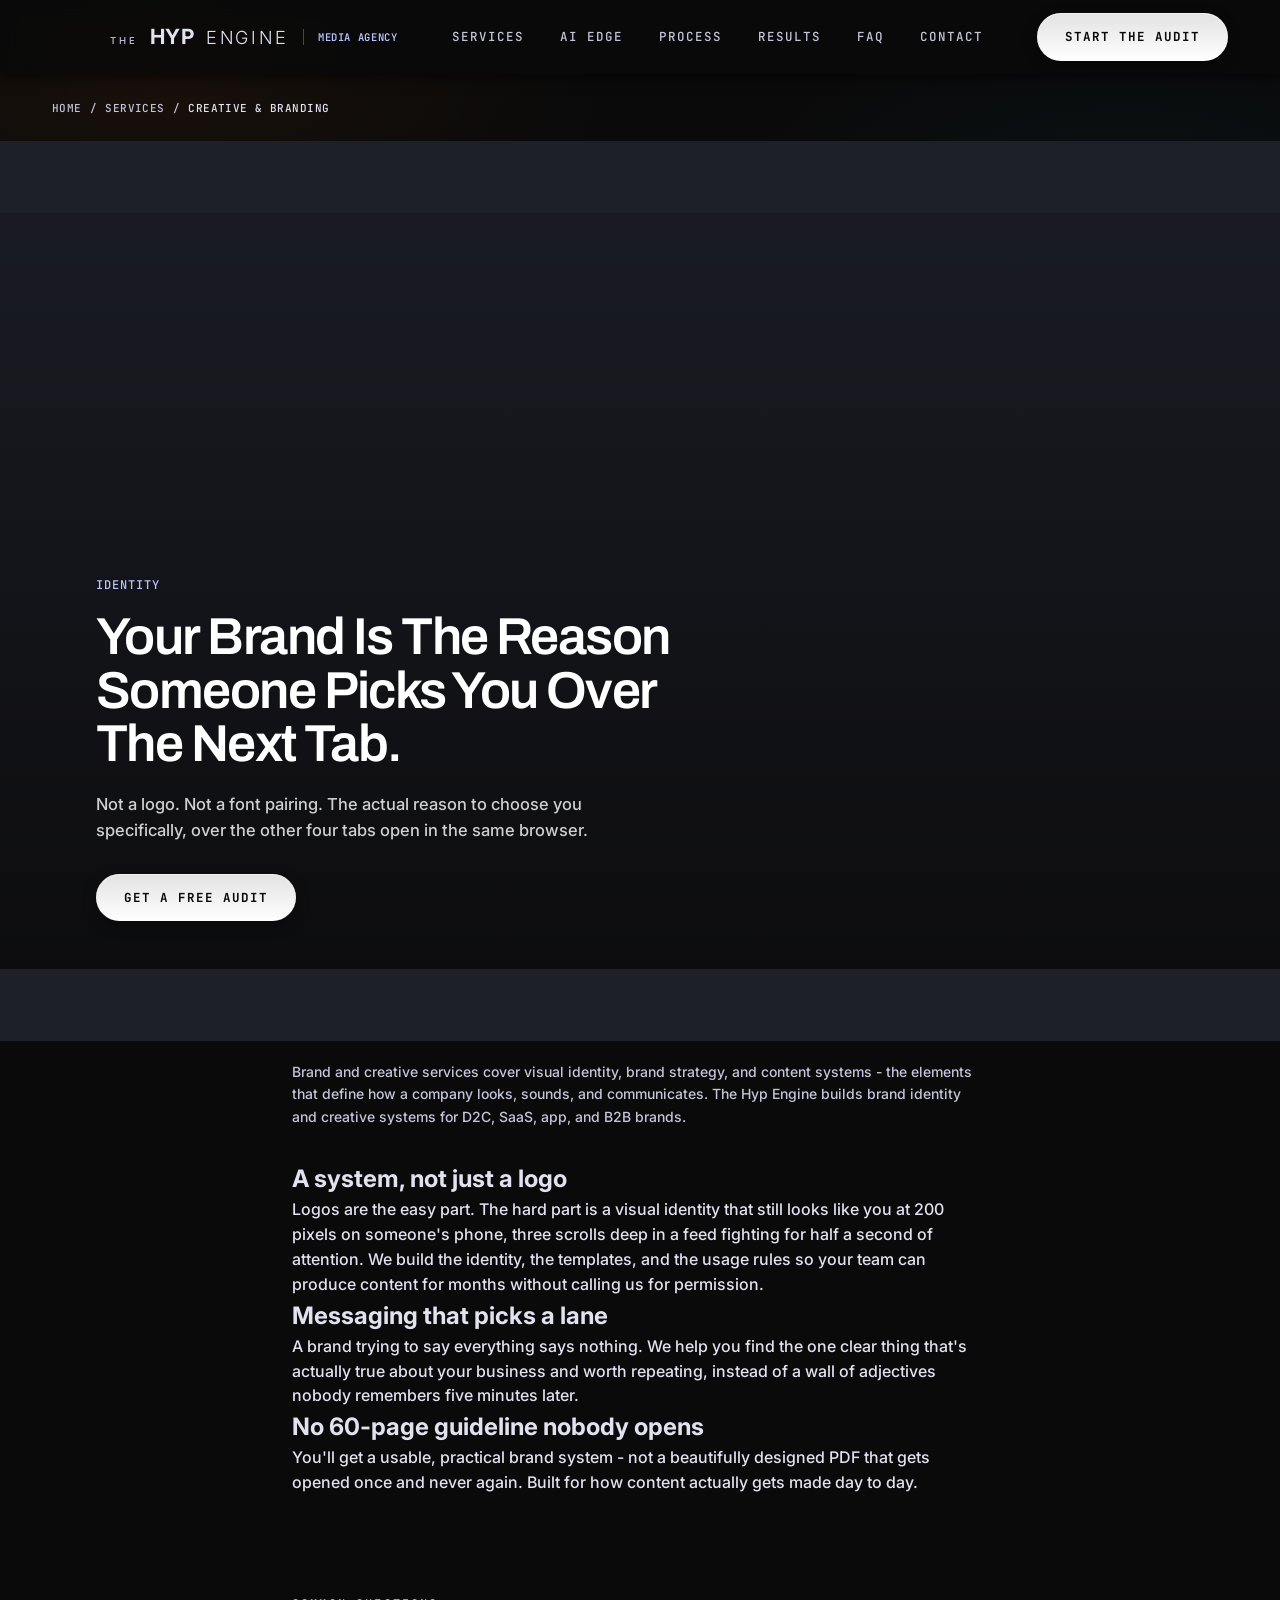
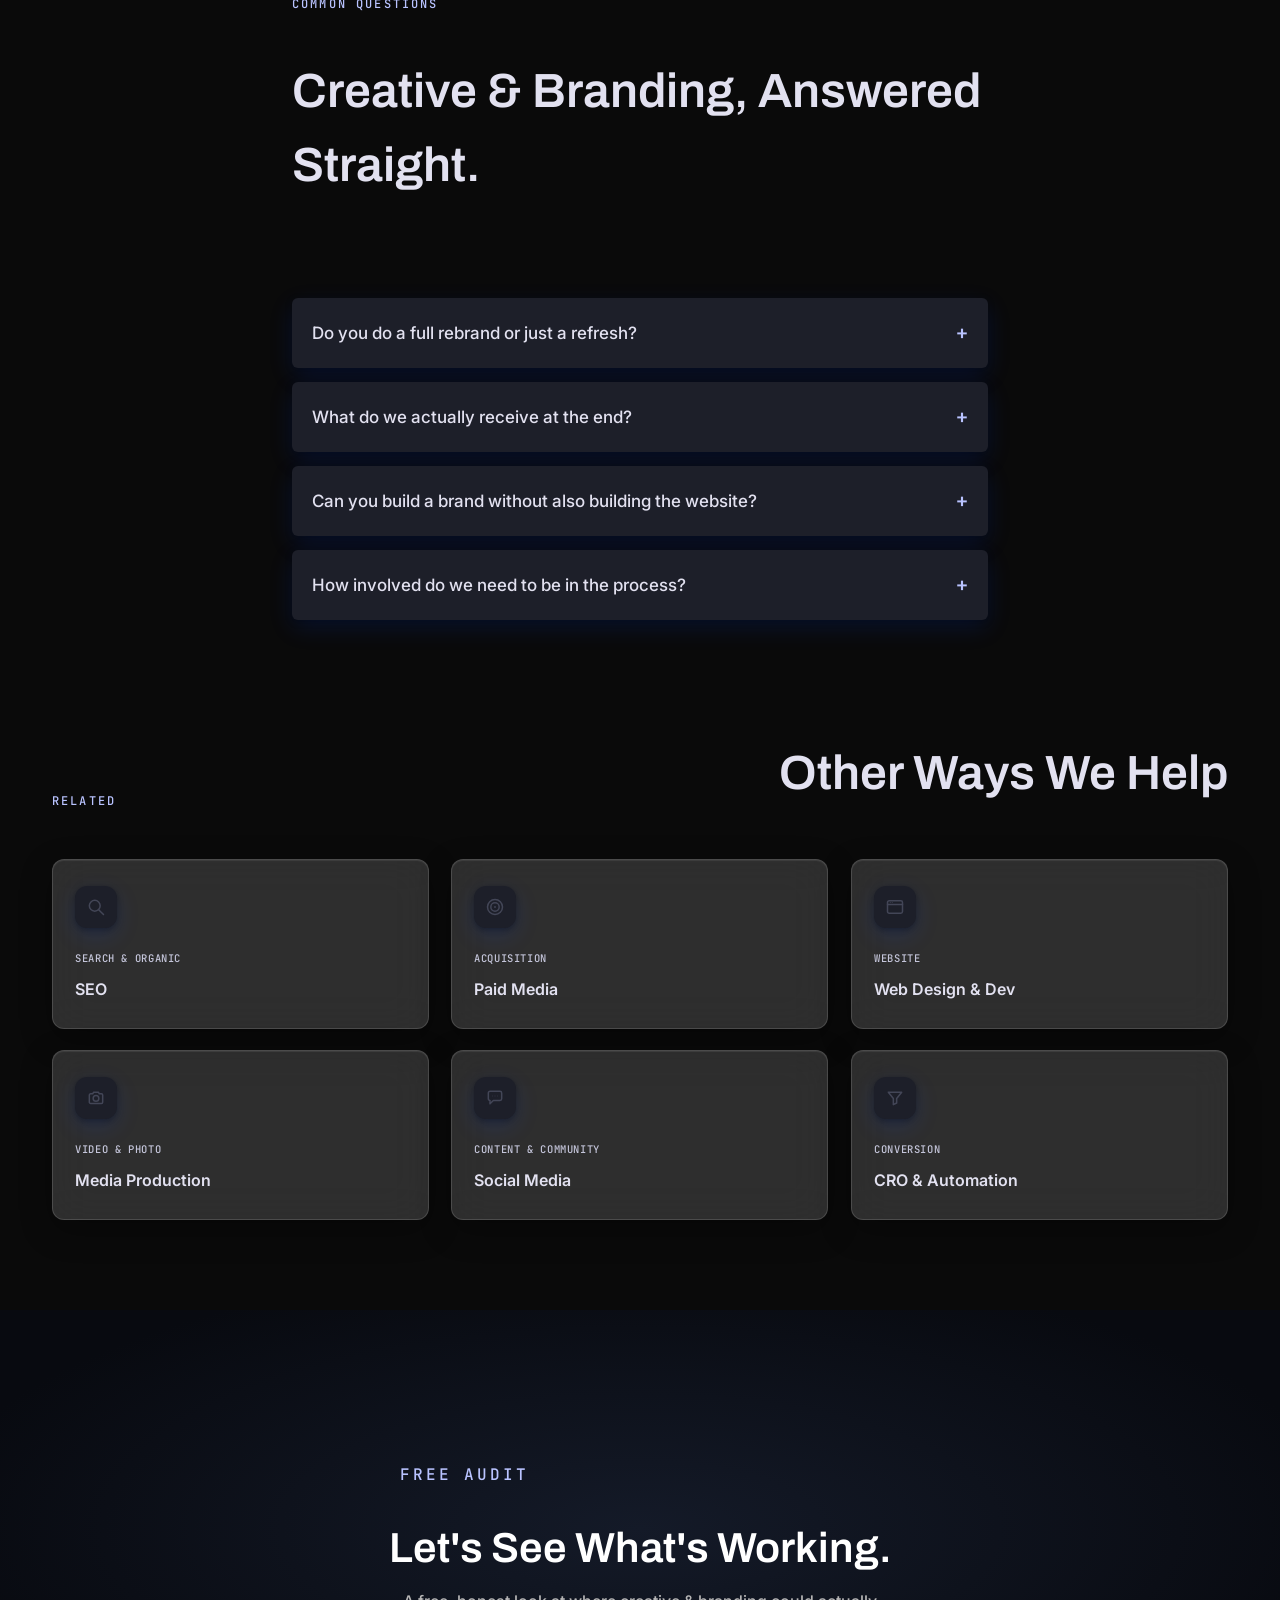
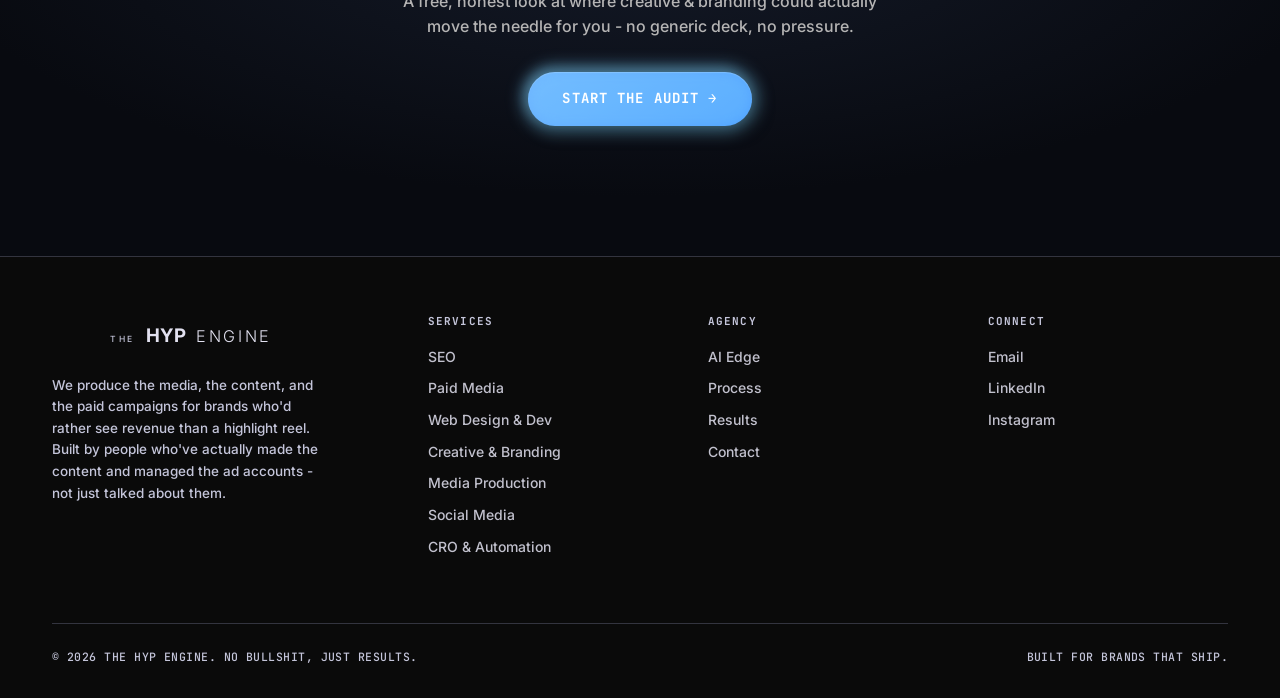
<file: creative/index.html>
<!DOCTYPE html>
<html lang="en">
<head>
<meta charset="UTF-8">
<meta name="viewport" content="width=device-width, initial-scale=1.0">
<title>Branding & Creative Design | The Hyp Engine - Media Agency</title>
<meta name="description" content="Brand identity systems built to hold up across every platform - not just a mockup. Messaging that says one clear thing instead of everything at once.">
<meta name="robots" content="index, follow">
<link rel="canonical" href="https://www.thehypengine.com/creative/">
<meta name="theme-color" content="#F6F2E9">
<link rel="icon" type="image/png" href="/assets/favicon.png">
<link rel="apple-touch-icon" href="/assets/favicon.png">

<meta property="og:type" content="website">
<meta property="og:site_name" content="The Hyp Engine">
<meta property="og:title" content="Branding & Creative Design | The Hyp Engine - Media Agency">
<meta property="og:description" content="Brand identity systems built to hold up across every platform - not just a mockup. Messaging that says one clear thing instead of everything at once.">
<meta property="og:url" content="https://www.thehypengine.com/creative/">
<meta property="og:locale" content="en_US">
<meta property="og:image" content="https://www.thehypengine.com/assets/logo.png">
<meta property="og:image:width" content="600">
<meta property="og:image:height" content="600">

<meta name="twitter:card" content="summary_large_image">
<meta name="twitter:title" content="Branding & Creative Design | The Hyp Engine - Media Agency">
<meta name="twitter:description" content="Brand identity systems built to hold up across every platform - not just a mockup. Messaging that says one clear thing instead of everything at once.">
<meta name="twitter:image" content="https://www.thehypengine.com/assets/logo.png">

<link rel="preconnect" href="https://fonts.googleapis.com">
<link rel="preconnect" href="https://fonts.gstatic.com" crossorigin>
<link href="https://fonts.googleapis.com/css2?family=Archivo:wght@400;500;600;700&family=Inter:wght@300;400;500;600;700;800;900&family=JetBrains+Mono:wght@400;500;700&display=swap" rel="stylesheet">
<link rel="stylesheet" href="/assets/styles.css?v17">

<script type="application/ld+json">
{
  "@context": "https://schema.org",
  "@type": "Service",
  "serviceType": "Creative & Branding",
  "provider": {
    "@type": "ProfessionalService",
    "name": "The Hyp Engine",
    "url": "https://www.thehypengine.com/",
    "logo": "https://www.thehypengine.com/assets/logo.png"
  },
  "areaServed": ["United Arab Emirates", "Worldwide"],
  "url": "https://www.thehypengine.com/creative/",
  "description": "Brand identity systems built to hold up across every platform - not just a mockup. Messaging that says one clear thing instead of everything at once.",
  "speakable": {
    "@type": "SpeakableSpecification",
    "cssSelector": [".hero .lede", ".service-section p"]
  }
}
</script>
<script type="application/ld+json">
{
  "@context": "https://schema.org",
  "@type": "FAQPage",
  "mainEntity": [
    {
      "@type": "Question",
      "name": "Do you do a full rebrand or just a refresh?",
      "acceptedAnswer": {
        "@type": "Answer",
        "text": "Both, depending on what you actually need - we'll be honest during the audit about whether you need a ground-up rebrand or just a tightened, more consistent version of what you have."
      }
    },
    {
      "@type": "Question",
      "name": "What do we actually receive at the end?",
      "acceptedAnswer": {
        "@type": "Answer",
        "text": "A usable brand system: logo files, color and type specs, templates for common content formats, and clear usage guidelines - built to be used, not filed away."
      }
    },
    {
      "@type": "Question",
      "name": "Can you build a brand without also building the website?",
      "acceptedAnswer": {
        "@type": "Answer",
        "text": "Yes - plenty of clients start with just brand and creative, then move into web or media production once the foundation is set."
      }
    },
    {
      "@type": "Question",
      "name": "How involved do we need to be in the process?",
      "acceptedAnswer": {
        "@type": "Answer",
        "text": "As involved as you want. We run structured feedback rounds so it doesn't turn into an open-ended back and forth, but your input on what's true about the business is essential throughout."
      }
    }
  ]
}
</script>
<script type="application/ld+json">
{
  "@context": "https://schema.org",
  "@type": "BreadcrumbList",
  "itemListElement": [
    {
      "@type": "ListItem",
      "position": 1,
      "name": "Home",
      "item": "https://www.thehypengine.com/"
    },
    {
      "@type": "ListItem",
      "position": 2,
      "name": "Services",
      "item": "https://www.thehypengine.com/#services"
    },
    {
      "@type": "ListItem",
      "position": 3,
      "name": "Creative & Branding",
      "item": "https://www.thehypengine.com/creative/"
    }
  ]
}
</script>
</head>
<body>

<header>
  <div class="wrap nav">
    <a href="/" class="logo">
      <span class="logo-mark-wrap" id="logoMarkHeader">
        
      </span>
      <span class="logo-text"><span class="lw-the">THE</span> <span class="lw-hyp">HYP</span> <span class="lw-engine">ENGINE</span></span>
      <span class="logo-tag"><strong>Media Agency</strong></span>
    </a>
    <nav class="links" id="navLinks">
      <a href="/#services">Services</a>
      <a href="/#ai">AI Edge</a>
      <a href="/#process">Process</a>
      <a href="/#results">Results</a>
      <a href="/#faq">FAQ</a>
      <a href="mailto:contact@thehypengine.com">Contact</a>
      <a href="/?startAudit=1" class="mobile-cta">Start The Audit &rarr;</a>
    </nav>
    <div class="nav-actions">
      <a href="/?startAudit=1" class="btn solid desktop-cta">Start The Audit</a>
      <button class="menu-toggle" id="menuToggle" aria-label="Toggle menu" aria-expanded="false" aria-controls="navLinks">
        <span class="bars"><span></span><span></span><span></span></span>
      </button>
    </div>
  </div>
</header>

<nav class="wrap breadcrumb-nav" aria-label="Breadcrumb">
  <ol style="display:flex; align-items:center; gap:8px; list-style:none; font-family:var(--mono); font-size:11px; color:var(--off-dim); letter-spacing:.04em; text-transform:uppercase; flex-wrap:wrap;">
    <li><a href="/" style="color:var(--off-dim); text-decoration:none;">Home</a></li>
    <li aria-hidden="true">/</li>
    <li><a href="/#services" style="color:var(--off-dim); text-decoration:none;">Services</a></li>
    <li aria-hidden="true">/</li>
    <li aria-current="page" style="color:var(--off);">Creative &amp; Branding</li>
  </ol>
</nav>

<main id="top" style="padding-top:24px;">
  <section class="hero" style="padding:0;">
    <div class="service-hero-photo is-fullscreen">
      
      <div class="service-hero-scrim"></div>
      <div class="wrap">
        <div class="service-hero-content">
          <p class="hero-badge-main" style="font-family:var(--mono); font-size:12px; color:var(--signal); letter-spacing:.08em; text-transform:uppercase;">Identity</p>
          <h1 style="font-family:var(--display); font-size:clamp(30px,4.4vw,52px); line-height:1.03; margin:16px 0 20px; color:#fff;">Your Brand Is The Reason Someone Picks You Over The Next Tab.</h1>
          <p class="lede" style="font-size:16.5px; line-height:1.6; color:rgba(255,255,255,.8); max-width:560px; margin-bottom:30px;">Not a logo. Not a font pairing. The actual reason to choose you specifically, over the other four tabs open in the same browser.</p>
          <div class="hero-ctas">
            <a href="/?startAudit=1" class="btn solid">Get A Free Audit</a>
          </div>
        </div>
      </div>
    </div>
  </section>

  <section style="padding:20px 0 80px;">
    <div class="wrap" style="max-width:760px;">
        <p style="font-size:14px; color:var(--off-dim); line-height:1.6; margin-bottom:32px;">Brand and creative services cover visual identity, brand strategy, and content systems - the elements that define how a company looks, sounds, and communicates. The Hyp Engine builds brand identity and creative systems for D2C, SaaS, app, and B2B brands.</p>
        <div class="service-section">
          <h2>A system, not just a logo</h2>
          <p>Logos are the easy part. The hard part is a visual identity that still looks like you at 200 pixels on someone's phone, three scrolls deep in a feed fighting for half a second of attention. We build the identity, the templates, and the usage rules so your team can produce content for months without calling us for permission.</p>
        </div>
        <div class="service-section">
          <h2>Messaging that picks a lane</h2>
          <p>A brand trying to say everything says nothing. We help you find the one clear thing that's actually true about your business and worth repeating, instead of a wall of adjectives nobody remembers five minutes later.</p>
        </div>
        <div class="service-section">
          <h2>No 60-page guideline nobody opens</h2>
          <p>You'll get a usable, practical brand system - not a beautifully designed PDF that gets opened once and never again. Built for how content actually gets made day to day.</p>
        </div>
    </div>
  </section>

  <section class="faq" id="faq" style="padding:20px 0 80px;">
    <div class="wrap" style="max-width:760px;">
      <div class="section-head">
        <p class="eyebrow">Common Questions</p>
        <h2>Creative & Branding, Answered Straight.</h2>
      </div>
      <div class="faq-list" style="margin-top:36px;">
        <div class="faq-item">
          <button class="faq-q" aria-expanded="false">
            <span>Do you do a full rebrand or just a refresh?</span>
            <span class="faq-icon" aria-hidden="true">+</span>
          </button>
          <div class="faq-a"><p>Both, depending on what you actually need - we'll be honest during the audit about whether you need a ground-up rebrand or just a tightened, more consistent version of what you have.</p></div>
        </div>
        <div class="faq-item">
          <button class="faq-q" aria-expanded="false">
            <span>What do we actually receive at the end?</span>
            <span class="faq-icon" aria-hidden="true">+</span>
          </button>
          <div class="faq-a"><p>A usable brand system: logo files, color and type specs, templates for common content formats, and clear usage guidelines - built to be used, not filed away.</p></div>
        </div>
        <div class="faq-item">
          <button class="faq-q" aria-expanded="false">
            <span>Can you build a brand without also building the website?</span>
            <span class="faq-icon" aria-hidden="true">+</span>
          </button>
          <div class="faq-a"><p>Yes - plenty of clients start with just brand and creative, then move into web or media production once the foundation is set.</p></div>
        </div>
        <div class="faq-item">
          <button class="faq-q" aria-expanded="false">
            <span>How involved do we need to be in the process?</span>
            <span class="faq-icon" aria-hidden="true">+</span>
          </button>
          <div class="faq-a"><p>As involved as you want. We run structured feedback rounds so it doesn't turn into an open-ended back and forth, but your input on what's true about the business is essential throughout.</p></div>
        </div>
      </div>
    </div>
  </section>

  <section style="padding:20px 0 90px;">
    <div class="wrap">
      <div class="section-head">
        <p class="eyebrow">Related</p>
        <h2>Other Ways We Help</h2>
      </div>
      <div class="related-grid" style="margin-top:32px;">
        <a href="/seo/" class="panel panel-clickable" style="text-decoration:none; color:inherit;">
          <div class="panel-icon"><span class="related-icon"><svg class="icon-seo" viewBox="0 0 24 24" fill="none" stroke="currentColor" stroke-width="1.8" stroke-linecap="round" stroke-linejoin="round"><circle cx="10.5" cy="10.5" r="6.5"></circle><line x1="15.5" y1="15.5" x2="21" y2="21"></line></svg></span></div>
          <div><span class="tag" style="font-family:var(--mono); font-size:10.5px; color:var(--off-dim); letter-spacing:.06em; text-transform:uppercase;">Search &amp; Organic</span><h3 style="font-family:var(--body); font-weight:600; font-size:16px; margin-top:8px;">SEO</h3></div>
        </a>
        <a href="/paid-media/" class="panel panel-clickable" style="text-decoration:none; color:inherit;">
          <div class="panel-icon"><span class="related-icon"><svg viewBox="0 0 24 24" fill="none" stroke="currentColor" stroke-width="1.8" stroke-linecap="round" stroke-linejoin="round"><circle class="pm-ping" cx="12" cy="12" r="9"></circle><circle cx="12" cy="12" r="5"></circle><circle cx="12" cy="12" r="1.1" fill="currentColor" stroke="none"></circle></svg></span></div>
          <div><span class="tag" style="font-family:var(--mono); font-size:10.5px; color:var(--off-dim); letter-spacing:.06em; text-transform:uppercase;">Acquisition</span><h3 style="font-family:var(--body); font-weight:600; font-size:16px; margin-top:8px;">Paid Media</h3></div>
        </a>
        <a href="/web-dev/" class="panel panel-clickable" style="text-decoration:none; color:inherit;">
          <div class="panel-icon"><span class="related-icon"><svg viewBox="0 0 24 24" fill="none" stroke="currentColor" stroke-width="1.8" stroke-linecap="round" stroke-linejoin="round"><rect x="3" y="4.5" width="18" height="15" rx="2"></rect><line x1="3" y1="9" x2="21" y2="9"></line><circle class="wd-dot wd-dot-1" cx="6.3" cy="6.7" r="0.6" fill="currentColor" stroke="none"></circle><circle class="wd-dot wd-dot-2" cx="8.6" cy="6.7" r="0.6" fill="currentColor" stroke="none"></circle><line class="wd-cursor" x1="7" y1="14" x2="7" y2="17.5"></line></svg></span></div>
          <div><span class="tag" style="font-family:var(--mono); font-size:10.5px; color:var(--off-dim); letter-spacing:.06em; text-transform:uppercase;">Website</span><h3 style="font-family:var(--body); font-weight:600; font-size:16px; margin-top:8px;">Web Design &amp; Dev</h3></div>
        </a>
        <a href="/media-production/" class="panel panel-clickable" style="text-decoration:none; color:inherit;">
          <div class="panel-icon"><span class="related-icon"><svg viewBox="0 0 24 24" fill="none" stroke="currentColor" stroke-width="1.8" stroke-linecap="round" stroke-linejoin="round"><path d="M4 8.5 A1.5 1.5 0 0 1 5.5 7 H8 L9.2 5 H14.8 L16 7 H18.5 A1.5 1.5 0 0 1 20 8.5 V17 A1.5 1.5 0 0 1 18.5 18.5 H5.5 A1.5 1.5 0 0 1 4 17 Z"></path><circle class="mp-lens" cx="12" cy="12.5" r="3.4"></circle></svg></span></div>
          <div><span class="tag" style="font-family:var(--mono); font-size:10.5px; color:var(--off-dim); letter-spacing:.06em; text-transform:uppercase;">Video &amp; Photo</span><h3 style="font-family:var(--body); font-weight:600; font-size:16px; margin-top:8px;">Media Production</h3></div>
        </a>
        <a href="/social/" class="panel panel-clickable" style="text-decoration:none; color:inherit;">
          <div class="panel-icon"><span class="related-icon"><svg viewBox="0 0 24 24" fill="none" stroke="currentColor" stroke-width="1.8" stroke-linecap="round" stroke-linejoin="round"><path d="M4 6 A2 2 0 0 1 6 4 H18 A2 2 0 0 1 20 6 V13 A2 2 0 0 1 18 15 H10 L6 19 V15 H6 A2 2 0 0 1 4 13 Z"></path><circle class="sc-dot sc-dot-1" cx="9" cy="9.5" r="0.9" fill="currentColor" stroke="none"></circle><circle class="sc-dot sc-dot-2" cx="12" cy="9.5" r="0.9" fill="currentColor" stroke="none"></circle><circle class="sc-dot sc-dot-3" cx="15" cy="9.5" r="0.9" fill="currentColor" stroke="none"></circle></svg></span></div>
          <div><span class="tag" style="font-family:var(--mono); font-size:10.5px; color:var(--off-dim); letter-spacing:.06em; text-transform:uppercase;">Content &amp; Community</span><h3 style="font-family:var(--body); font-weight:600; font-size:16px; margin-top:8px;">Social Media</h3></div>
        </a>
        <a href="/cro/" class="panel panel-clickable" style="text-decoration:none; color:inherit;">
          <div class="panel-icon"><span class="related-icon"><svg viewBox="0 0 24 24" fill="none" stroke="currentColor" stroke-width="1.8" stroke-linecap="round" stroke-linejoin="round"><path d="M4 5 H20 L14 12.5 V18 L10 20 V12.5 Z"></path><circle class="cro-dot cro-dot-1" cx="12" cy="7" r="0.9" fill="currentColor" stroke="none"></circle><circle class="cro-dot cro-dot-2" cx="12" cy="7" r="0.9" fill="currentColor" stroke="none"></circle></svg></span></div>
          <div><span class="tag" style="font-family:var(--mono); font-size:10.5px; color:var(--off-dim); letter-spacing:.06em; text-transform:uppercase;">Conversion</span><h3 style="font-family:var(--body); font-weight:600; font-size:16px; margin-top:8px;">CRO &amp; Automation</h3></div>
        </a>
      </div>
    </div>
  </section>

  <section class="cta">
    <div class="wrap" style="text-align:center; position:relative; z-index:2;">
      <p class="eyebrow" style="color:var(--signal);">Free Audit</p>
      <h2 style="font-family:var(--display); font-size:clamp(28px,4vw,42px); margin:14px 0 20px; color:#fff;">Let's See What's Working.</h2>
      <p style="color:rgba(245,243,238,.72); max-width:480px; margin:0 auto 32px;">A free, honest look at where creative & branding could actually move the needle for you - no generic deck, no pressure.</p>
      <a href="/?startAudit=1" class="btn">Start The Audit &rarr;</a>
    </div>
  </section>
</main>

<footer>
  <div class="wrap">
    <div class="foot-grid">
      <div>
        <div class="foot-logo">
          <span class="logo-mark-wrap" id="logoMarkFooter">
            
          </span>
          <span class="logo-text"><span class="lw-the">THE</span> <span class="lw-hyp">HYP</span> <span class="lw-engine">ENGINE</span></span>
        </div>
        <p>We produce the media, the content, and the paid campaigns for brands who'd rather see revenue than a highlight reel. Built by people who've actually made the content and managed the ad accounts - not just talked about them.</p>
      </div>
      <div class="foot-col">
        <h4>Services</h4>
        <a href="/seo/">SEO</a>
        <a href="/paid-media/">Paid Media</a>
        <a href="/web-dev/">Web Design &amp; Dev</a>
        <a href="/creative/">Creative &amp; Branding</a>
        <a href="/media-production/">Media Production</a>
        <a href="/social/">Social Media</a>
        <a href="/cro/">CRO &amp; Automation</a>
      </div>
      <div class="foot-col">
        <h4>Agency</h4>
        <a href="/#ai">AI Edge</a>
        <a href="/#process">Process</a>
        <a href="/#results">Results</a>
        <a href="mailto:contact@thehypengine.com">Contact</a>
      </div>
      <div class="foot-col">
        <h4>Connect</h4>
        <a href="mailto:contact@thehypengine.com">Email</a>
        <a href="#">LinkedIn</a>
        <a href="https://www.instagram.com/thehypengine" target="_blank" rel="noopener noreferrer">Instagram</a>
      </div>
    </div>
    <div class="foot-bottom">
      <span>&copy; 2026 THE HYP ENGINE. NO BULLSHIT, JUST RESULTS.</span>
      <span>BUILT FOR BRANDS THAT SHIP.</span>
    </div>
  </div>
</footer>

<script src="/assets/site.js?v4" defer></script>
</body>
</html>
</file>
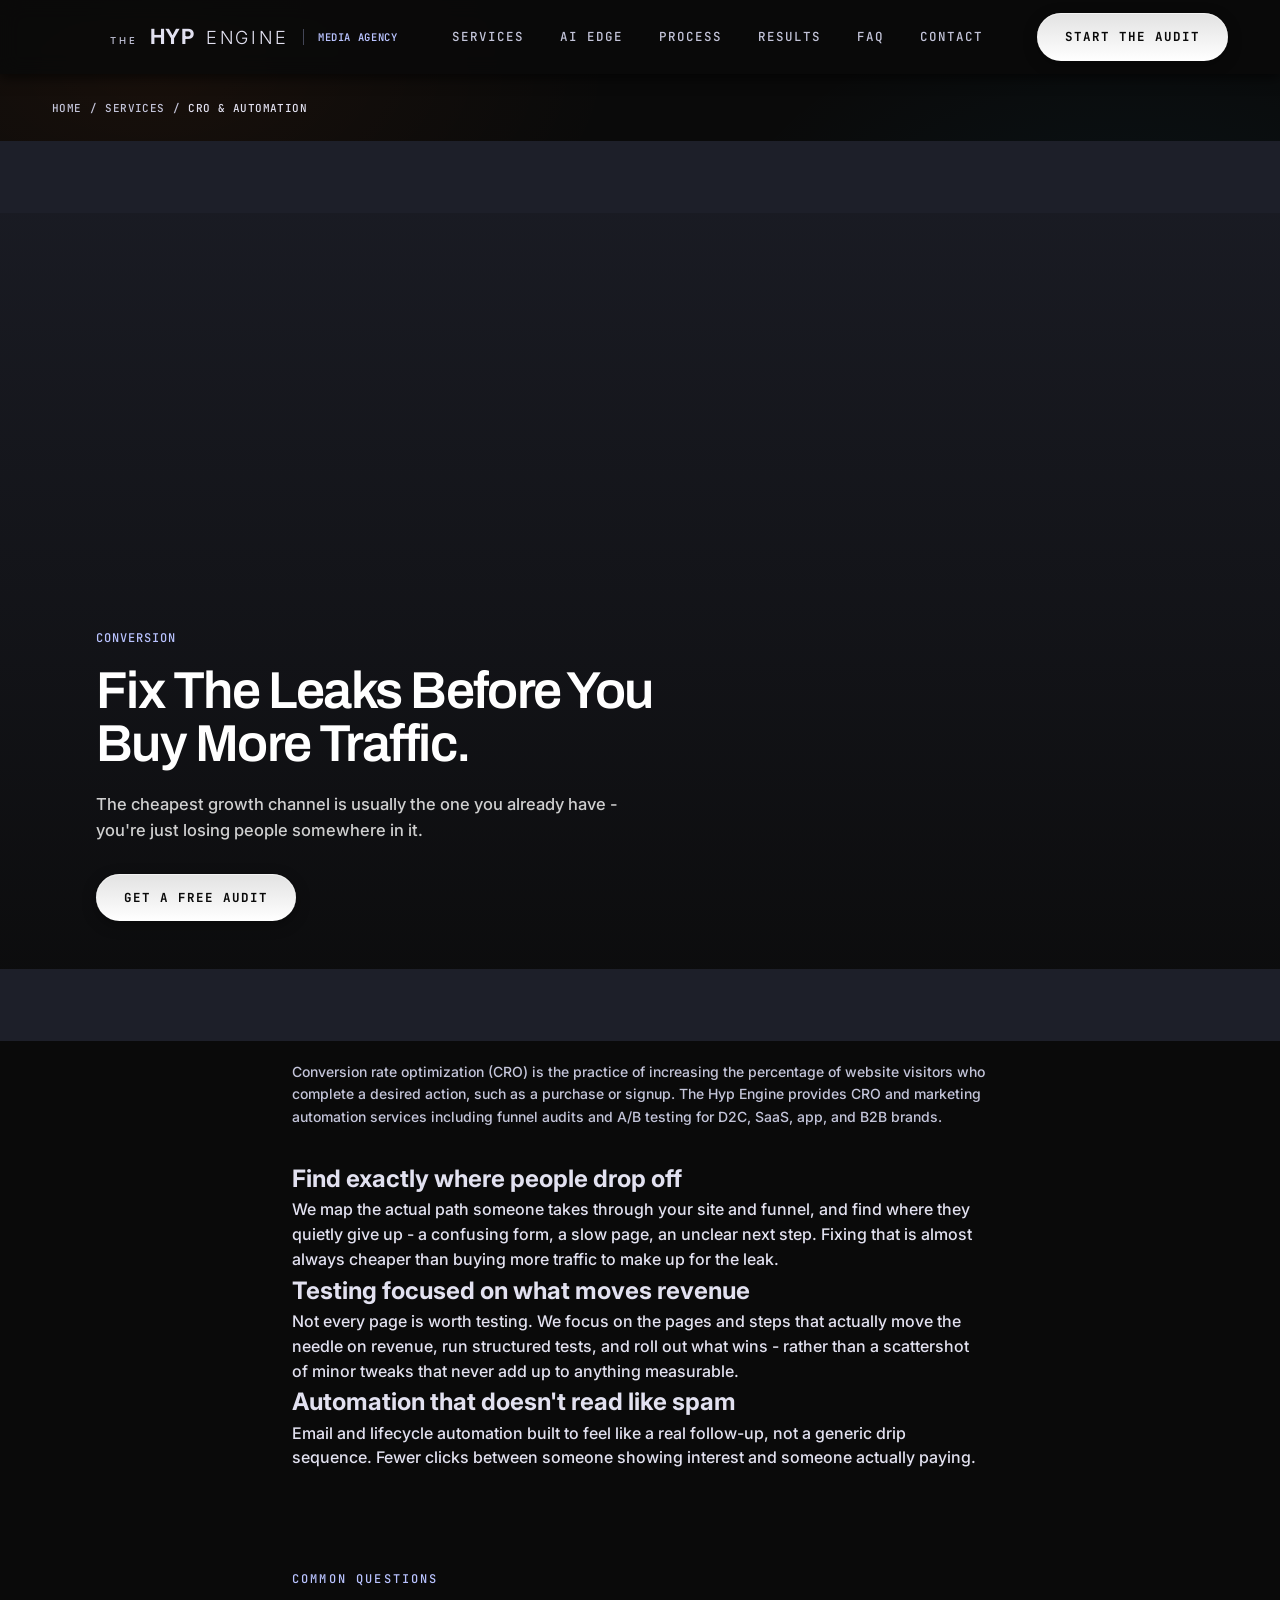
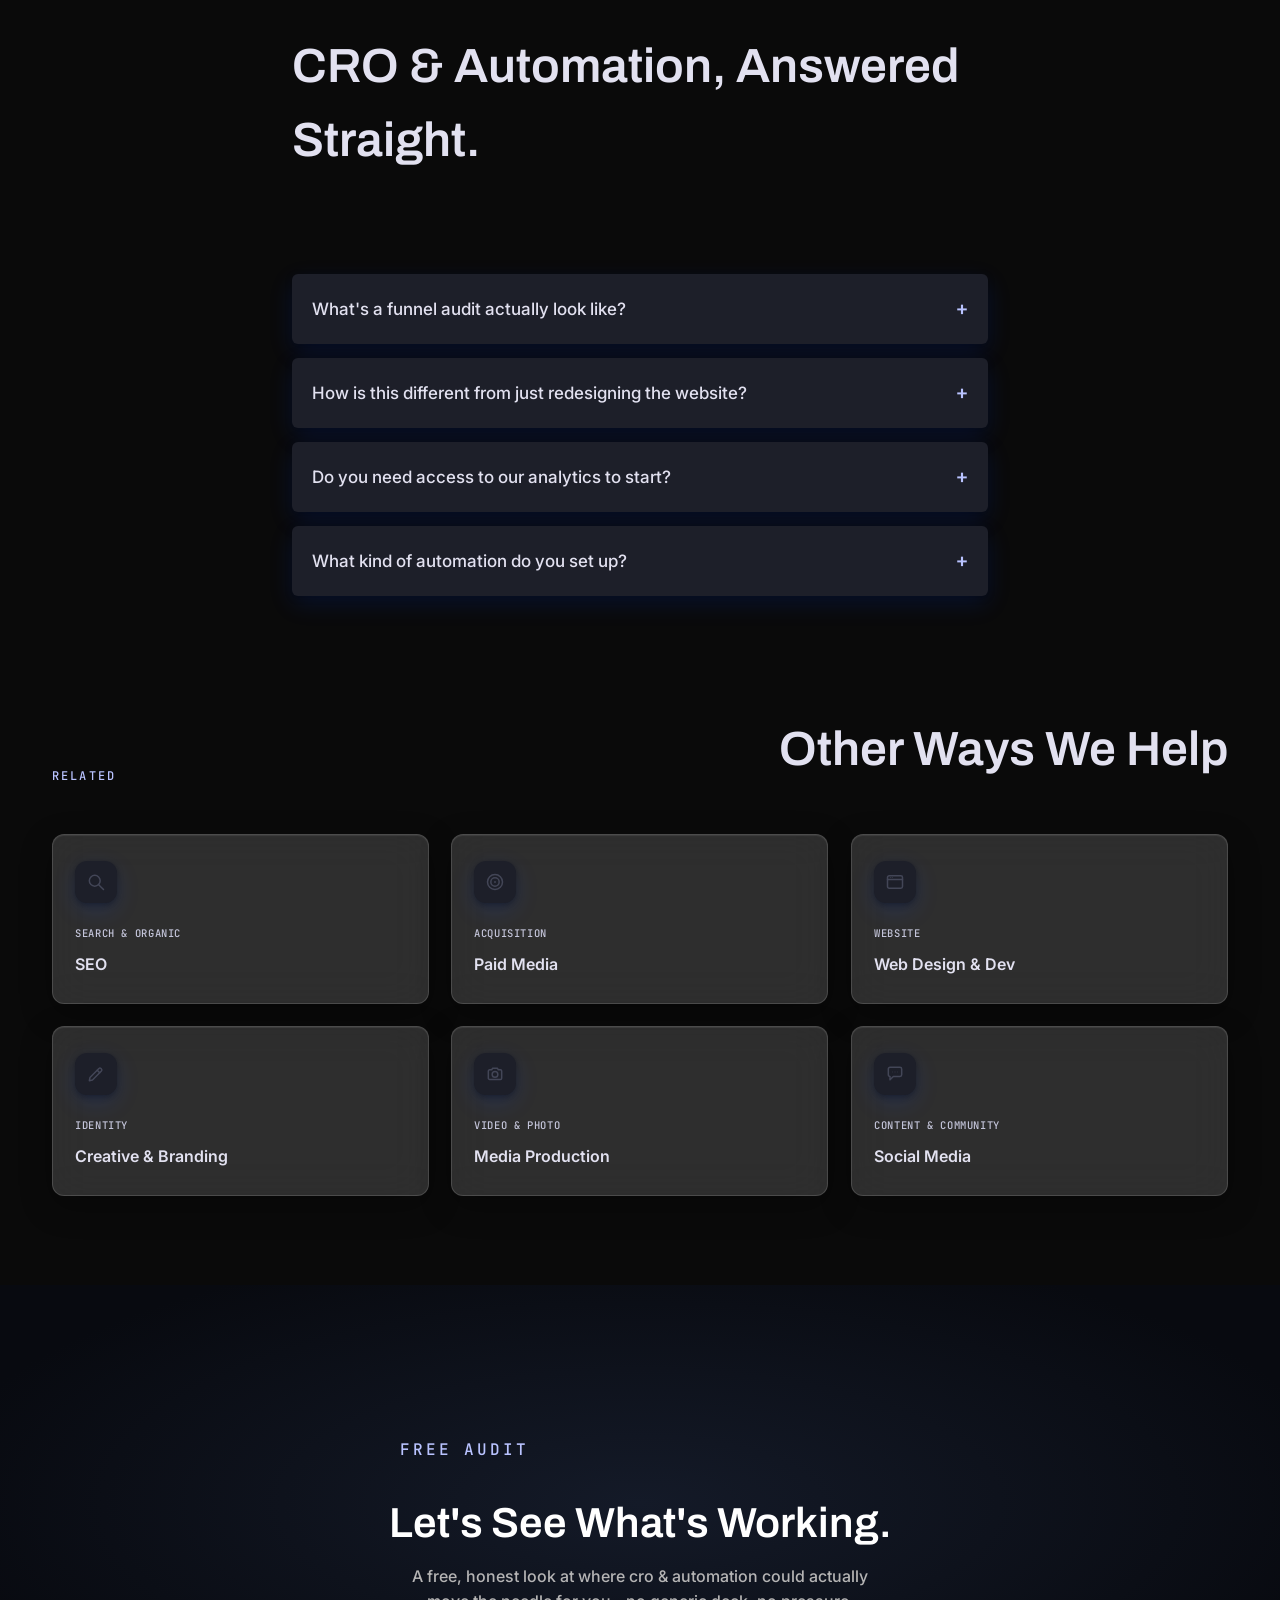
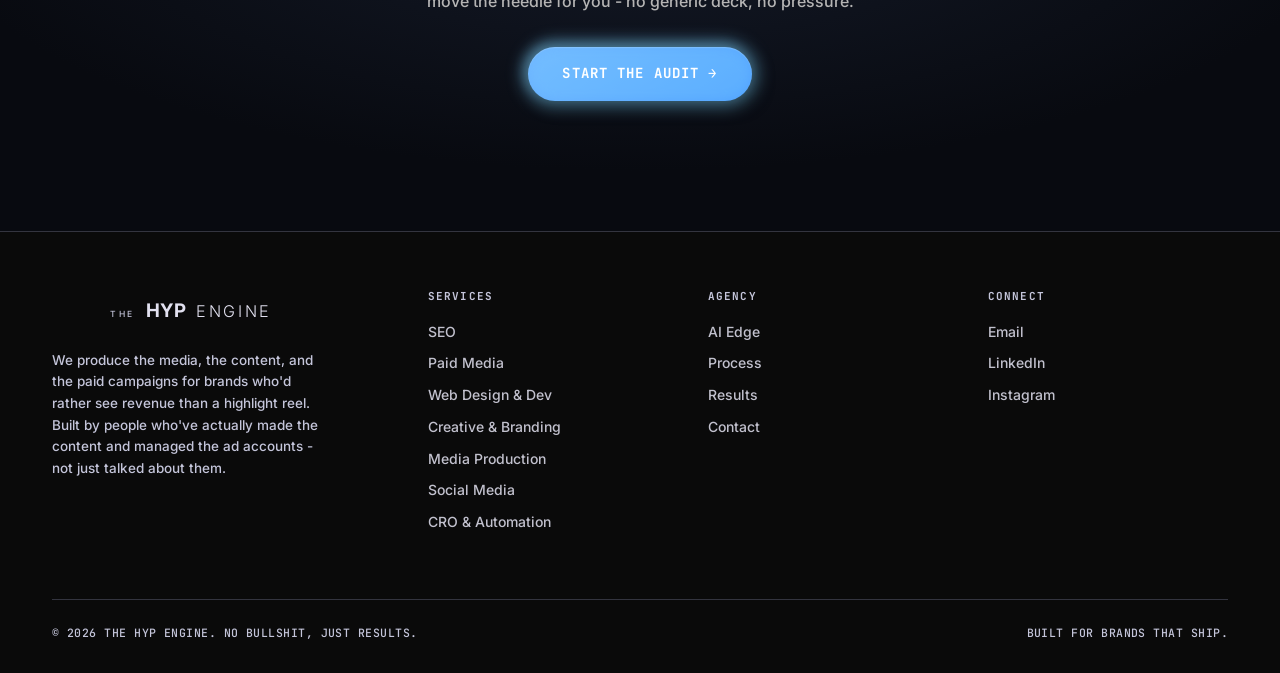
<file: cro/index.html>
<!DOCTYPE html>
<html lang="en">
<head>
<meta charset="UTF-8">
<meta name="viewport" content="width=device-width, initial-scale=1.0">
<title>CRO & Marketing Automation | The Hyp Engine - Media Agency</title>
<meta name="description" content="Funnel audits, testing, and lifecycle automation that fix where people drop off - the cheapest growth channel is usually the traffic you already have.">
<meta name="robots" content="index, follow">
<link rel="canonical" href="https://www.thehypengine.com/cro/">
<meta name="theme-color" content="#F6F2E9">
<link rel="icon" type="image/png" href="/assets/favicon.png">
<link rel="apple-touch-icon" href="/assets/favicon.png">

<meta property="og:type" content="website">
<meta property="og:site_name" content="The Hyp Engine">
<meta property="og:title" content="CRO & Marketing Automation | The Hyp Engine - Media Agency">
<meta property="og:description" content="Funnel audits, testing, and lifecycle automation that fix where people drop off - the cheapest growth channel is usually the traffic you already have.">
<meta property="og:url" content="https://www.thehypengine.com/cro/">
<meta property="og:locale" content="en_US">
<meta property="og:image" content="https://www.thehypengine.com/assets/logo.png">
<meta property="og:image:width" content="600">
<meta property="og:image:height" content="600">

<meta name="twitter:card" content="summary_large_image">
<meta name="twitter:title" content="CRO & Marketing Automation | The Hyp Engine - Media Agency">
<meta name="twitter:description" content="Funnel audits, testing, and lifecycle automation that fix where people drop off - the cheapest growth channel is usually the traffic you already have.">
<meta name="twitter:image" content="https://www.thehypengine.com/assets/logo.png">

<link rel="preconnect" href="https://fonts.googleapis.com">
<link rel="preconnect" href="https://fonts.gstatic.com" crossorigin>
<link href="https://fonts.googleapis.com/css2?family=Archivo:wght@400;500;600;700&family=Inter:wght@300;400;500;600;700;800;900&family=JetBrains+Mono:wght@400;500;700&display=swap" rel="stylesheet">
<link rel="stylesheet" href="/assets/styles.css?v17">

<script type="application/ld+json">
{
  "@context": "https://schema.org",
  "@type": "Service",
  "serviceType": "CRO & Automation",
  "provider": {
    "@type": "ProfessionalService",
    "name": "The Hyp Engine",
    "url": "https://www.thehypengine.com/",
    "logo": "https://www.thehypengine.com/assets/logo.png"
  },
  "areaServed": ["United Arab Emirates", "Worldwide"],
  "url": "https://www.thehypengine.com/cro/",
  "description": "Funnel audits, testing, and lifecycle automation that fix where people drop off - the cheapest growth channel is usually the traffic you already have.",
  "speakable": {
    "@type": "SpeakableSpecification",
    "cssSelector": [".hero .lede", ".service-section p"]
  }
}
</script>
<script type="application/ld+json">
{
  "@context": "https://schema.org",
  "@type": "FAQPage",
  "mainEntity": [
    {
      "@type": "Question",
      "name": "What's a funnel audit actually look like?",
      "acceptedAnswer": {
        "@type": "Answer",
        "text": "A full walk-through of your site and checkout or lead flow, with drop-off points identified using your existing analytics data, plus a prioritized list of fixes ranked by expected impact."
      }
    },
    {
      "@type": "Question",
      "name": "How is this different from just redesigning the website?",
      "acceptedAnswer": {
        "@type": "Answer",
        "text": "CRO is narrower and faster - targeted fixes to specific friction points rather than a full rebuild. Often the two work together, but CRO can start delivering wins without waiting on a full redesign."
      }
    },
    {
      "@type": "Question",
      "name": "Do you need access to our analytics to start?",
      "acceptedAnswer": {
        "@type": "Answer",
        "text": "Yes - Google Analytics or your equivalent platform, plus checkout or CRM data if relevant, so recommendations are based on your actual user behavior, not assumptions."
      }
    },
    {
      "@type": "Question",
      "name": "What kind of automation do you set up?",
      "acceptedAnswer": {
        "@type": "Answer",
        "text": "Email and lifecycle sequences tied to actual user behavior - abandoned cart, post-purchase follow-up, lead nurture - built to feel relevant rather than generic."
      }
    }
  ]
}
</script>
<script type="application/ld+json">
{
  "@context": "https://schema.org",
  "@type": "BreadcrumbList",
  "itemListElement": [
    {
      "@type": "ListItem",
      "position": 1,
      "name": "Home",
      "item": "https://www.thehypengine.com/"
    },
    {
      "@type": "ListItem",
      "position": 2,
      "name": "Services",
      "item": "https://www.thehypengine.com/#services"
    },
    {
      "@type": "ListItem",
      "position": 3,
      "name": "CRO & Automation",
      "item": "https://www.thehypengine.com/cro/"
    }
  ]
}
</script>
</head>
<body>

<header>
  <div class="wrap nav">
    <a href="/" class="logo">
      <span class="logo-mark-wrap" id="logoMarkHeader">
        
      </span>
      <span class="logo-text"><span class="lw-the">THE</span> <span class="lw-hyp">HYP</span> <span class="lw-engine">ENGINE</span></span>
      <span class="logo-tag"><strong>Media Agency</strong></span>
    </a>
    <nav class="links" id="navLinks">
      <a href="/#services">Services</a>
      <a href="/#ai">AI Edge</a>
      <a href="/#process">Process</a>
      <a href="/#results">Results</a>
      <a href="/#faq">FAQ</a>
      <a href="mailto:contact@thehypengine.com">Contact</a>
      <a href="/?startAudit=1" class="mobile-cta">Start The Audit &rarr;</a>
    </nav>
    <div class="nav-actions">
      <a href="/?startAudit=1" class="btn solid desktop-cta">Start The Audit</a>
      <button class="menu-toggle" id="menuToggle" aria-label="Toggle menu" aria-expanded="false" aria-controls="navLinks">
        <span class="bars"><span></span><span></span><span></span></span>
      </button>
    </div>
  </div>
</header>

<nav class="wrap breadcrumb-nav" aria-label="Breadcrumb">
  <ol style="display:flex; align-items:center; gap:8px; list-style:none; font-family:var(--mono); font-size:11px; color:var(--off-dim); letter-spacing:.04em; text-transform:uppercase; flex-wrap:wrap;">
    <li><a href="/" style="color:var(--off-dim); text-decoration:none;">Home</a></li>
    <li aria-hidden="true">/</li>
    <li><a href="/#services" style="color:var(--off-dim); text-decoration:none;">Services</a></li>
    <li aria-hidden="true">/</li>
    <li aria-current="page" style="color:var(--off);">CRO &amp; Automation</li>
  </ol>
</nav>

<main id="top" style="padding-top:24px;">
  <section class="hero" style="padding:0;">
    <div class="service-hero-photo is-fullscreen">
      
      <div class="service-hero-scrim"></div>
      <div class="wrap">
        <div class="service-hero-content">
          <p class="hero-badge-main" style="font-family:var(--mono); font-size:12px; color:var(--signal); letter-spacing:.08em; text-transform:uppercase;">Conversion</p>
          <h1 style="font-family:var(--display); font-size:clamp(30px,4.4vw,52px); line-height:1.03; margin:16px 0 20px; color:#fff;">Fix The Leaks Before You Buy More Traffic.</h1>
          <p class="lede" style="font-size:16.5px; line-height:1.6; color:rgba(255,255,255,.8); max-width:560px; margin-bottom:30px;">The cheapest growth channel is usually the one you already have - you're just losing people somewhere in it.</p>
          <div class="hero-ctas">
            <a href="/?startAudit=1" class="btn solid">Get A Free Audit</a>
          </div>
        </div>
      </div>
    </div>
  </section>

  <section style="padding:20px 0 80px;">
    <div class="wrap" style="max-width:760px;">
        <p style="font-size:14px; color:var(--off-dim); line-height:1.6; margin-bottom:32px;">Conversion rate optimization (CRO) is the practice of increasing the percentage of website visitors who complete a desired action, such as a purchase or signup. The Hyp Engine provides CRO and marketing automation services including funnel audits and A/B testing for D2C, SaaS, app, and B2B brands.</p>
        <div class="service-section">
          <h2>Find exactly where people drop off</h2>
          <p>We map the actual path someone takes through your site and funnel, and find where they quietly give up - a confusing form, a slow page, an unclear next step. Fixing that is almost always cheaper than buying more traffic to make up for the leak.</p>
        </div>
        <div class="service-section">
          <h2>Testing focused on what moves revenue</h2>
          <p>Not every page is worth testing. We focus on the pages and steps that actually move the needle on revenue, run structured tests, and roll out what wins - rather than a scattershot of minor tweaks that never add up to anything measurable.</p>
        </div>
        <div class="service-section">
          <h2>Automation that doesn't read like spam</h2>
          <p>Email and lifecycle automation built to feel like a real follow-up, not a generic drip sequence. Fewer clicks between someone showing interest and someone actually paying.</p>
        </div>
    </div>
  </section>

  <section class="faq" id="faq" style="padding:20px 0 80px;">
    <div class="wrap" style="max-width:760px;">
      <div class="section-head">
        <p class="eyebrow">Common Questions</p>
        <h2>CRO & Automation, Answered Straight.</h2>
      </div>
      <div class="faq-list" style="margin-top:36px;">
        <div class="faq-item">
          <button class="faq-q" aria-expanded="false">
            <span>What's a funnel audit actually look like?</span>
            <span class="faq-icon" aria-hidden="true">+</span>
          </button>
          <div class="faq-a"><p>A full walk-through of your site and checkout or lead flow, with drop-off points identified using your existing analytics data, plus a prioritized list of fixes ranked by expected impact.</p></div>
        </div>
        <div class="faq-item">
          <button class="faq-q" aria-expanded="false">
            <span>How is this different from just redesigning the website?</span>
            <span class="faq-icon" aria-hidden="true">+</span>
          </button>
          <div class="faq-a"><p>CRO is narrower and faster - targeted fixes to specific friction points rather than a full rebuild. Often the two work together, but CRO can start delivering wins without waiting on a full redesign.</p></div>
        </div>
        <div class="faq-item">
          <button class="faq-q" aria-expanded="false">
            <span>Do you need access to our analytics to start?</span>
            <span class="faq-icon" aria-hidden="true">+</span>
          </button>
          <div class="faq-a"><p>Yes - Google Analytics or your equivalent platform, plus checkout or CRM data if relevant, so recommendations are based on your actual user behavior, not assumptions.</p></div>
        </div>
        <div class="faq-item">
          <button class="faq-q" aria-expanded="false">
            <span>What kind of automation do you set up?</span>
            <span class="faq-icon" aria-hidden="true">+</span>
          </button>
          <div class="faq-a"><p>Email and lifecycle sequences tied to actual user behavior - abandoned cart, post-purchase follow-up, lead nurture - built to feel relevant rather than generic.</p></div>
        </div>
      </div>
    </div>
  </section>

  <section style="padding:20px 0 90px;">
    <div class="wrap">
      <div class="section-head">
        <p class="eyebrow">Related</p>
        <h2>Other Ways We Help</h2>
      </div>
      <div class="related-grid" style="margin-top:32px;">
        <a href="/seo/" class="panel panel-clickable" style="text-decoration:none; color:inherit;">
          <div class="panel-icon"><span class="related-icon"><svg class="icon-seo" viewBox="0 0 24 24" fill="none" stroke="currentColor" stroke-width="1.8" stroke-linecap="round" stroke-linejoin="round"><circle cx="10.5" cy="10.5" r="6.5"></circle><line x1="15.5" y1="15.5" x2="21" y2="21"></line></svg></span></div>
          <div><span class="tag" style="font-family:var(--mono); font-size:10.5px; color:var(--off-dim); letter-spacing:.06em; text-transform:uppercase;">Search &amp; Organic</span><h3 style="font-family:var(--body); font-weight:600; font-size:16px; margin-top:8px;">SEO</h3></div>
        </a>
        <a href="/paid-media/" class="panel panel-clickable" style="text-decoration:none; color:inherit;">
          <div class="panel-icon"><span class="related-icon"><svg viewBox="0 0 24 24" fill="none" stroke="currentColor" stroke-width="1.8" stroke-linecap="round" stroke-linejoin="round"><circle class="pm-ping" cx="12" cy="12" r="9"></circle><circle cx="12" cy="12" r="5"></circle><circle cx="12" cy="12" r="1.1" fill="currentColor" stroke="none"></circle></svg></span></div>
          <div><span class="tag" style="font-family:var(--mono); font-size:10.5px; color:var(--off-dim); letter-spacing:.06em; text-transform:uppercase;">Acquisition</span><h3 style="font-family:var(--body); font-weight:600; font-size:16px; margin-top:8px;">Paid Media</h3></div>
        </a>
        <a href="/web-dev/" class="panel panel-clickable" style="text-decoration:none; color:inherit;">
          <div class="panel-icon"><span class="related-icon"><svg viewBox="0 0 24 24" fill="none" stroke="currentColor" stroke-width="1.8" stroke-linecap="round" stroke-linejoin="round"><rect x="3" y="4.5" width="18" height="15" rx="2"></rect><line x1="3" y1="9" x2="21" y2="9"></line><circle class="wd-dot wd-dot-1" cx="6.3" cy="6.7" r="0.6" fill="currentColor" stroke="none"></circle><circle class="wd-dot wd-dot-2" cx="8.6" cy="6.7" r="0.6" fill="currentColor" stroke="none"></circle><line class="wd-cursor" x1="7" y1="14" x2="7" y2="17.5"></line></svg></span></div>
          <div><span class="tag" style="font-family:var(--mono); font-size:10.5px; color:var(--off-dim); letter-spacing:.06em; text-transform:uppercase;">Website</span><h3 style="font-family:var(--body); font-weight:600; font-size:16px; margin-top:8px;">Web Design &amp; Dev</h3></div>
        </a>
        <a href="/creative/" class="panel panel-clickable" style="text-decoration:none; color:inherit;">
          <div class="panel-icon"><span class="related-icon"><svg viewBox="0 0 24 24" fill="none" stroke="currentColor" stroke-width="1.8" stroke-linecap="round" stroke-linejoin="round"><path d="M4 20 L4.8 16.2 L15.5 5.5 A1.8 1.8 0 0 1 18 5.5 L18.5 6 A1.8 1.8 0 0 1 18.5 8.5 L7.8 19.2 Z"></path><line class="cr-line" x1="13.5" y1="7.5" x2="16.5" y2="10.5"></line></svg></span></div>
          <div><span class="tag" style="font-family:var(--mono); font-size:10.5px; color:var(--off-dim); letter-spacing:.06em; text-transform:uppercase;">Identity</span><h3 style="font-family:var(--body); font-weight:600; font-size:16px; margin-top:8px;">Creative &amp; Branding</h3></div>
        </a>
        <a href="/media-production/" class="panel panel-clickable" style="text-decoration:none; color:inherit;">
          <div class="panel-icon"><span class="related-icon"><svg viewBox="0 0 24 24" fill="none" stroke="currentColor" stroke-width="1.8" stroke-linecap="round" stroke-linejoin="round"><path d="M4 8.5 A1.5 1.5 0 0 1 5.5 7 H8 L9.2 5 H14.8 L16 7 H18.5 A1.5 1.5 0 0 1 20 8.5 V17 A1.5 1.5 0 0 1 18.5 18.5 H5.5 A1.5 1.5 0 0 1 4 17 Z"></path><circle class="mp-lens" cx="12" cy="12.5" r="3.4"></circle></svg></span></div>
          <div><span class="tag" style="font-family:var(--mono); font-size:10.5px; color:var(--off-dim); letter-spacing:.06em; text-transform:uppercase;">Video &amp; Photo</span><h3 style="font-family:var(--body); font-weight:600; font-size:16px; margin-top:8px;">Media Production</h3></div>
        </a>
        <a href="/social/" class="panel panel-clickable" style="text-decoration:none; color:inherit;">
          <div class="panel-icon"><span class="related-icon"><svg viewBox="0 0 24 24" fill="none" stroke="currentColor" stroke-width="1.8" stroke-linecap="round" stroke-linejoin="round"><path d="M4 6 A2 2 0 0 1 6 4 H18 A2 2 0 0 1 20 6 V13 A2 2 0 0 1 18 15 H10 L6 19 V15 H6 A2 2 0 0 1 4 13 Z"></path><circle class="sc-dot sc-dot-1" cx="9" cy="9.5" r="0.9" fill="currentColor" stroke="none"></circle><circle class="sc-dot sc-dot-2" cx="12" cy="9.5" r="0.9" fill="currentColor" stroke="none"></circle><circle class="sc-dot sc-dot-3" cx="15" cy="9.5" r="0.9" fill="currentColor" stroke="none"></circle></svg></span></div>
          <div><span class="tag" style="font-family:var(--mono); font-size:10.5px; color:var(--off-dim); letter-spacing:.06em; text-transform:uppercase;">Content &amp; Community</span><h3 style="font-family:var(--body); font-weight:600; font-size:16px; margin-top:8px;">Social Media</h3></div>
        </a>
      </div>
    </div>
  </section>

  <section class="cta">
    <div class="wrap" style="text-align:center; position:relative; z-index:2;">
      <p class="eyebrow" style="color:var(--signal);">Free Audit</p>
      <h2 style="font-family:var(--display); font-size:clamp(28px,4vw,42px); margin:14px 0 20px; color:#fff;">Let's See What's Working.</h2>
      <p style="color:rgba(245,243,238,.72); max-width:480px; margin:0 auto 32px;">A free, honest look at where cro & automation could actually move the needle for you - no generic deck, no pressure.</p>
      <a href="/?startAudit=1" class="btn">Start The Audit &rarr;</a>
    </div>
  </section>
</main>

<footer>
  <div class="wrap">
    <div class="foot-grid">
      <div>
        <div class="foot-logo">
          <span class="logo-mark-wrap" id="logoMarkFooter">
            
          </span>
          <span class="logo-text"><span class="lw-the">THE</span> <span class="lw-hyp">HYP</span> <span class="lw-engine">ENGINE</span></span>
        </div>
        <p>We produce the media, the content, and the paid campaigns for brands who'd rather see revenue than a highlight reel. Built by people who've actually made the content and managed the ad accounts - not just talked about them.</p>
      </div>
      <div class="foot-col">
        <h4>Services</h4>
        <a href="/seo/">SEO</a>
        <a href="/paid-media/">Paid Media</a>
        <a href="/web-dev/">Web Design &amp; Dev</a>
        <a href="/creative/">Creative &amp; Branding</a>
        <a href="/media-production/">Media Production</a>
        <a href="/social/">Social Media</a>
        <a href="/cro/">CRO &amp; Automation</a>
      </div>
      <div class="foot-col">
        <h4>Agency</h4>
        <a href="/#ai">AI Edge</a>
        <a href="/#process">Process</a>
        <a href="/#results">Results</a>
        <a href="mailto:contact@thehypengine.com">Contact</a>
      </div>
      <div class="foot-col">
        <h4>Connect</h4>
        <a href="mailto:contact@thehypengine.com">Email</a>
        <a href="#">LinkedIn</a>
        <a href="https://www.instagram.com/thehypengine" target="_blank" rel="noopener noreferrer">Instagram</a>
      </div>
    </div>
    <div class="foot-bottom">
      <span>&copy; 2026 THE HYP ENGINE. NO BULLSHIT, JUST RESULTS.</span>
      <span>BUILT FOR BRANDS THAT SHIP.</span>
    </div>
  </div>
</footer>

<script src="/assets/site.js?v4" defer></script>
</body>
</html>
</file>
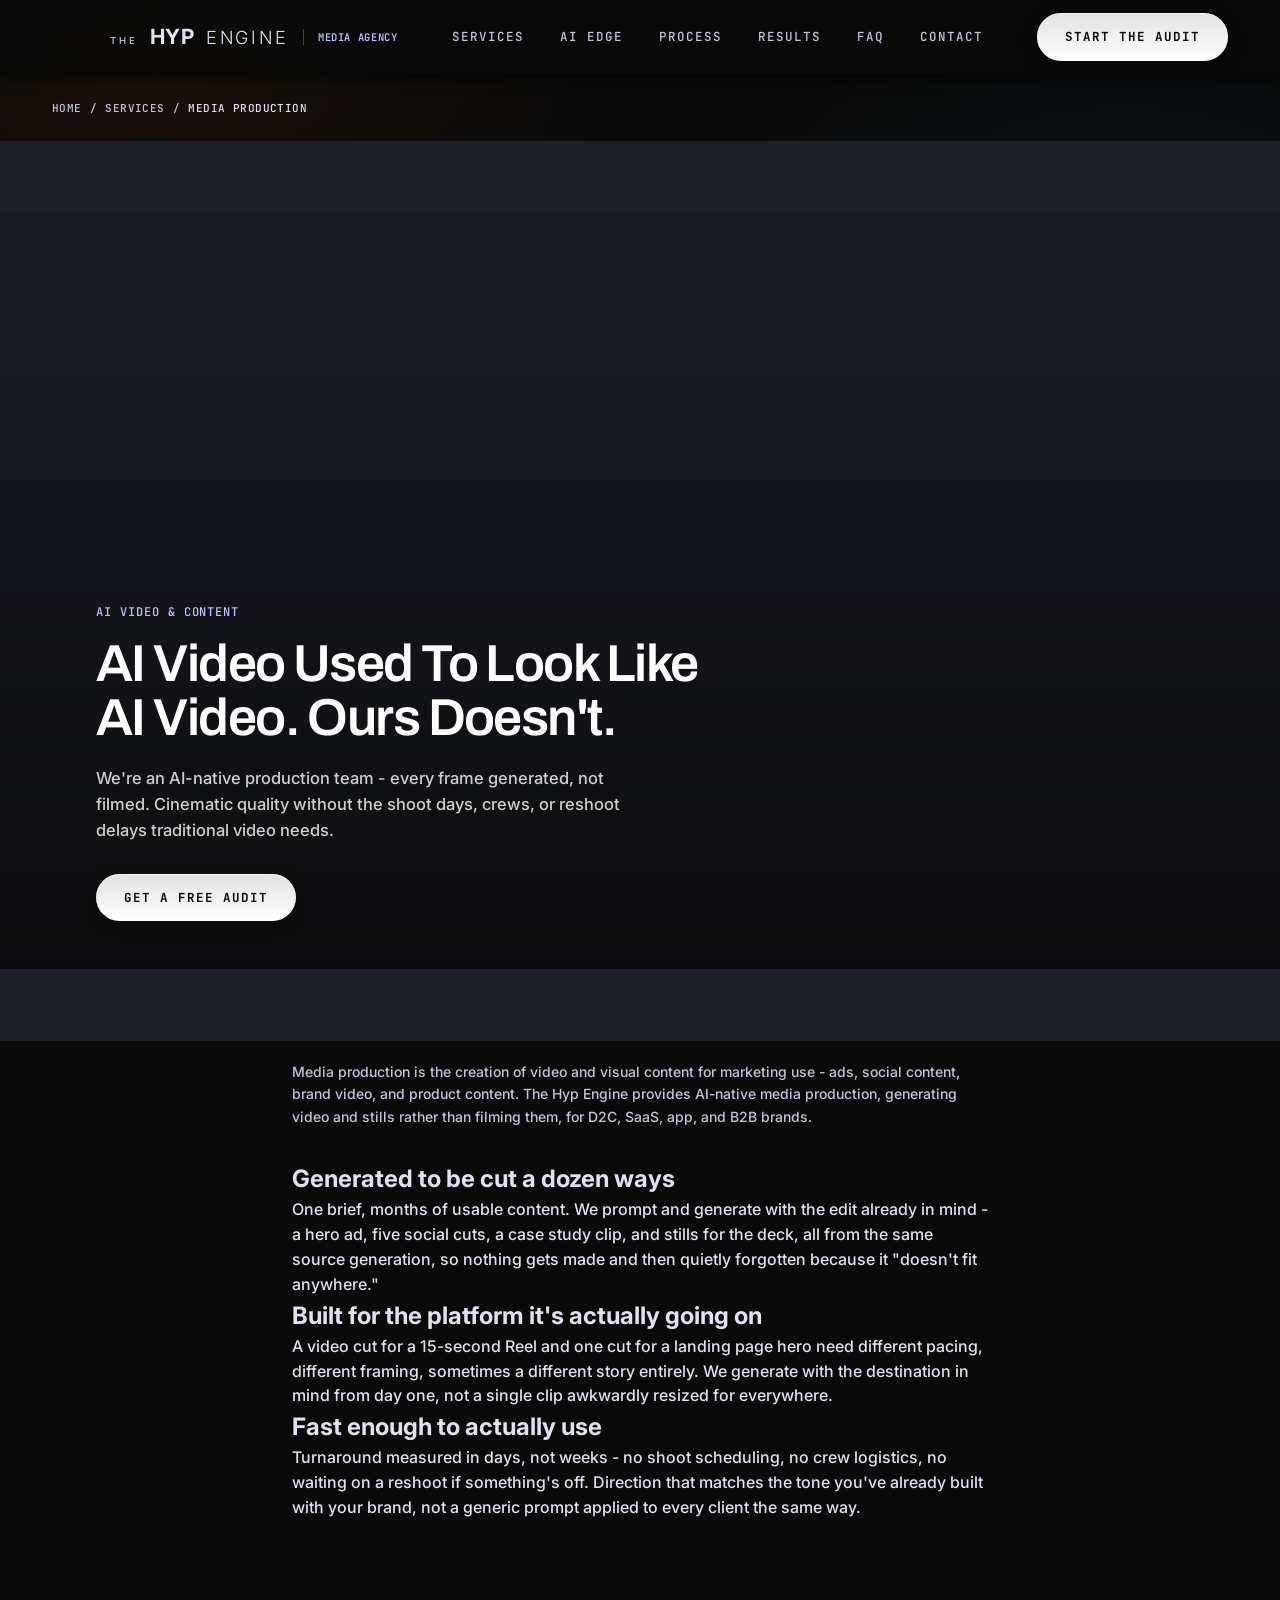
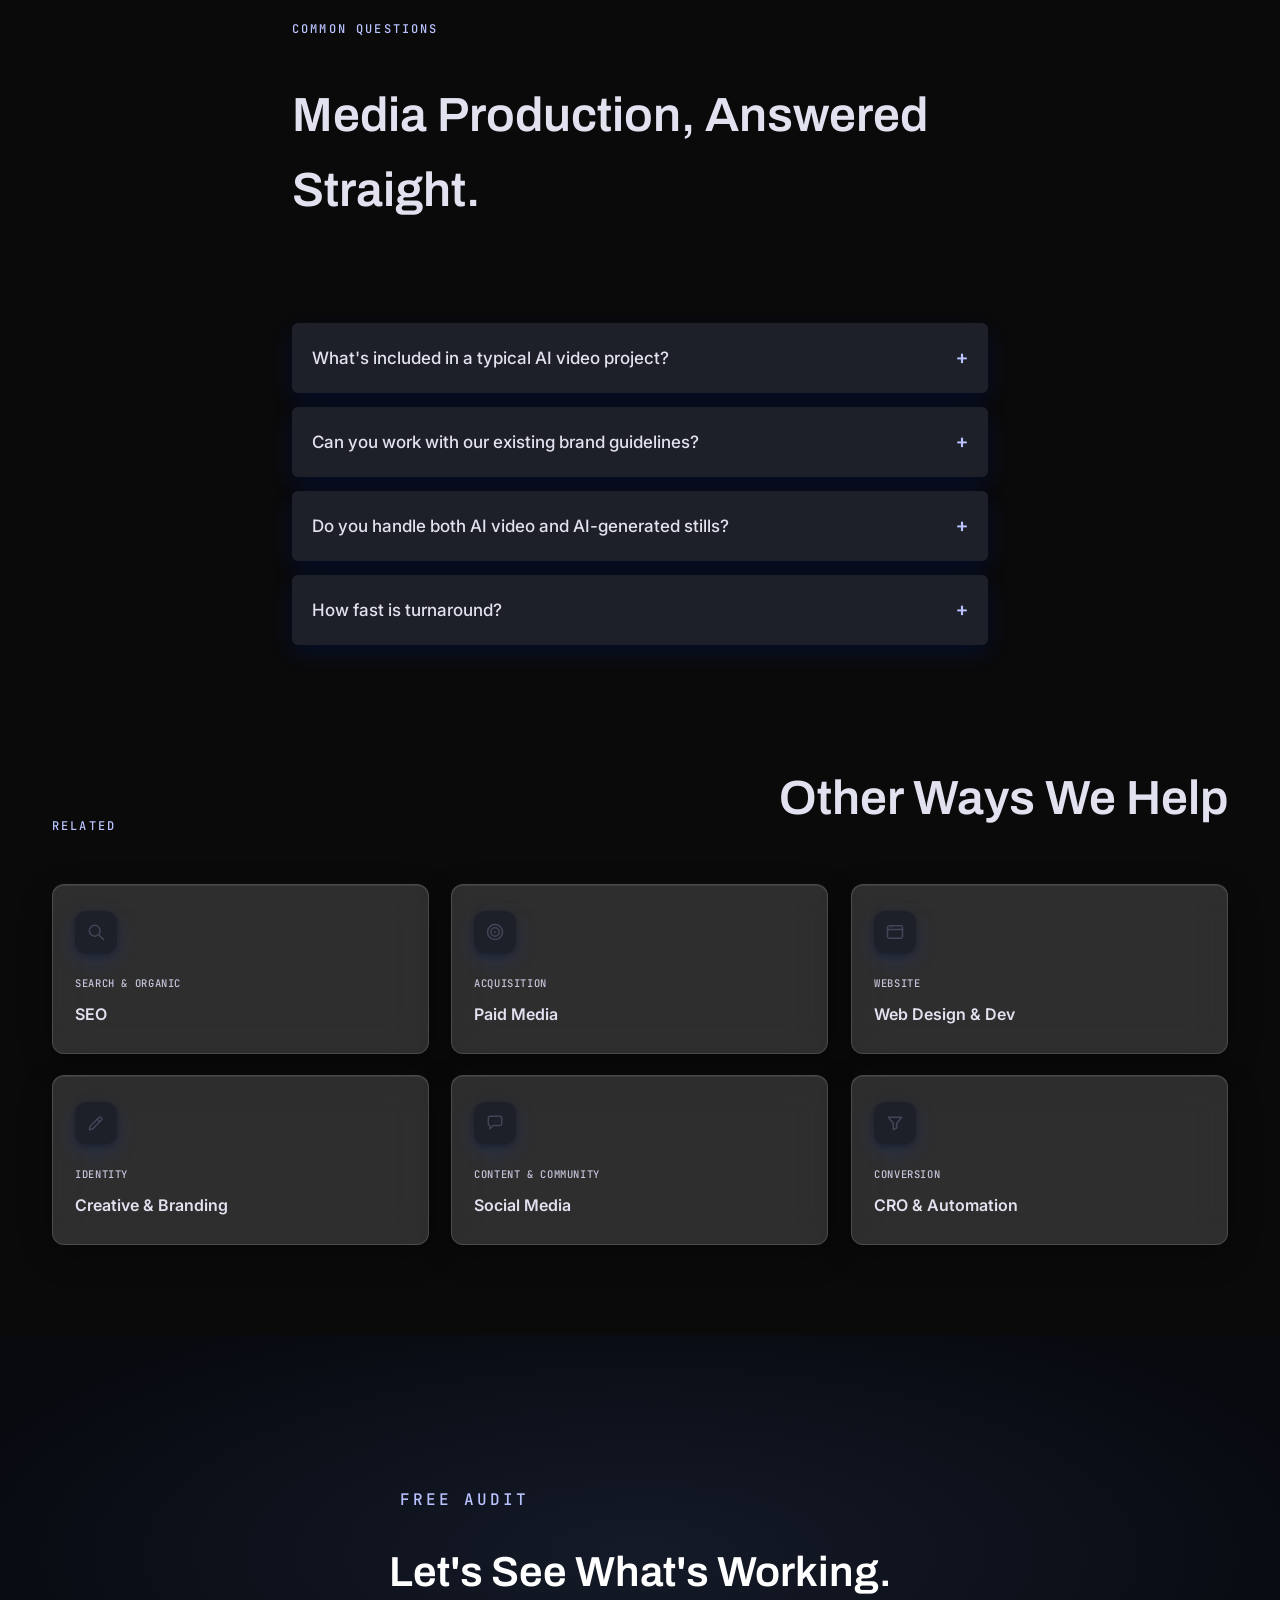
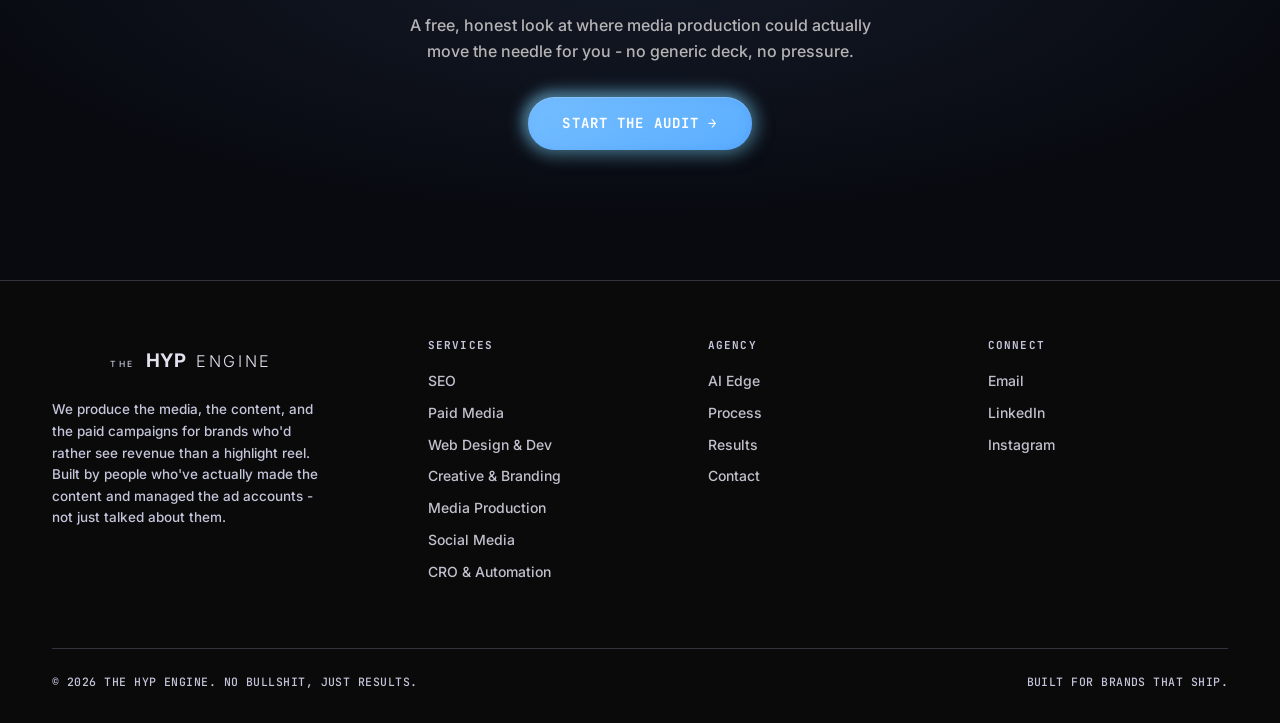
<file: media-production/index.html>
<!DOCTYPE html>
<html lang="en">
<head>
<meta charset="UTF-8">
<meta name="viewport" content="width=device-width, initial-scale=1.0">
<title>Video & Photo Production | The Hyp Engine - Media Agency</title>
<meta name="description" content="AI-native video and content production for your brand and your platforms - every frame generated, not filmed. Cinematic quality without shoot days or crews.">
<meta name="robots" content="index, follow">
<link rel="canonical" href="https://www.thehypengine.com/media-production/">
<meta name="theme-color" content="#F6F2E9">
<link rel="icon" type="image/png" href="/assets/favicon.png">
<link rel="apple-touch-icon" href="/assets/favicon.png">

<meta property="og:type" content="website">
<meta property="og:site_name" content="The Hyp Engine">
<meta property="og:title" content="Video & Photo Production | The Hyp Engine - Media Agency">
<meta property="og:description" content="AI-native video and content production for your brand and your platforms - every frame generated, not filmed.">
<meta property="og:url" content="https://www.thehypengine.com/media-production/">
<meta property="og:locale" content="en_US">
<meta property="og:image" content="https://www.thehypengine.com/assets/logo.png">
<meta property="og:image:width" content="600">
<meta property="og:image:height" content="600">

<meta name="twitter:card" content="summary_large_image">
<meta name="twitter:title" content="Video & Photo Production | The Hyp Engine - Media Agency">
<meta name="twitter:description" content="AI-native video and content production for your brand and your platforms - every frame generated, not filmed.">
<meta name="twitter:image" content="https://www.thehypengine.com/assets/logo.png">

<link rel="preconnect" href="https://fonts.googleapis.com">
<link rel="preconnect" href="https://fonts.gstatic.com" crossorigin>
<link href="https://fonts.googleapis.com/css2?family=Archivo:wght@400;500;600;700&family=Inter:wght@300;400;500;600;700;800;900&family=JetBrains+Mono:wght@400;500;700&display=swap" rel="stylesheet">
<link rel="stylesheet" href="/assets/styles.css?v17">

<script type="application/ld+json">
{
  "@context": "https://schema.org",
  "@type": "Service",
  "serviceType": "Media Production",
  "provider": {
    "@type": "ProfessionalService",
    "name": "The Hyp Engine",
    "url": "https://www.thehypengine.com/",
    "logo": "https://www.thehypengine.com/assets/logo.png"
  },
  "areaServed": ["United Arab Emirates", "Worldwide"],
  "url": "https://www.thehypengine.com/media-production/",
  "description": "AI-generated video and content built for your brand and your platforms - every frame generated, not filmed.",
  "speakable": {
    "@type": "SpeakableSpecification",
    "cssSelector": [".hero .lede", ".service-section p"]
  }
}
</script>
<script type="application/ld+json">
{
  "@context": "https://schema.org",
  "@type": "FAQPage",
  "mainEntity": [
    {
      "@type": "Question",
      "name": "What's included in a typical AI video project?",
      "acceptedAnswer": {
        "@type": "Answer",
        "text": "Concept and prompt development, generation, and post-production editing across the formats you need - ads, social cuts, and stills, planned together rather than as separate add-ons."
      }
    },
    {
      "@type": "Question",
      "name": "Can you work with our existing brand guidelines?",
      "acceptedAnswer": {
        "@type": "Answer",
        "text": "Yes, and we'll ask for them upfront so the generated direction matches what you've already built rather than introducing an inconsistent new visual style."
      }
    },
    {
      "@type": "Question",
      "name": "Do you handle both AI video and AI-generated stills?",
      "acceptedAnswer": {
        "@type": "Answer",
        "text": "Yes - it's more efficient to generate both from the same creative direction, and we plan the deliverables list to cover everything you need in one project."
      }
    },
    {
      "@type": "Question",
      "name": "How fast is turnaround?",
      "acceptedAnswer": {
        "@type": "Answer",
        "text": "Typically days for a first cut, depending on scope - no shoot scheduling to wait on. We'll give you a real timeline based on your specific deliverables during the audit."
      }
    }
  ]
}
</script>
<script type="application/ld+json">
{
  "@context": "https://schema.org",
  "@type": "BreadcrumbList",
  "itemListElement": [
    {
      "@type": "ListItem",
      "position": 1,
      "name": "Home",
      "item": "https://www.thehypengine.com/"
    },
    {
      "@type": "ListItem",
      "position": 2,
      "name": "Services",
      "item": "https://www.thehypengine.com/#services"
    },
    {
      "@type": "ListItem",
      "position": 3,
      "name": "Media Production",
      "item": "https://www.thehypengine.com/media-production/"
    }
  ]
}
</script>
</head>
<body>

<header>
  <div class="wrap nav">
    <a href="/" class="logo">
      <span class="logo-mark-wrap" id="logoMarkHeader">
        
      </span>
      <span class="logo-text"><span class="lw-the">THE</span> <span class="lw-hyp">HYP</span> <span class="lw-engine">ENGINE</span></span>
      <span class="logo-tag"><strong>Media Agency</strong></span>
    </a>
    <nav class="links" id="navLinks">
      <a href="/#services">Services</a>
      <a href="/#ai">AI Edge</a>
      <a href="/#process">Process</a>
      <a href="/#results">Results</a>
      <a href="/#faq">FAQ</a>
      <a href="mailto:contact@thehypengine.com">Contact</a>
      <a href="/?startAudit=1" class="mobile-cta">Start The Audit &rarr;</a>
    </nav>
    <div class="nav-actions">
      <a href="/?startAudit=1" class="btn solid desktop-cta">Start The Audit</a>
      <button class="menu-toggle" id="menuToggle" aria-label="Toggle menu" aria-expanded="false" aria-controls="navLinks">
        <span class="bars"><span></span><span></span><span></span></span>
      </button>
    </div>
  </div>
</header>

<nav class="wrap breadcrumb-nav" aria-label="Breadcrumb">
  <ol style="display:flex; align-items:center; gap:8px; list-style:none; font-family:var(--mono); font-size:11px; color:var(--off-dim); letter-spacing:.04em; text-transform:uppercase; flex-wrap:wrap;">
    <li><a href="/" style="color:var(--off-dim); text-decoration:none;">Home</a></li>
    <li aria-hidden="true">/</li>
    <li><a href="/#services" style="color:var(--off-dim); text-decoration:none;">Services</a></li>
    <li aria-hidden="true">/</li>
    <li aria-current="page" style="color:var(--off);">Media Production</li>
  </ol>
</nav>

<main id="top" style="padding-top:24px;">
  <section class="hero" style="padding:0;">
    <div class="service-hero-photo is-fullscreen">
      
      <div class="service-hero-scrim"></div>
      <div class="wrap">
        <div class="service-hero-content">
          <p class="hero-badge-main" style="font-family:var(--mono); font-size:12px; color:var(--signal); letter-spacing:.08em; text-transform:uppercase;">AI Video & Content</p>
          <h1 style="font-family:var(--display); font-size:clamp(30px,4.4vw,52px); line-height:1.03; margin:16px 0 20px; color:#fff;">AI Video Used To Look Like AI Video. Ours Doesn't.</h1>
          <p class="lede" style="font-size:16.5px; line-height:1.6; color:rgba(255,255,255,.8); max-width:560px; margin-bottom:30px;">We're an AI-native production team - every frame generated, not filmed. Cinematic quality without the shoot days, crews, or reshoot delays traditional video needs.</p>
          <div class="hero-ctas">
            <a href="/?startAudit=1" class="btn solid">Get A Free Audit</a>
          </div>
        </div>
      </div>
    </div>
  </section>

  <section style="padding:20px 0 80px;">
    <div class="wrap" style="max-width:760px;">
        <p style="font-size:14px; color:var(--off-dim); line-height:1.6; margin-bottom:32px;">Media production is the creation of video and visual content for marketing use - ads, social content, brand video, and product content. The Hyp Engine provides AI-native media production, generating video and stills rather than filming them, for D2C, SaaS, app, and B2B brands.</p>
        <div class="service-section">
          <h2>Generated to be cut a dozen ways</h2>
          <p>One brief, months of usable content. We prompt and generate with the edit already in mind - a hero ad, five social cuts, a case study clip, and stills for the deck, all from the same source generation, so nothing gets made and then quietly forgotten because it "doesn't fit anywhere."</p>
        </div>
        <div class="service-section">
          <h2>Built for the platform it's actually going on</h2>
          <p>A video cut for a 15-second Reel and one cut for a landing page hero need different pacing, different framing, sometimes a different story entirely. We generate with the destination in mind from day one, not a single clip awkwardly resized for everywhere.</p>
        </div>
        <div class="service-section">
          <h2>Fast enough to actually use</h2>
          <p>Turnaround measured in days, not weeks - no shoot scheduling, no crew logistics, no waiting on a reshoot if something's off. Direction that matches the tone you've already built with your brand, not a generic prompt applied to every client the same way.</p>
        </div>
    </div>
  </section>

  <section class="faq" id="faq" style="padding:20px 0 80px;">
    <div class="wrap" style="max-width:760px;">
      <div class="section-head">
        <p class="eyebrow">Common Questions</p>
        <h2>Media Production, Answered Straight.</h2>
      </div>
      <div class="faq-list" style="margin-top:36px;">
        <div class="faq-item">
          <button class="faq-q" aria-expanded="false">
            <span>What's included in a typical AI video project?</span>
            <span class="faq-icon" aria-hidden="true">+</span>
          </button>
          <div class="faq-a"><p>Concept and prompt development, generation, and post-production editing across the formats you need - ads, social cuts, and stills, planned together rather than as separate add-ons.</p></div>
        </div>
        <div class="faq-item">
          <button class="faq-q" aria-expanded="false">
            <span>Can you work with our existing brand guidelines?</span>
            <span class="faq-icon" aria-hidden="true">+</span>
          </button>
          <div class="faq-a"><p>Yes, and we'll ask for them upfront so the generated direction matches what you've already built rather than introducing an inconsistent new visual style.</p></div>
        </div>
        <div class="faq-item">
          <button class="faq-q" aria-expanded="false">
            <span>Do you handle both AI video and AI-generated stills?</span>
            <span class="faq-icon" aria-hidden="true">+</span>
          </button>
          <div class="faq-a"><p>Yes - it's more efficient to generate both from the same creative direction, and we plan the deliverables list to cover everything you need in one project.</p></div>
        </div>
        <div class="faq-item">
          <button class="faq-q" aria-expanded="false">
            <span>How fast is turnaround?</span>
            <span class="faq-icon" aria-hidden="true">+</span>
          </button>
          <div class="faq-a"><p>Typically days for a first cut, depending on scope - no shoot scheduling to wait on. We'll give you a real timeline based on your specific deliverables during the audit.</p></div>
        </div>
      </div>
    </div>
  </section>

  <section style="padding:20px 0 90px;">
    <div class="wrap">
      <div class="section-head">
        <p class="eyebrow">Related</p>
        <h2>Other Ways We Help</h2>
      </div>
      <div class="related-grid" style="margin-top:32px;">
        <a href="/seo/" class="panel panel-clickable" style="text-decoration:none; color:inherit;">
          <div class="panel-icon"><span class="related-icon"><svg class="icon-seo" viewBox="0 0 24 24" fill="none" stroke="currentColor" stroke-width="1.8" stroke-linecap="round" stroke-linejoin="round"><circle cx="10.5" cy="10.5" r="6.5"></circle><line x1="15.5" y1="15.5" x2="21" y2="21"></line></svg></span></div>
          <div><span class="tag" style="font-family:var(--mono); font-size:10.5px; color:var(--off-dim); letter-spacing:.06em; text-transform:uppercase;">Search &amp; Organic</span><h3 style="font-family:var(--body); font-weight:600; font-size:16px; margin-top:8px;">SEO</h3></div>
        </a>
        <a href="/paid-media/" class="panel panel-clickable" style="text-decoration:none; color:inherit;">
          <div class="panel-icon"><span class="related-icon"><svg viewBox="0 0 24 24" fill="none" stroke="currentColor" stroke-width="1.8" stroke-linecap="round" stroke-linejoin="round"><circle class="pm-ping" cx="12" cy="12" r="9"></circle><circle cx="12" cy="12" r="5"></circle><circle cx="12" cy="12" r="1.1" fill="currentColor" stroke="none"></circle></svg></span></div>
          <div><span class="tag" style="font-family:var(--mono); font-size:10.5px; color:var(--off-dim); letter-spacing:.06em; text-transform:uppercase;">Acquisition</span><h3 style="font-family:var(--body); font-weight:600; font-size:16px; margin-top:8px;">Paid Media</h3></div>
        </a>
        <a href="/web-dev/" class="panel panel-clickable" style="text-decoration:none; color:inherit;">
          <div class="panel-icon"><span class="related-icon"><svg viewBox="0 0 24 24" fill="none" stroke="currentColor" stroke-width="1.8" stroke-linecap="round" stroke-linejoin="round"><rect x="3" y="4.5" width="18" height="15" rx="2"></rect><line x1="3" y1="9" x2="21" y2="9"></line><circle class="wd-dot wd-dot-1" cx="6.3" cy="6.7" r="0.6" fill="currentColor" stroke="none"></circle><circle class="wd-dot wd-dot-2" cx="8.6" cy="6.7" r="0.6" fill="currentColor" stroke="none"></circle><line class="wd-cursor" x1="7" y1="14" x2="7" y2="17.5"></line></svg></span></div>
          <div><span class="tag" style="font-family:var(--mono); font-size:10.5px; color:var(--off-dim); letter-spacing:.06em; text-transform:uppercase;">Website</span><h3 style="font-family:var(--body); font-weight:600; font-size:16px; margin-top:8px;">Web Design &amp; Dev</h3></div>
        </a>
        <a href="/creative/" class="panel panel-clickable" style="text-decoration:none; color:inherit;">
          <div class="panel-icon"><span class="related-icon"><svg viewBox="0 0 24 24" fill="none" stroke="currentColor" stroke-width="1.8" stroke-linecap="round" stroke-linejoin="round"><path d="M4 20 L4.8 16.2 L15.5 5.5 A1.8 1.8 0 0 1 18 5.5 L18.5 6 A1.8 1.8 0 0 1 18.5 8.5 L7.8 19.2 Z"></path><line class="cr-line" x1="13.5" y1="7.5" x2="16.5" y2="10.5"></line></svg></span></div>
          <div><span class="tag" style="font-family:var(--mono); font-size:10.5px; color:var(--off-dim); letter-spacing:.06em; text-transform:uppercase;">Identity</span><h3 style="font-family:var(--body); font-weight:600; font-size:16px; margin-top:8px;">Creative &amp; Branding</h3></div>
        </a>
        <a href="/social/" class="panel panel-clickable" style="text-decoration:none; color:inherit;">
          <div class="panel-icon"><span class="related-icon"><svg viewBox="0 0 24 24" fill="none" stroke="currentColor" stroke-width="1.8" stroke-linecap="round" stroke-linejoin="round"><path d="M4 6 A2 2 0 0 1 6 4 H18 A2 2 0 0 1 20 6 V13 A2 2 0 0 1 18 15 H10 L6 19 V15 H6 A2 2 0 0 1 4 13 Z"></path><circle class="sc-dot sc-dot-1" cx="9" cy="9.5" r="0.9" fill="currentColor" stroke="none"></circle><circle class="sc-dot sc-dot-2" cx="12" cy="9.5" r="0.9" fill="currentColor" stroke="none"></circle><circle class="sc-dot sc-dot-3" cx="15" cy="9.5" r="0.9" fill="currentColor" stroke="none"></circle></svg></span></div>
          <div><span class="tag" style="font-family:var(--mono); font-size:10.5px; color:var(--off-dim); letter-spacing:.06em; text-transform:uppercase;">Content &amp; Community</span><h3 style="font-family:var(--body); font-weight:600; font-size:16px; margin-top:8px;">Social Media</h3></div>
        </a>
        <a href="/cro/" class="panel panel-clickable" style="text-decoration:none; color:inherit;">
          <div class="panel-icon"><span class="related-icon"><svg viewBox="0 0 24 24" fill="none" stroke="currentColor" stroke-width="1.8" stroke-linecap="round" stroke-linejoin="round"><path d="M4 5 H20 L14 12.5 V18 L10 20 V12.5 Z"></path><circle class="cro-dot cro-dot-1" cx="12" cy="7" r="0.9" fill="currentColor" stroke="none"></circle><circle class="cro-dot cro-dot-2" cx="12" cy="7" r="0.9" fill="currentColor" stroke="none"></circle></svg></span></div>
          <div><span class="tag" style="font-family:var(--mono); font-size:10.5px; color:var(--off-dim); letter-spacing:.06em; text-transform:uppercase;">Conversion</span><h3 style="font-family:var(--body); font-weight:600; font-size:16px; margin-top:8px;">CRO &amp; Automation</h3></div>
        </a>
      </div>
    </div>
  </section>

  <section class="cta">
    <div class="wrap" style="text-align:center; position:relative; z-index:2;">
      <p class="eyebrow" style="color:var(--signal);">Free Audit</p>
      <h2 style="font-family:var(--display); font-size:clamp(28px,4vw,42px); margin:14px 0 20px; color:#fff;">Let's See What's Working.</h2>
      <p style="color:rgba(245,243,238,.72); max-width:480px; margin:0 auto 32px;">A free, honest look at where media production could actually move the needle for you - no generic deck, no pressure.</p>
      <a href="/?startAudit=1" class="btn">Start The Audit &rarr;</a>
    </div>
  </section>
</main>

<footer>
  <div class="wrap">
    <div class="foot-grid">
      <div>
        <div class="foot-logo">
          <span class="logo-mark-wrap" id="logoMarkFooter">
            
          </span>
          <span class="logo-text"><span class="lw-the">THE</span> <span class="lw-hyp">HYP</span> <span class="lw-engine">ENGINE</span></span>
        </div>
        <p>We produce the media, the content, and the paid campaigns for brands who'd rather see revenue than a highlight reel. Built by people who've actually made the content and managed the ad accounts - not just talked about them.</p>
      </div>
      <div class="foot-col">
        <h4>Services</h4>
        <a href="/seo/">SEO</a>
        <a href="/paid-media/">Paid Media</a>
        <a href="/web-dev/">Web Design &amp; Dev</a>
        <a href="/creative/">Creative &amp; Branding</a>
        <a href="/media-production/">Media Production</a>
        <a href="/social/">Social Media</a>
        <a href="/cro/">CRO &amp; Automation</a>
      </div>
      <div class="foot-col">
        <h4>Agency</h4>
        <a href="/#ai">AI Edge</a>
        <a href="/#process">Process</a>
        <a href="/#results">Results</a>
        <a href="mailto:contact@thehypengine.com">Contact</a>
      </div>
      <div class="foot-col">
        <h4>Connect</h4>
        <a href="mailto:contact@thehypengine.com">Email</a>
        <a href="#">LinkedIn</a>
        <a href="https://www.instagram.com/thehypengine" target="_blank" rel="noopener noreferrer">Instagram</a>
      </div>
    </div>
    <div class="foot-bottom">
      <span>&copy; 2026 THE HYP ENGINE. NO BULLSHIT, JUST RESULTS.</span>
      <span>BUILT FOR BRANDS THAT SHIP.</span>
    </div>
  </div>
</footer>

<script src="/assets/site.js?v4" defer></script>
</body>
</html>
</file>
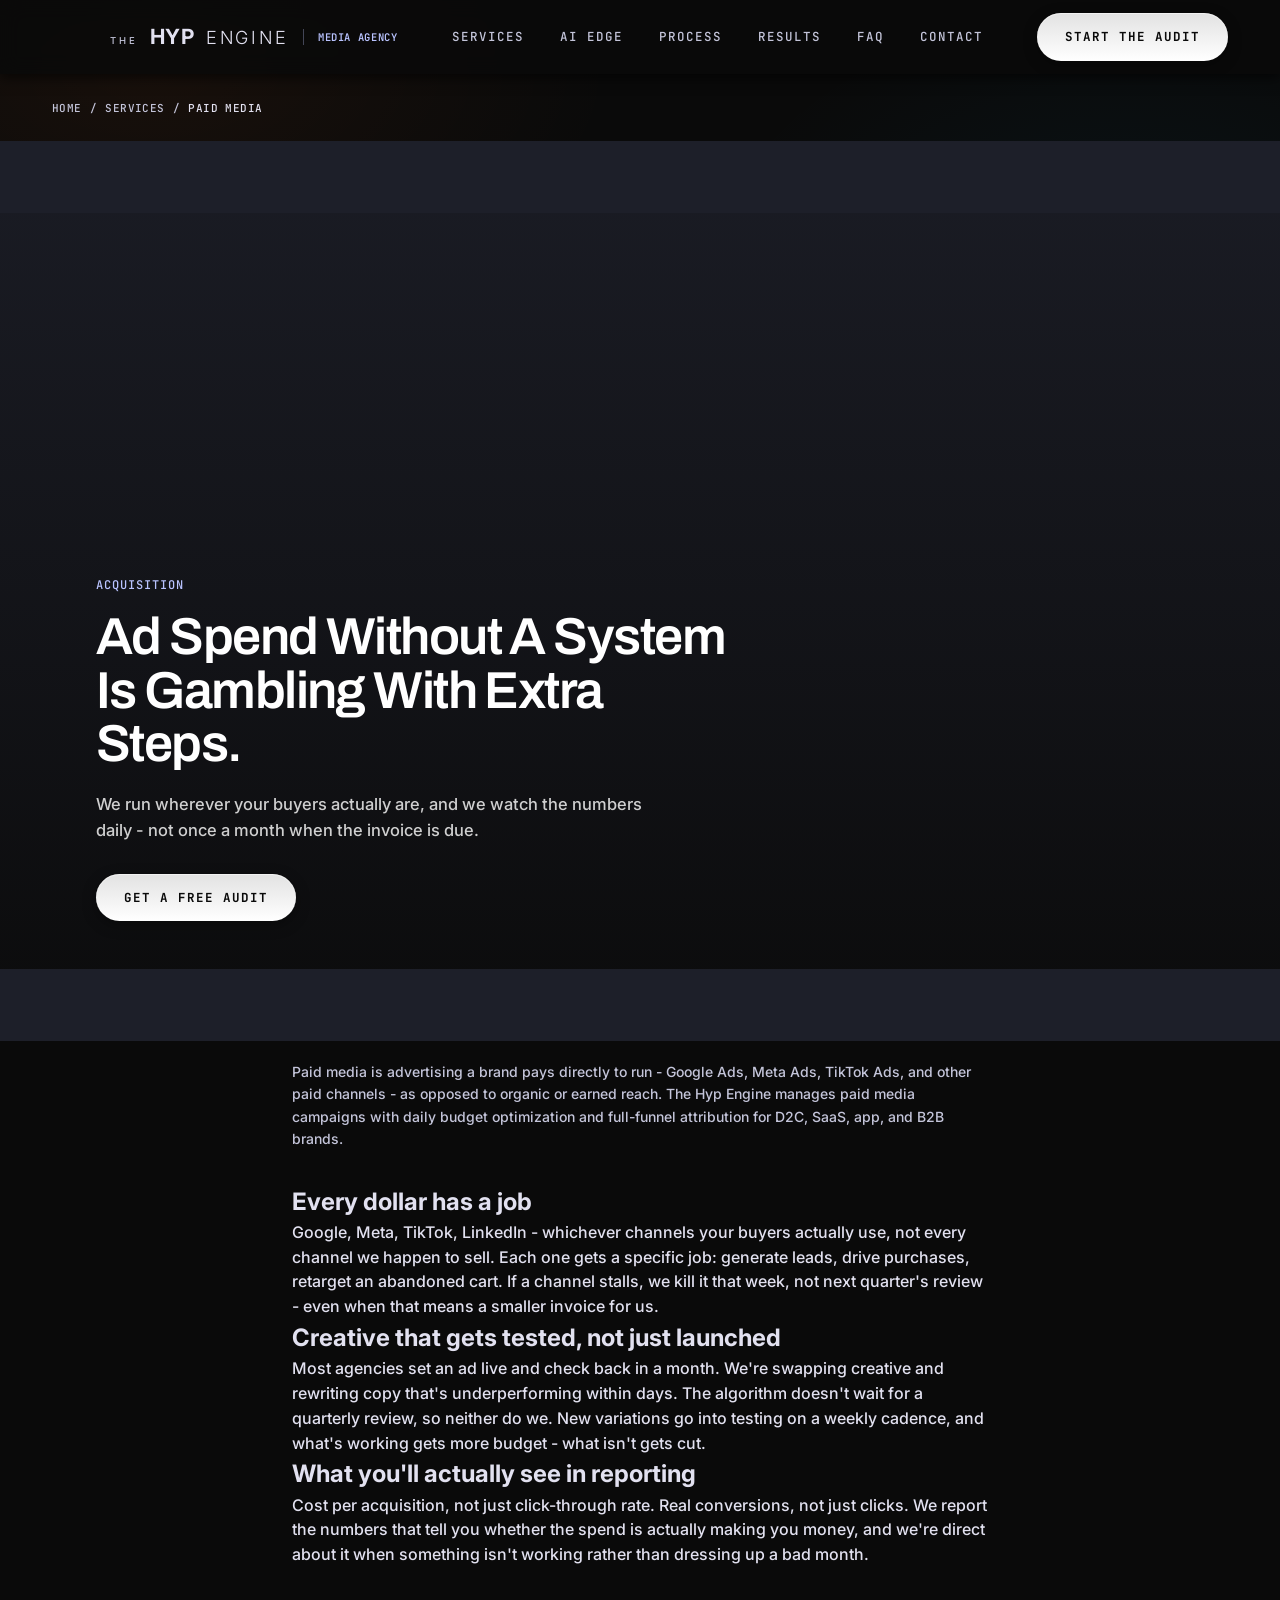
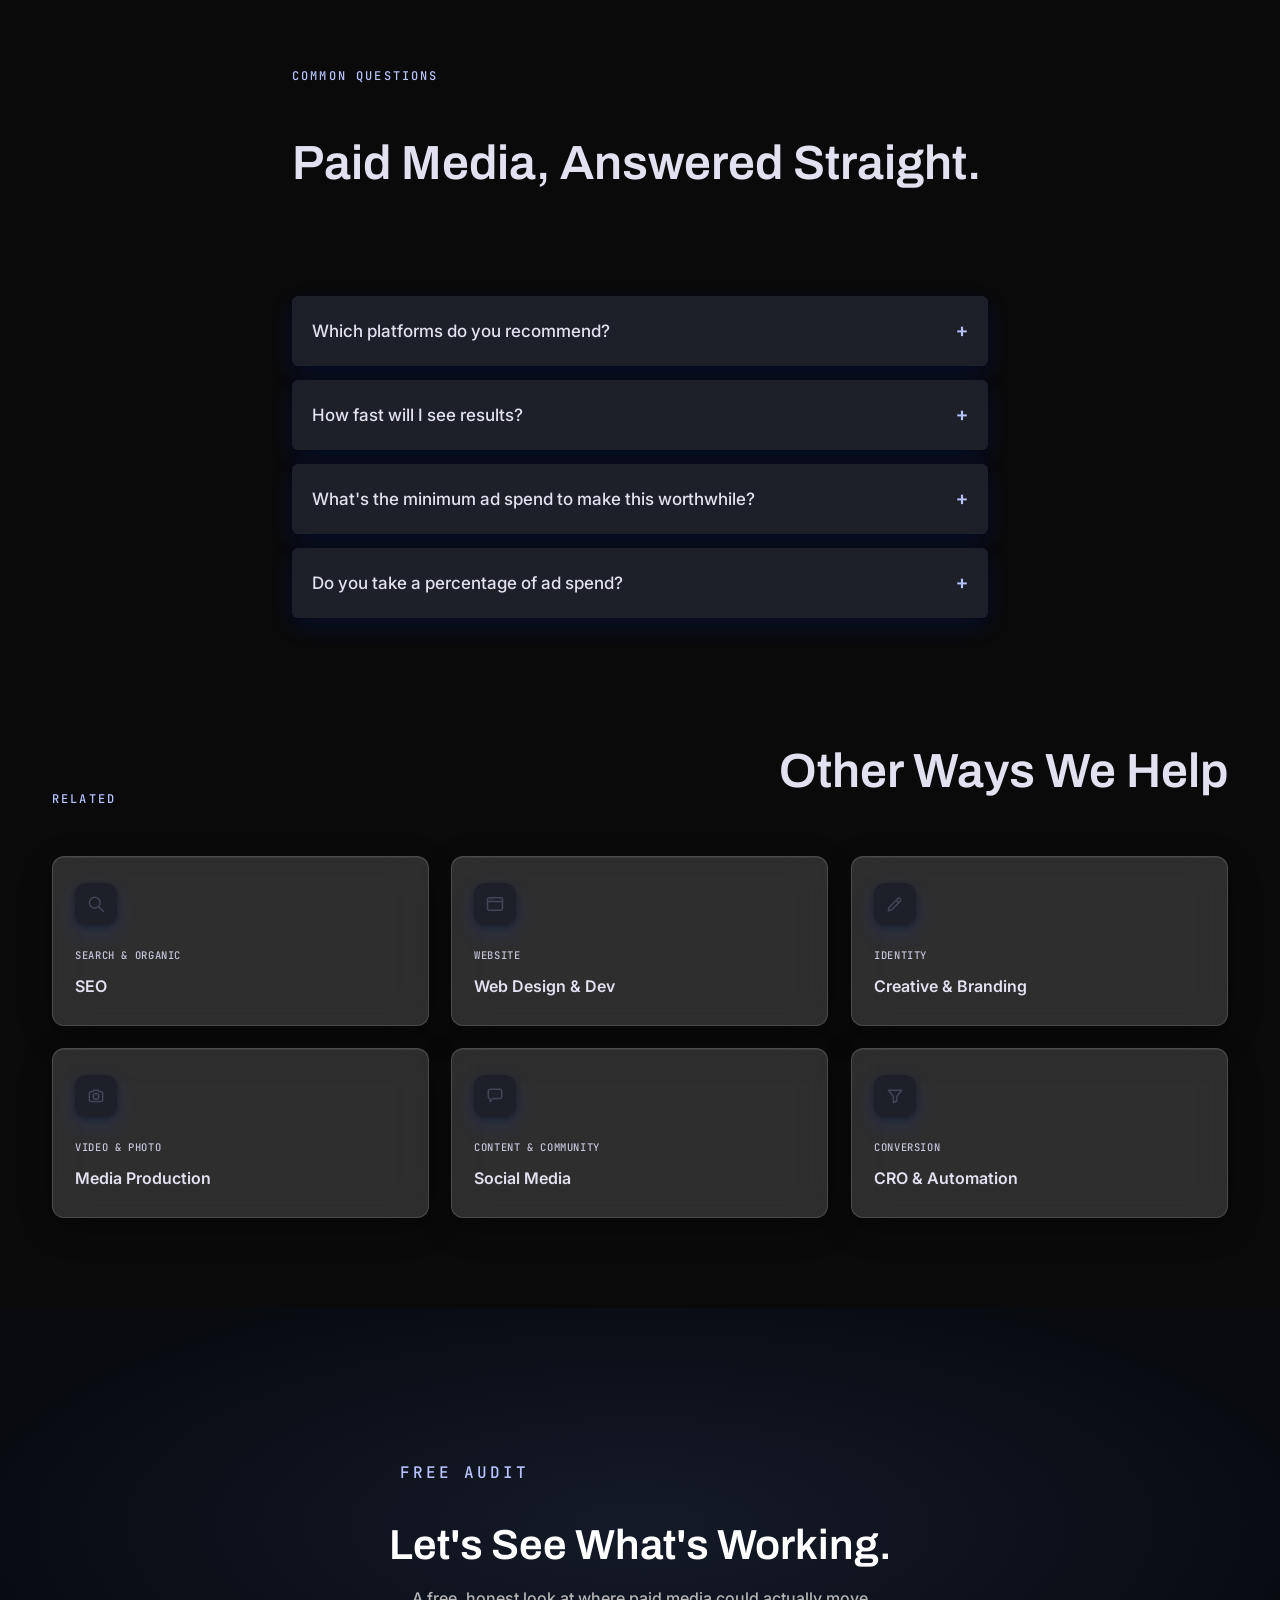
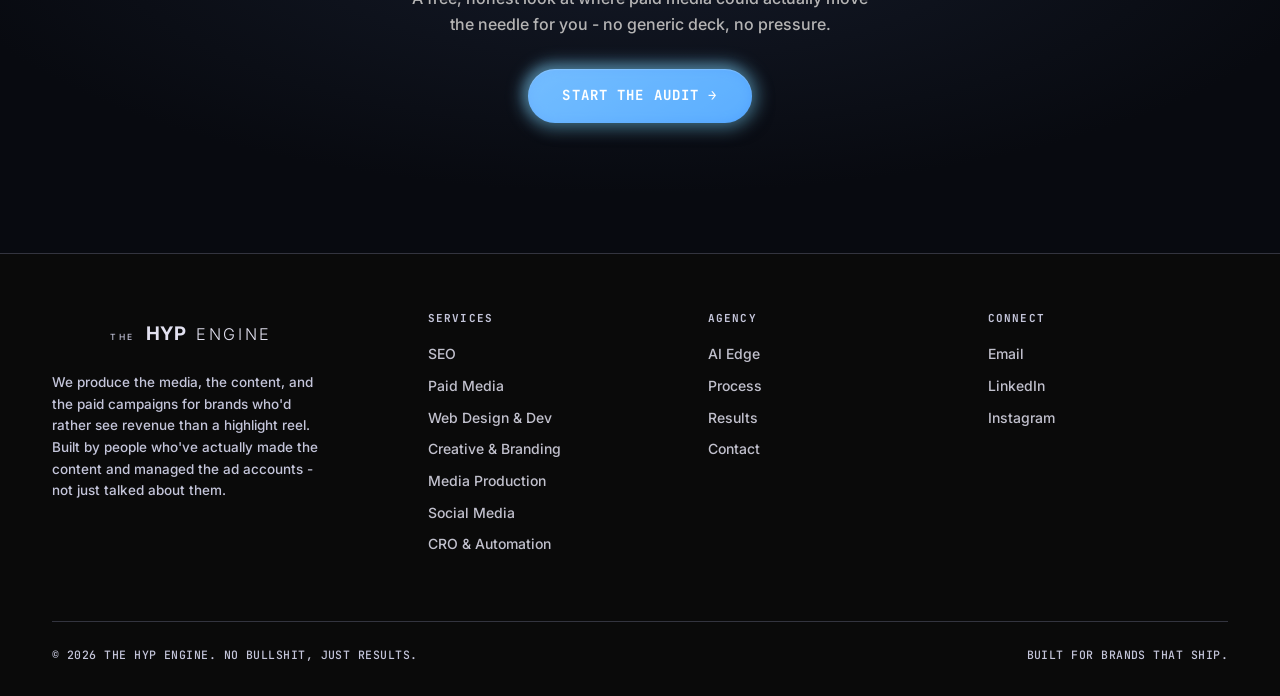
<file: paid-media/index.html>
<!DOCTYPE html>
<html lang="en">
<head>
<meta charset="UTF-8">
<meta name="viewport" content="width=device-width, initial-scale=1.0">
<title>Paid Media & Ad Management | The Hyp Engine - Media Agency</title>
<meta name="description" content="Google, Meta, and TikTok ads run as a system, not a slot machine. Weekly creative testing, daily budget decisions, and reporting on cost per acquisition.">
<meta name="robots" content="index, follow">
<link rel="canonical" href="https://www.thehypengine.com/paid-media/">
<meta name="theme-color" content="#F6F2E9">
<link rel="icon" type="image/png" href="/assets/favicon.png">
<link rel="apple-touch-icon" href="/assets/favicon.png">

<meta property="og:type" content="website">
<meta property="og:site_name" content="The Hyp Engine">
<meta property="og:title" content="Paid Media & Ad Management | The Hyp Engine - Media Agency">
<meta property="og:description" content="Google, Meta, and TikTok ads run as a system, not a slot machine. Weekly creative testing, daily budget decisions, and reporting on cost per acquisition.">
<meta property="og:url" content="https://www.thehypengine.com/paid-media/">
<meta property="og:locale" content="en_US">
<meta property="og:image" content="https://www.thehypengine.com/assets/logo.png">
<meta property="og:image:width" content="600">
<meta property="og:image:height" content="600">

<meta name="twitter:card" content="summary_large_image">
<meta name="twitter:title" content="Paid Media & Ad Management | The Hyp Engine - Media Agency">
<meta name="twitter:description" content="Google, Meta, and TikTok ads run as a system, not a slot machine. Weekly creative testing, daily budget decisions, and reporting on cost per acquisition.">
<meta name="twitter:image" content="https://www.thehypengine.com/assets/logo.png">

<link rel="preconnect" href="https://fonts.googleapis.com">
<link rel="preconnect" href="https://fonts.gstatic.com" crossorigin>
<link href="https://fonts.googleapis.com/css2?family=Archivo:wght@400;500;600;700&family=Inter:wght@300;400;500;600;700;800;900&family=JetBrains+Mono:wght@400;500;700&display=swap" rel="stylesheet">
<link rel="stylesheet" href="/assets/styles.css?v17">

<script type="application/ld+json">
{
  "@context": "https://schema.org",
  "@type": "Service",
  "serviceType": "Paid Media",
  "provider": {
    "@type": "ProfessionalService",
    "name": "The Hyp Engine",
    "url": "https://www.thehypengine.com/",
    "logo": "https://www.thehypengine.com/assets/logo.png"
  },
  "areaServed": ["United Arab Emirates", "Worldwide"],
  "url": "https://www.thehypengine.com/paid-media/",
  "description": "Google, Meta, and TikTok ads run as a system, not a slot machine. Weekly creative testing, daily budget decisions, and reporting on cost per acquisition.",
  "speakable": {
    "@type": "SpeakableSpecification",
    "cssSelector": [".hero .lede", ".service-section p"]
  }
}
</script>
<script type="application/ld+json">
{
  "@context": "https://schema.org",
  "@type": "FAQPage",
  "mainEntity": [
    {
      "@type": "Question",
      "name": "Which platforms do you recommend?",
      "acceptedAnswer": {
        "@type": "Answer",
        "text": "Depends entirely on where your buyers already are. Google Ads tends to win for high-intent searches, Meta and TikTok for discovery and retargeting, LinkedIn for B2B. We'll tell you honestly if a channel you're asking for isn't a fit yet."
      }
    },
    {
      "@type": "Question",
      "name": "How fast will I see results?",
      "acceptedAnswer": {
        "@type": "Answer",
        "text": "Early signal within two to four weeks as we test creative and targeting. Enough data to make confident scaling decisions by week six to eight, depending on your budget and audience size."
      }
    },
    {
      "@type": "Question",
      "name": "What's the minimum ad spend to make this worthwhile?",
      "acceptedAnswer": {
        "@type": "Answer",
        "text": "It varies by industry and goal, but below a certain budget the platforms don't have enough signal to optimize properly. We'll tell you plainly during the audit if your budget isn't yet at that threshold, rather than take the account anyway."
      }
    },
    {
      "@type": "Question",
      "name": "Do you take a percentage of ad spend?",
      "acceptedAnswer": {
        "@type": "Answer",
        "text": "Pricing is discussed directly based on scope - reach out through the audit and we'll walk you through it honestly, no hidden markup on media spend."
      }
    }
  ]
}
</script>
<script type="application/ld+json">
{
  "@context": "https://schema.org",
  "@type": "BreadcrumbList",
  "itemListElement": [
    {
      "@type": "ListItem",
      "position": 1,
      "name": "Home",
      "item": "https://www.thehypengine.com/"
    },
    {
      "@type": "ListItem",
      "position": 2,
      "name": "Services",
      "item": "https://www.thehypengine.com/#services"
    },
    {
      "@type": "ListItem",
      "position": 3,
      "name": "Paid Media",
      "item": "https://www.thehypengine.com/paid-media/"
    }
  ]
}
</script>
</head>
<body>

<header>
  <div class="wrap nav">
    <a href="/" class="logo">
      <span class="logo-mark-wrap" id="logoMarkHeader">
        
      </span>
      <span class="logo-text"><span class="lw-the">THE</span> <span class="lw-hyp">HYP</span> <span class="lw-engine">ENGINE</span></span>
      <span class="logo-tag"><strong>Media Agency</strong></span>
    </a>
    <nav class="links" id="navLinks">
      <a href="/#services">Services</a>
      <a href="/#ai">AI Edge</a>
      <a href="/#process">Process</a>
      <a href="/#results">Results</a>
      <a href="/#faq">FAQ</a>
      <a href="mailto:contact@thehypengine.com">Contact</a>
      <a href="/?startAudit=1" class="mobile-cta">Start The Audit &rarr;</a>
    </nav>
    <div class="nav-actions">
      <a href="/?startAudit=1" class="btn solid desktop-cta">Start The Audit</a>
      <button class="menu-toggle" id="menuToggle" aria-label="Toggle menu" aria-expanded="false" aria-controls="navLinks">
        <span class="bars"><span></span><span></span><span></span></span>
      </button>
    </div>
  </div>
</header>

<nav class="wrap breadcrumb-nav" aria-label="Breadcrumb">
  <ol style="display:flex; align-items:center; gap:8px; list-style:none; font-family:var(--mono); font-size:11px; color:var(--off-dim); letter-spacing:.04em; text-transform:uppercase; flex-wrap:wrap;">
    <li><a href="/" style="color:var(--off-dim); text-decoration:none;">Home</a></li>
    <li aria-hidden="true">/</li>
    <li><a href="/#services" style="color:var(--off-dim); text-decoration:none;">Services</a></li>
    <li aria-hidden="true">/</li>
    <li aria-current="page" style="color:var(--off);">Paid Media</li>
  </ol>
</nav>

<main id="top" style="padding-top:24px;">
  <section class="hero" style="padding:0;">
    <div class="service-hero-photo is-fullscreen">
      
      <div class="service-hero-scrim"></div>
      <div class="wrap">
        <div class="service-hero-content">
          <p class="hero-badge-main" style="font-family:var(--mono); font-size:12px; color:var(--signal); letter-spacing:.08em; text-transform:uppercase;">Acquisition</p>
          <h1 style="font-family:var(--display); font-size:clamp(30px,4.4vw,52px); line-height:1.03; margin:16px 0 20px; color:#fff;">Ad Spend Without A System Is Gambling With Extra Steps.</h1>
          <p class="lede" style="font-size:16.5px; line-height:1.6; color:rgba(255,255,255,.8); max-width:560px; margin-bottom:30px;">We run wherever your buyers actually are, and we watch the numbers daily - not once a month when the invoice is due.</p>
          <div class="hero-ctas">
            <a href="/?startAudit=1" class="btn solid">Get A Free Audit</a>
          </div>
        </div>
      </div>
    </div>
  </section>

  <section style="padding:20px 0 80px;">
    <div class="wrap" style="max-width:760px;">
        <p style="font-size:14px; color:var(--off-dim); line-height:1.6; margin-bottom:32px;">Paid media is advertising a brand pays directly to run - Google Ads, Meta Ads, TikTok Ads, and other paid channels - as opposed to organic or earned reach. The Hyp Engine manages paid media campaigns with daily budget optimization and full-funnel attribution for D2C, SaaS, app, and B2B brands.</p>
        <div class="service-section">
          <h2>Every dollar has a job</h2>
          <p>Google, Meta, TikTok, LinkedIn - whichever channels your buyers actually use, not every channel we happen to sell. Each one gets a specific job: generate leads, drive purchases, retarget an abandoned cart. If a channel stalls, we kill it that week, not next quarter's review - even when that means a smaller invoice for us.</p>
        </div>
        <div class="service-section">
          <h2>Creative that gets tested, not just launched</h2>
          <p>Most agencies set an ad live and check back in a month. We're swapping creative and rewriting copy that's underperforming within days. The algorithm doesn't wait for a quarterly review, so neither do we. New variations go into testing on a weekly cadence, and what's working gets more budget - what isn't gets cut.</p>
        </div>
        <div class="service-section">
          <h2>What you'll actually see in reporting</h2>
          <p>Cost per acquisition, not just click-through rate. Real conversions, not just clicks. We report the numbers that tell you whether the spend is actually making you money, and we're direct about it when something isn't working rather than dressing up a bad month.</p>
        </div>
    </div>
  </section>

  <section class="faq" id="faq" style="padding:20px 0 80px;">
    <div class="wrap" style="max-width:760px;">
      <div class="section-head">
        <p class="eyebrow">Common Questions</p>
        <h2>Paid Media, Answered Straight.</h2>
      </div>
      <div class="faq-list" style="margin-top:36px;">
        <div class="faq-item">
          <button class="faq-q" aria-expanded="false">
            <span>Which platforms do you recommend?</span>
            <span class="faq-icon" aria-hidden="true">+</span>
          </button>
          <div class="faq-a"><p>Depends entirely on where your buyers already are. Google Ads tends to win for high-intent searches, Meta and TikTok for discovery and retargeting, LinkedIn for B2B. We'll tell you honestly if a channel you're asking for isn't a fit yet.</p></div>
        </div>
        <div class="faq-item">
          <button class="faq-q" aria-expanded="false">
            <span>How fast will I see results?</span>
            <span class="faq-icon" aria-hidden="true">+</span>
          </button>
          <div class="faq-a"><p>Early signal within two to four weeks as we test creative and targeting. Enough data to make confident scaling decisions by week six to eight, depending on your budget and audience size.</p></div>
        </div>
        <div class="faq-item">
          <button class="faq-q" aria-expanded="false">
            <span>What's the minimum ad spend to make this worthwhile?</span>
            <span class="faq-icon" aria-hidden="true">+</span>
          </button>
          <div class="faq-a"><p>It varies by industry and goal, but below a certain budget the platforms don't have enough signal to optimize properly. We'll tell you plainly during the audit if your budget isn't yet at that threshold, rather than take the account anyway.</p></div>
        </div>
        <div class="faq-item">
          <button class="faq-q" aria-expanded="false">
            <span>Do you take a percentage of ad spend?</span>
            <span class="faq-icon" aria-hidden="true">+</span>
          </button>
          <div class="faq-a"><p>Pricing is discussed directly based on scope - reach out through the audit and we'll walk you through it honestly, no hidden markup on media spend.</p></div>
        </div>
      </div>
    </div>
  </section>

  <section style="padding:20px 0 90px;">
    <div class="wrap">
      <div class="section-head">
        <p class="eyebrow">Related</p>
        <h2>Other Ways We Help</h2>
      </div>
      <div class="related-grid" style="margin-top:32px;">
        <a href="/seo/" class="panel panel-clickable" style="text-decoration:none; color:inherit;">
          <div class="panel-icon"><span class="related-icon"><svg class="icon-seo" viewBox="0 0 24 24" fill="none" stroke="currentColor" stroke-width="1.8" stroke-linecap="round" stroke-linejoin="round"><circle cx="10.5" cy="10.5" r="6.5"></circle><line x1="15.5" y1="15.5" x2="21" y2="21"></line></svg></span></div>
          <div><span class="tag" style="font-family:var(--mono); font-size:10.5px; color:var(--off-dim); letter-spacing:.06em; text-transform:uppercase;">Search &amp; Organic</span><h3 style="font-family:var(--body); font-weight:600; font-size:16px; margin-top:8px;">SEO</h3></div>
        </a>
        <a href="/web-dev/" class="panel panel-clickable" style="text-decoration:none; color:inherit;">
          <div class="panel-icon"><span class="related-icon"><svg viewBox="0 0 24 24" fill="none" stroke="currentColor" stroke-width="1.8" stroke-linecap="round" stroke-linejoin="round"><rect x="3" y="4.5" width="18" height="15" rx="2"></rect><line x1="3" y1="9" x2="21" y2="9"></line><circle class="wd-dot wd-dot-1" cx="6.3" cy="6.7" r="0.6" fill="currentColor" stroke="none"></circle><circle class="wd-dot wd-dot-2" cx="8.6" cy="6.7" r="0.6" fill="currentColor" stroke="none"></circle><line class="wd-cursor" x1="7" y1="14" x2="7" y2="17.5"></line></svg></span></div>
          <div><span class="tag" style="font-family:var(--mono); font-size:10.5px; color:var(--off-dim); letter-spacing:.06em; text-transform:uppercase;">Website</span><h3 style="font-family:var(--body); font-weight:600; font-size:16px; margin-top:8px;">Web Design &amp; Dev</h3></div>
        </a>
        <a href="/creative/" class="panel panel-clickable" style="text-decoration:none; color:inherit;">
          <div class="panel-icon"><span class="related-icon"><svg viewBox="0 0 24 24" fill="none" stroke="currentColor" stroke-width="1.8" stroke-linecap="round" stroke-linejoin="round"><path d="M4 20 L4.8 16.2 L15.5 5.5 A1.8 1.8 0 0 1 18 5.5 L18.5 6 A1.8 1.8 0 0 1 18.5 8.5 L7.8 19.2 Z"></path><line class="cr-line" x1="13.5" y1="7.5" x2="16.5" y2="10.5"></line></svg></span></div>
          <div><span class="tag" style="font-family:var(--mono); font-size:10.5px; color:var(--off-dim); letter-spacing:.06em; text-transform:uppercase;">Identity</span><h3 style="font-family:var(--body); font-weight:600; font-size:16px; margin-top:8px;">Creative &amp; Branding</h3></div>
        </a>
        <a href="/media-production/" class="panel panel-clickable" style="text-decoration:none; color:inherit;">
          <div class="panel-icon"><span class="related-icon"><svg viewBox="0 0 24 24" fill="none" stroke="currentColor" stroke-width="1.8" stroke-linecap="round" stroke-linejoin="round"><path d="M4 8.5 A1.5 1.5 0 0 1 5.5 7 H8 L9.2 5 H14.8 L16 7 H18.5 A1.5 1.5 0 0 1 20 8.5 V17 A1.5 1.5 0 0 1 18.5 18.5 H5.5 A1.5 1.5 0 0 1 4 17 Z"></path><circle class="mp-lens" cx="12" cy="12.5" r="3.4"></circle></svg></span></div>
          <div><span class="tag" style="font-family:var(--mono); font-size:10.5px; color:var(--off-dim); letter-spacing:.06em; text-transform:uppercase;">Video &amp; Photo</span><h3 style="font-family:var(--body); font-weight:600; font-size:16px; margin-top:8px;">Media Production</h3></div>
        </a>
        <a href="/social/" class="panel panel-clickable" style="text-decoration:none; color:inherit;">
          <div class="panel-icon"><span class="related-icon"><svg viewBox="0 0 24 24" fill="none" stroke="currentColor" stroke-width="1.8" stroke-linecap="round" stroke-linejoin="round"><path d="M4 6 A2 2 0 0 1 6 4 H18 A2 2 0 0 1 20 6 V13 A2 2 0 0 1 18 15 H10 L6 19 V15 H6 A2 2 0 0 1 4 13 Z"></path><circle class="sc-dot sc-dot-1" cx="9" cy="9.5" r="0.9" fill="currentColor" stroke="none"></circle><circle class="sc-dot sc-dot-2" cx="12" cy="9.5" r="0.9" fill="currentColor" stroke="none"></circle><circle class="sc-dot sc-dot-3" cx="15" cy="9.5" r="0.9" fill="currentColor" stroke="none"></circle></svg></span></div>
          <div><span class="tag" style="font-family:var(--mono); font-size:10.5px; color:var(--off-dim); letter-spacing:.06em; text-transform:uppercase;">Content &amp; Community</span><h3 style="font-family:var(--body); font-weight:600; font-size:16px; margin-top:8px;">Social Media</h3></div>
        </a>
        <a href="/cro/" class="panel panel-clickable" style="text-decoration:none; color:inherit;">
          <div class="panel-icon"><span class="related-icon"><svg viewBox="0 0 24 24" fill="none" stroke="currentColor" stroke-width="1.8" stroke-linecap="round" stroke-linejoin="round"><path d="M4 5 H20 L14 12.5 V18 L10 20 V12.5 Z"></path><circle class="cro-dot cro-dot-1" cx="12" cy="7" r="0.9" fill="currentColor" stroke="none"></circle><circle class="cro-dot cro-dot-2" cx="12" cy="7" r="0.9" fill="currentColor" stroke="none"></circle></svg></span></div>
          <div><span class="tag" style="font-family:var(--mono); font-size:10.5px; color:var(--off-dim); letter-spacing:.06em; text-transform:uppercase;">Conversion</span><h3 style="font-family:var(--body); font-weight:600; font-size:16px; margin-top:8px;">CRO &amp; Automation</h3></div>
        </a>
      </div>
    </div>
  </section>

  <section class="cta">
    <div class="wrap" style="text-align:center; position:relative; z-index:2;">
      <p class="eyebrow" style="color:var(--signal);">Free Audit</p>
      <h2 style="font-family:var(--display); font-size:clamp(28px,4vw,42px); margin:14px 0 20px; color:#fff;">Let's See What's Working.</h2>
      <p style="color:rgba(245,243,238,.72); max-width:480px; margin:0 auto 32px;">A free, honest look at where paid media could actually move the needle for you - no generic deck, no pressure.</p>
      <a href="/?startAudit=1" class="btn">Start The Audit &rarr;</a>
    </div>
  </section>
</main>

<footer>
  <div class="wrap">
    <div class="foot-grid">
      <div>
        <div class="foot-logo">
          <span class="logo-mark-wrap" id="logoMarkFooter">
            
          </span>
          <span class="logo-text"><span class="lw-the">THE</span> <span class="lw-hyp">HYP</span> <span class="lw-engine">ENGINE</span></span>
        </div>
        <p>We produce the media, the content, and the paid campaigns for brands who'd rather see revenue than a highlight reel. Built by people who've actually made the content and managed the ad accounts - not just talked about them.</p>
      </div>
      <div class="foot-col">
        <h4>Services</h4>
        <a href="/seo/">SEO</a>
        <a href="/paid-media/">Paid Media</a>
        <a href="/web-dev/">Web Design &amp; Dev</a>
        <a href="/creative/">Creative &amp; Branding</a>
        <a href="/media-production/">Media Production</a>
        <a href="/social/">Social Media</a>
        <a href="/cro/">CRO &amp; Automation</a>
      </div>
      <div class="foot-col">
        <h4>Agency</h4>
        <a href="/#ai">AI Edge</a>
        <a href="/#process">Process</a>
        <a href="/#results">Results</a>
        <a href="mailto:contact@thehypengine.com">Contact</a>
      </div>
      <div class="foot-col">
        <h4>Connect</h4>
        <a href="mailto:contact@thehypengine.com">Email</a>
        <a href="#">LinkedIn</a>
        <a href="https://www.instagram.com/thehypengine" target="_blank" rel="noopener noreferrer">Instagram</a>
      </div>
    </div>
    <div class="foot-bottom">
      <span>&copy; 2026 THE HYP ENGINE. NO BULLSHIT, JUST RESULTS.</span>
      <span>BUILT FOR BRANDS THAT SHIP.</span>
    </div>
  </div>
</footer>

<script src="/assets/site.js?v4" defer></script>
</body>
</html>
</file>
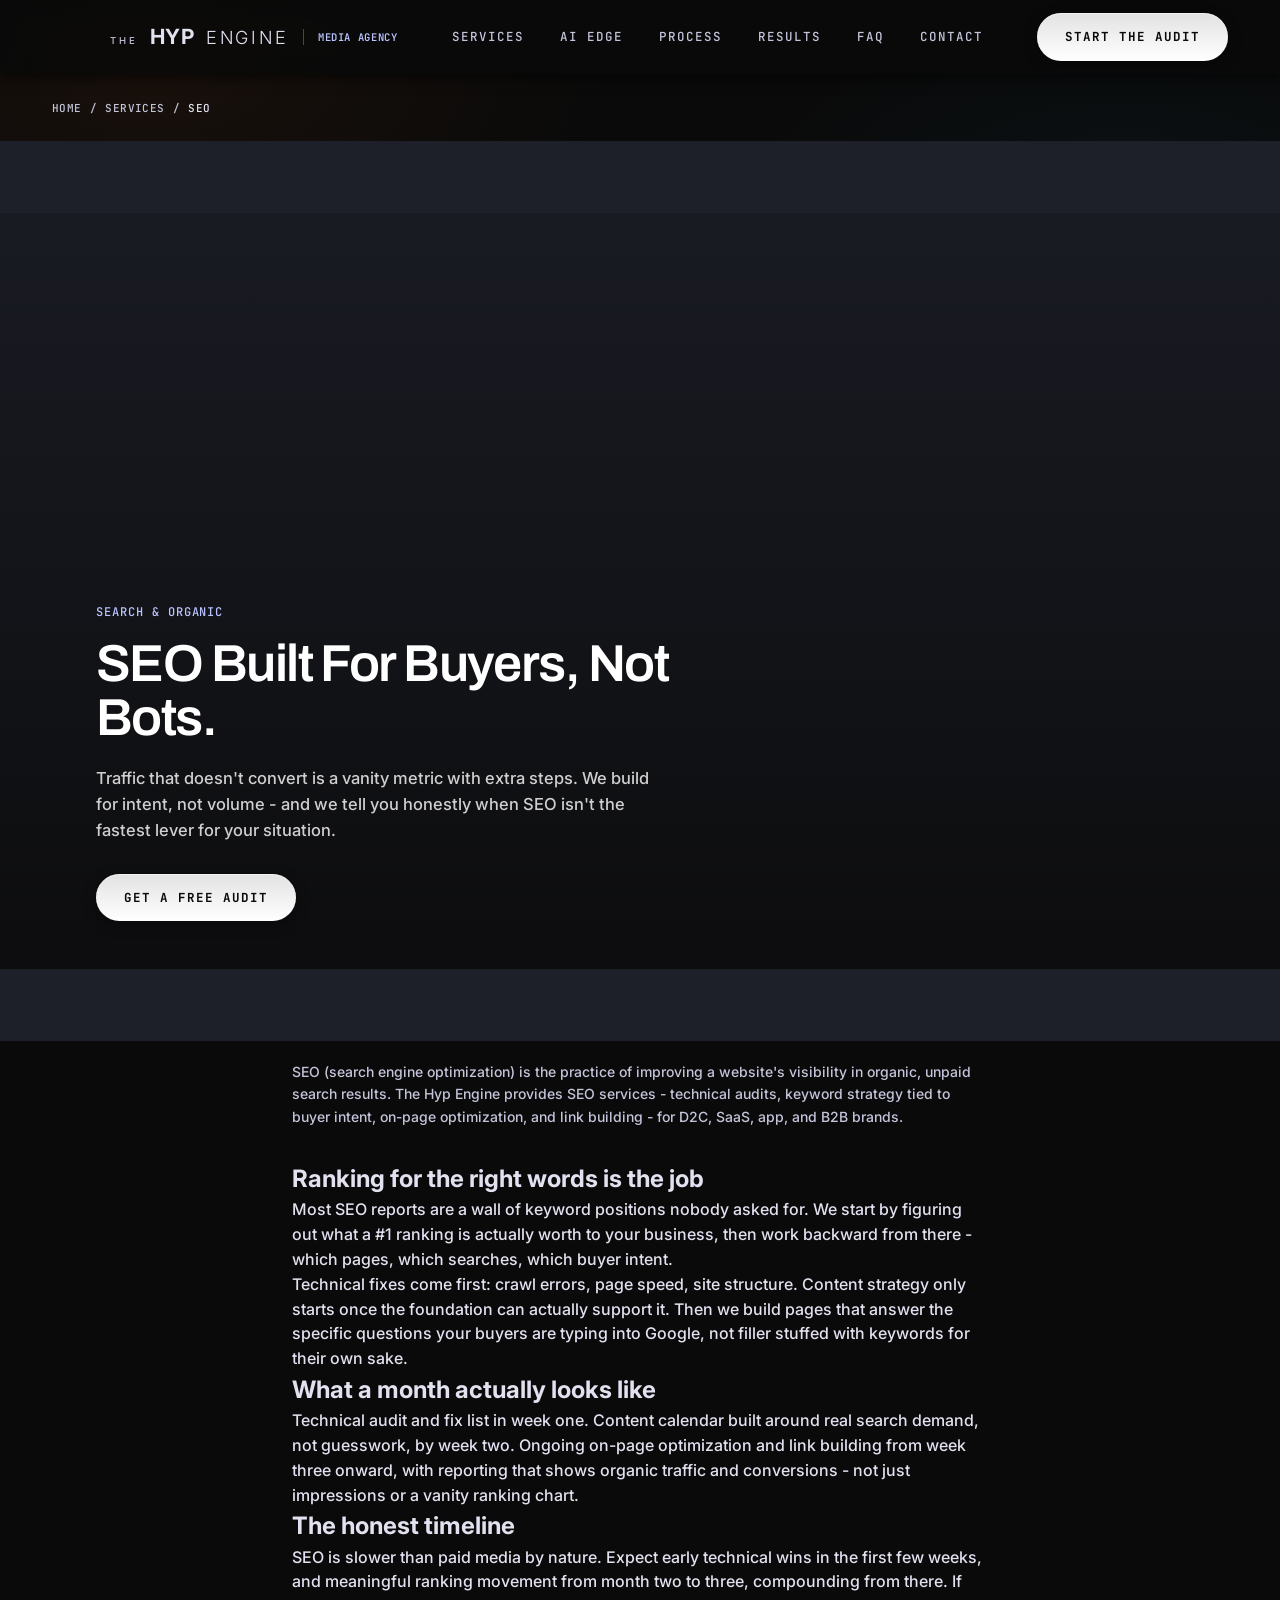
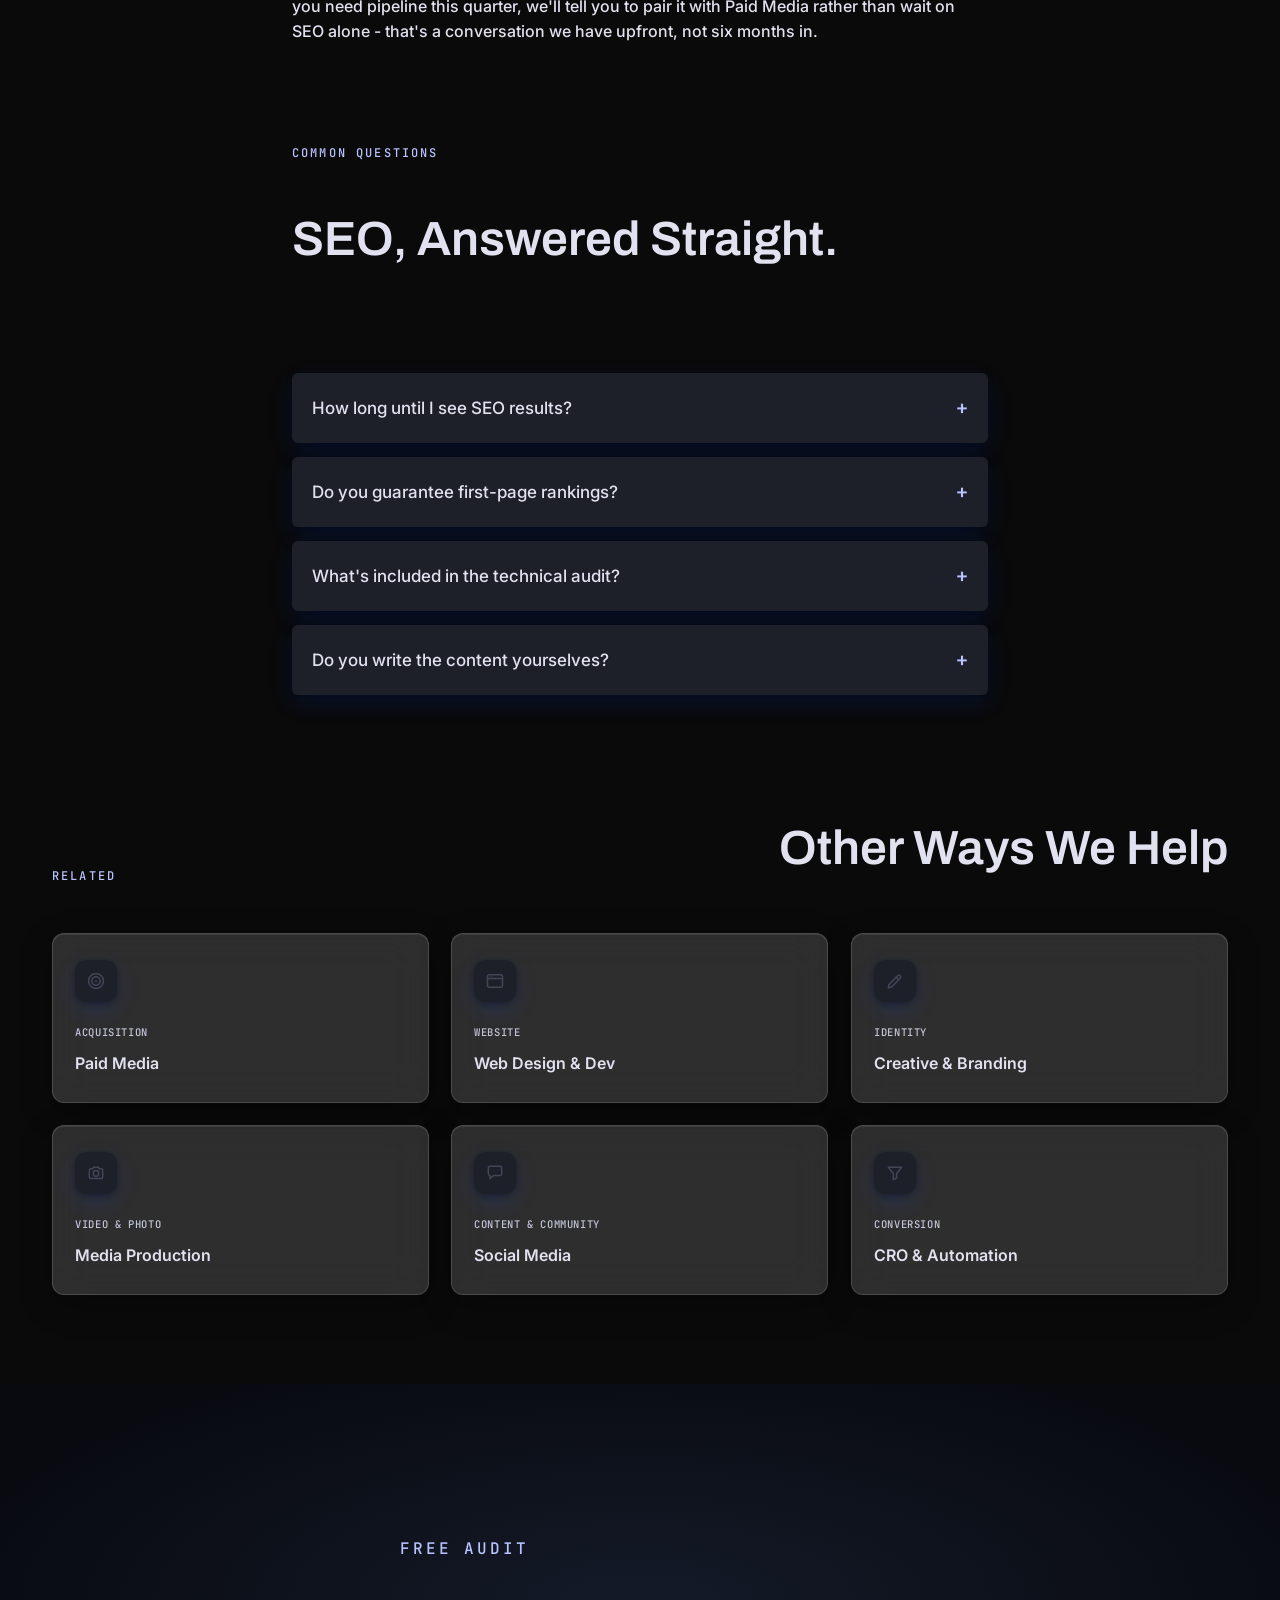
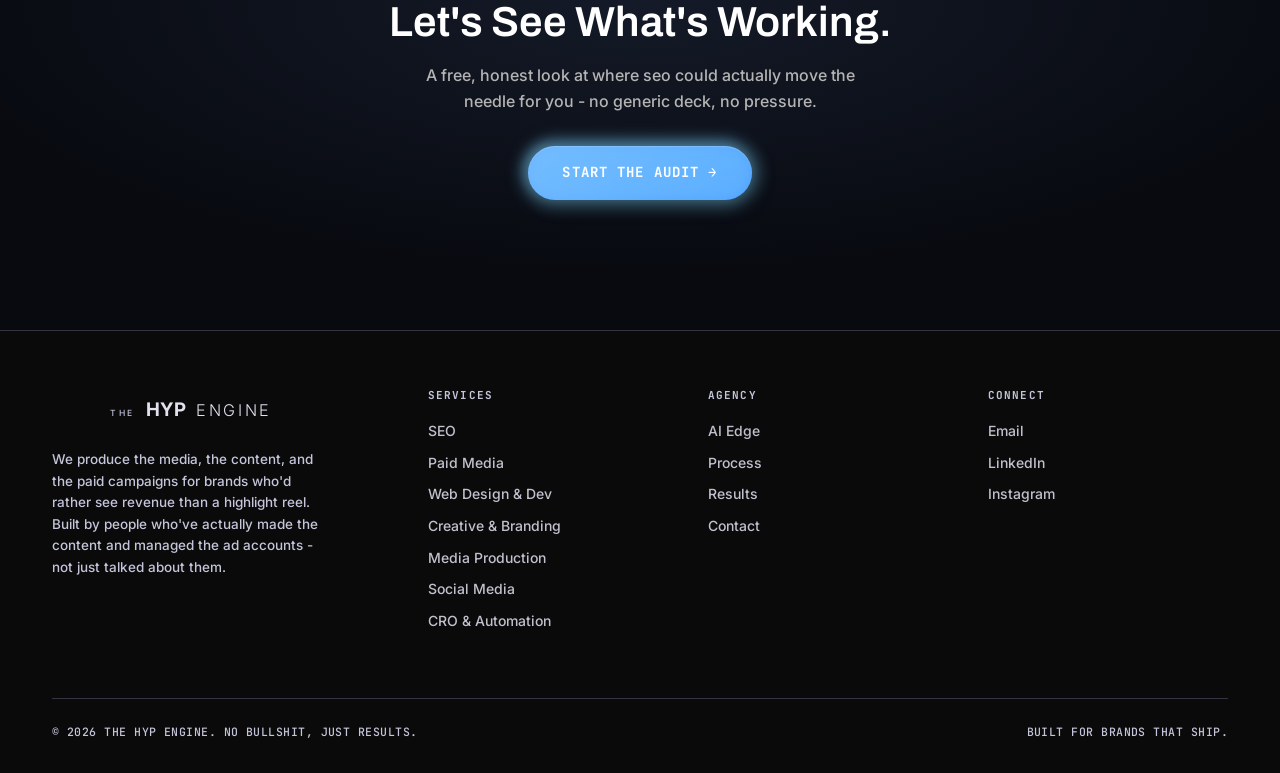
<file: seo/index.html>
<!DOCTYPE html>
<html lang="en">
<head>
<meta charset="UTF-8">
<meta name="viewport" content="width=device-width, initial-scale=1.0">
<title>SEO Services | The Hyp Engine - Media Agency</title>
<meta name="description" content="SEO built around buyer intent, not keyword volume. Technical fixes, content that answers real searches, and link building that won't risk a penalty.">
<meta name="robots" content="index, follow">
<link rel="canonical" href="https://www.thehypengine.com/seo/">
<meta name="theme-color" content="#F6F2E9">
<link rel="icon" type="image/png" href="/assets/favicon.png">
<link rel="apple-touch-icon" href="/assets/favicon.png">

<meta property="og:type" content="website">
<meta property="og:site_name" content="The Hyp Engine">
<meta property="og:title" content="SEO Services | The Hyp Engine - Media Agency">
<meta property="og:description" content="SEO built around buyer intent, not keyword volume. Technical fixes, content that answers real searches, and link building that won't risk a penalty.">
<meta property="og:url" content="https://www.thehypengine.com/seo/">
<meta property="og:locale" content="en_US">
<meta property="og:image" content="https://www.thehypengine.com/assets/logo.png">
<meta property="og:image:width" content="600">
<meta property="og:image:height" content="600">

<meta name="twitter:card" content="summary_large_image">
<meta name="twitter:title" content="SEO Services | The Hyp Engine - Media Agency">
<meta name="twitter:description" content="SEO built around buyer intent, not keyword volume. Technical fixes, content that answers real searches, and link building that won't risk a penalty.">
<meta name="twitter:image" content="https://www.thehypengine.com/assets/logo.png">

<link rel="preconnect" href="https://fonts.googleapis.com">
<link rel="preconnect" href="https://fonts.gstatic.com" crossorigin>
<link href="https://fonts.googleapis.com/css2?family=Archivo:wght@400;500;600;700&family=Inter:wght@300;400;500;600;700;800;900&family=JetBrains+Mono:wght@400;500;700&display=swap" rel="stylesheet">
<link rel="stylesheet" href="/assets/styles.css?v17">

<script type="application/ld+json">
{
  "@context": "https://schema.org",
  "@type": "Service",
  "serviceType": "SEO",
  "provider": {
    "@type": "ProfessionalService",
    "name": "The Hyp Engine",
    "url": "https://www.thehypengine.com/",
    "logo": "https://www.thehypengine.com/assets/logo.png"
  },
  "areaServed": ["United Arab Emirates", "Worldwide"],
  "url": "https://www.thehypengine.com/seo/",
  "description": "SEO built around buyer intent, not keyword volume. Technical fixes, content that answers real searches, and link building that won't risk a penalty.",
  "speakable": {
    "@type": "SpeakableSpecification",
    "cssSelector": [".hero .lede", ".service-section p"]
  }
}
</script>
<script type="application/ld+json">
{
  "@context": "https://schema.org",
  "@type": "FAQPage",
  "mainEntity": [
    {
      "@type": "Question",
      "name": "How long until I see SEO results?",
      "acceptedAnswer": {
        "@type": "Answer",
        "text": "Technical fixes show up fast - site speed and crawl issues can improve within weeks. Ranking movement for competitive terms typically takes two to three months to show, then compounds from there. Anyone promising first-page rankings in two weeks is selling something."
      }
    },
    {
      "@type": "Question",
      "name": "Do you guarantee first-page rankings?",
      "acceptedAnswer": {
        "@type": "Answer",
        "text": "No, and we're suspicious of anyone who does. Google's algorithm isn't something any agency controls. What we commit to is the work: technical fixes, content built around real search intent, and link building that grows authority without risking a penalty."
      }
    },
    {
      "@type": "Question",
      "name": "What's included in the technical audit?",
      "acceptedAnswer": {
        "@type": "Answer",
        "text": "Site speed, crawl errors, indexation issues, site structure, mobile usability, and structured data. We fix what's broken before content strategy even starts - publishing great content on a technically broken site is wasted effort."
      }
    },
    {
      "@type": "Question",
      "name": "Do you write the content yourselves?",
      "acceptedAnswer": {
        "@type": "Answer",
        "text": "Yes. Strategy and execution both, so nothing gets lost in translation between a strategist and a freelance writer who's never seen your product."
      }
    }
  ]
}
</script>
<script type="application/ld+json">
{
  "@context": "https://schema.org",
  "@type": "BreadcrumbList",
  "itemListElement": [
    {
      "@type": "ListItem",
      "position": 1,
      "name": "Home",
      "item": "https://www.thehypengine.com/"
    },
    {
      "@type": "ListItem",
      "position": 2,
      "name": "Services",
      "item": "https://www.thehypengine.com/#services"
    },
    {
      "@type": "ListItem",
      "position": 3,
      "name": "SEO",
      "item": "https://www.thehypengine.com/seo/"
    }
  ]
}
</script>
</head>
<body>

<header>
  <div class="wrap nav">
    <a href="/" class="logo">
      <span class="logo-mark-wrap" id="logoMarkHeader">
        
      </span>
      <span class="logo-text"><span class="lw-the">THE</span> <span class="lw-hyp">HYP</span> <span class="lw-engine">ENGINE</span></span>
      <span class="logo-tag"><strong>Media Agency</strong></span>
    </a>
    <nav class="links" id="navLinks">
      <a href="/#services">Services</a>
      <a href="/#ai">AI Edge</a>
      <a href="/#process">Process</a>
      <a href="/#results">Results</a>
      <a href="/#faq">FAQ</a>
      <a href="mailto:contact@thehypengine.com">Contact</a>
      <a href="/?startAudit=1" class="mobile-cta">Start The Audit &rarr;</a>
    </nav>
    <div class="nav-actions">
      <a href="/?startAudit=1" class="btn solid desktop-cta">Start The Audit</a>
      <button class="menu-toggle" id="menuToggle" aria-label="Toggle menu" aria-expanded="false" aria-controls="navLinks">
        <span class="bars"><span></span><span></span><span></span></span>
      </button>
    </div>
  </div>
</header>

<nav class="wrap breadcrumb-nav" aria-label="Breadcrumb">
  <ol style="display:flex; align-items:center; gap:8px; list-style:none; font-family:var(--mono); font-size:11px; color:var(--off-dim); letter-spacing:.04em; text-transform:uppercase; flex-wrap:wrap;">
    <li><a href="/" style="color:var(--off-dim); text-decoration:none;">Home</a></li>
    <li aria-hidden="true">/</li>
    <li><a href="/#services" style="color:var(--off-dim); text-decoration:none;">Services</a></li>
    <li aria-hidden="true">/</li>
    <li aria-current="page" style="color:var(--off);">SEO</li>
  </ol>
</nav>

<main id="top" style="padding-top:24px;">
  <section class="hero" style="padding:0;">
    <div class="service-hero-photo is-fullscreen">
      
      <div class="service-hero-scrim"></div>
      <div class="wrap">
        <div class="service-hero-content">
          <p class="hero-badge-main" style="font-family:var(--mono); font-size:12px; color:var(--signal); letter-spacing:.08em; text-transform:uppercase;">Search & Organic</p>
          <h1 style="font-family:var(--display); font-size:clamp(30px,4.4vw,52px); line-height:1.03; margin:16px 0 20px; color:#fff;">SEO Built For Buyers, Not Bots.</h1>
          <p class="lede" style="font-size:16.5px; line-height:1.6; color:rgba(255,255,255,.8); max-width:560px; margin-bottom:30px;">Traffic that doesn't convert is a vanity metric with extra steps. We build for intent, not volume - and we tell you honestly when SEO isn't the fastest lever for your situation.</p>
          <div class="hero-ctas">
            <a href="/?startAudit=1" class="btn solid">Get A Free Audit</a>
          </div>
        </div>
      </div>
    </div>
  </section>

  <section style="padding:20px 0 80px;">
    <div class="wrap" style="max-width:760px;">
        <p style="font-size:14px; color:var(--off-dim); line-height:1.6; margin-bottom:32px;">SEO (search engine optimization) is the practice of improving a website's visibility in organic, unpaid search results. The Hyp Engine provides SEO services - technical audits, keyword strategy tied to buyer intent, on-page optimization, and link building - for D2C, SaaS, app, and B2B brands.</p>
        <div class="service-section">
          <h2>Ranking for the right words is the job</h2>
          <p>Most SEO reports are a wall of keyword positions nobody asked for. We start by figuring out what a #1 ranking is actually worth to your business, then work backward from there - which pages, which searches, which buyer intent.</p>
          <p>Technical fixes come first: crawl errors, page speed, site structure. Content strategy only starts once the foundation can actually support it. Then we build pages that answer the specific questions your buyers are typing into Google, not filler stuffed with keywords for their own sake.</p>
        </div>
        <div class="service-section">
          <h2>What a month actually looks like</h2>
          <p>Technical audit and fix list in week one. Content calendar built around real search demand, not guesswork, by week two. Ongoing on-page optimization and link building from week three onward, with reporting that shows organic traffic and conversions - not just impressions or a vanity ranking chart.</p>
        </div>
        <div class="service-section">
          <h2>The honest timeline</h2>
          <p>SEO is slower than paid media by nature. Expect early technical wins in the first few weeks, and meaningful ranking movement from month two to three, compounding from there. If you need pipeline this quarter, we'll tell you to pair it with Paid Media rather than wait on SEO alone - that's a conversation we have upfront, not six months in.</p>
        </div>
    </div>
  </section>

  <section class="faq" id="faq" style="padding:20px 0 80px;">
    <div class="wrap" style="max-width:760px;">
      <div class="section-head">
        <p class="eyebrow">Common Questions</p>
        <h2>SEO, Answered Straight.</h2>
      </div>
      <div class="faq-list" style="margin-top:36px;">
        <div class="faq-item">
          <button class="faq-q" aria-expanded="false">
            <span>How long until I see SEO results?</span>
            <span class="faq-icon" aria-hidden="true">+</span>
          </button>
          <div class="faq-a"><p>Technical fixes show up fast - site speed and crawl issues can improve within weeks. Ranking movement for competitive terms typically takes two to three months to show, then compounds from there. Anyone promising first-page rankings in two weeks is selling something.</p></div>
        </div>
        <div class="faq-item">
          <button class="faq-q" aria-expanded="false">
            <span>Do you guarantee first-page rankings?</span>
            <span class="faq-icon" aria-hidden="true">+</span>
          </button>
          <div class="faq-a"><p>No, and we're suspicious of anyone who does. Google's algorithm isn't something any agency controls. What we commit to is the work: technical fixes, content built around real search intent, and link building that grows authority without risking a penalty.</p></div>
        </div>
        <div class="faq-item">
          <button class="faq-q" aria-expanded="false">
            <span>What's included in the technical audit?</span>
            <span class="faq-icon" aria-hidden="true">+</span>
          </button>
          <div class="faq-a"><p>Site speed, crawl errors, indexation issues, site structure, mobile usability, and structured data. We fix what's broken before content strategy even starts - publishing great content on a technically broken site is wasted effort.</p></div>
        </div>
        <div class="faq-item">
          <button class="faq-q" aria-expanded="false">
            <span>Do you write the content yourselves?</span>
            <span class="faq-icon" aria-hidden="true">+</span>
          </button>
          <div class="faq-a"><p>Yes. Strategy and execution both, so nothing gets lost in translation between a strategist and a freelance writer who's never seen your product.</p></div>
        </div>
      </div>
    </div>
  </section>

  <section style="padding:20px 0 90px;">
    <div class="wrap">
      <div class="section-head">
        <p class="eyebrow">Related</p>
        <h2>Other Ways We Help</h2>
      </div>
      <div class="related-grid" style="margin-top:32px;">
        <a href="/paid-media/" class="panel panel-clickable" style="text-decoration:none; color:inherit;">
          <div class="panel-icon"><span class="related-icon"><svg viewBox="0 0 24 24" fill="none" stroke="currentColor" stroke-width="1.8" stroke-linecap="round" stroke-linejoin="round"><circle class="pm-ping" cx="12" cy="12" r="9"></circle><circle cx="12" cy="12" r="5"></circle><circle cx="12" cy="12" r="1.1" fill="currentColor" stroke="none"></circle></svg></span></div>
          <div><span class="tag" style="font-family:var(--mono); font-size:10.5px; color:var(--off-dim); letter-spacing:.06em; text-transform:uppercase;">Acquisition</span><h3 style="font-family:var(--body); font-weight:600; font-size:16px; margin-top:8px;">Paid Media</h3></div>
        </a>
        <a href="/web-dev/" class="panel panel-clickable" style="text-decoration:none; color:inherit;">
          <div class="panel-icon"><span class="related-icon"><svg viewBox="0 0 24 24" fill="none" stroke="currentColor" stroke-width="1.8" stroke-linecap="round" stroke-linejoin="round"><rect x="3" y="4.5" width="18" height="15" rx="2"></rect><line x1="3" y1="9" x2="21" y2="9"></line><circle class="wd-dot wd-dot-1" cx="6.3" cy="6.7" r="0.6" fill="currentColor" stroke="none"></circle><circle class="wd-dot wd-dot-2" cx="8.6" cy="6.7" r="0.6" fill="currentColor" stroke="none"></circle><line class="wd-cursor" x1="7" y1="14" x2="7" y2="17.5"></line></svg></span></div>
          <div><span class="tag" style="font-family:var(--mono); font-size:10.5px; color:var(--off-dim); letter-spacing:.06em; text-transform:uppercase;">Website</span><h3 style="font-family:var(--body); font-weight:600; font-size:16px; margin-top:8px;">Web Design &amp; Dev</h3></div>
        </a>
        <a href="/creative/" class="panel panel-clickable" style="text-decoration:none; color:inherit;">
          <div class="panel-icon"><span class="related-icon"><svg viewBox="0 0 24 24" fill="none" stroke="currentColor" stroke-width="1.8" stroke-linecap="round" stroke-linejoin="round"><path d="M4 20 L4.8 16.2 L15.5 5.5 A1.8 1.8 0 0 1 18 5.5 L18.5 6 A1.8 1.8 0 0 1 18.5 8.5 L7.8 19.2 Z"></path><line class="cr-line" x1="13.5" y1="7.5" x2="16.5" y2="10.5"></line></svg></span></div>
          <div><span class="tag" style="font-family:var(--mono); font-size:10.5px; color:var(--off-dim); letter-spacing:.06em; text-transform:uppercase;">Identity</span><h3 style="font-family:var(--body); font-weight:600; font-size:16px; margin-top:8px;">Creative &amp; Branding</h3></div>
        </a>
        <a href="/media-production/" class="panel panel-clickable" style="text-decoration:none; color:inherit;">
          <div class="panel-icon"><span class="related-icon"><svg viewBox="0 0 24 24" fill="none" stroke="currentColor" stroke-width="1.8" stroke-linecap="round" stroke-linejoin="round"><path d="M4 8.5 A1.5 1.5 0 0 1 5.5 7 H8 L9.2 5 H14.8 L16 7 H18.5 A1.5 1.5 0 0 1 20 8.5 V17 A1.5 1.5 0 0 1 18.5 18.5 H5.5 A1.5 1.5 0 0 1 4 17 Z"></path><circle class="mp-lens" cx="12" cy="12.5" r="3.4"></circle></svg></span></div>
          <div><span class="tag" style="font-family:var(--mono); font-size:10.5px; color:var(--off-dim); letter-spacing:.06em; text-transform:uppercase;">Video &amp; Photo</span><h3 style="font-family:var(--body); font-weight:600; font-size:16px; margin-top:8px;">Media Production</h3></div>
        </a>
        <a href="/social/" class="panel panel-clickable" style="text-decoration:none; color:inherit;">
          <div class="panel-icon"><span class="related-icon"><svg viewBox="0 0 24 24" fill="none" stroke="currentColor" stroke-width="1.8" stroke-linecap="round" stroke-linejoin="round"><path d="M4 6 A2 2 0 0 1 6 4 H18 A2 2 0 0 1 20 6 V13 A2 2 0 0 1 18 15 H10 L6 19 V15 H6 A2 2 0 0 1 4 13 Z"></path><circle class="sc-dot sc-dot-1" cx="9" cy="9.5" r="0.9" fill="currentColor" stroke="none"></circle><circle class="sc-dot sc-dot-2" cx="12" cy="9.5" r="0.9" fill="currentColor" stroke="none"></circle><circle class="sc-dot sc-dot-3" cx="15" cy="9.5" r="0.9" fill="currentColor" stroke="none"></circle></svg></span></div>
          <div><span class="tag" style="font-family:var(--mono); font-size:10.5px; color:var(--off-dim); letter-spacing:.06em; text-transform:uppercase;">Content &amp; Community</span><h3 style="font-family:var(--body); font-weight:600; font-size:16px; margin-top:8px;">Social Media</h3></div>
        </a>
        <a href="/cro/" class="panel panel-clickable" style="text-decoration:none; color:inherit;">
          <div class="panel-icon"><span class="related-icon"><svg viewBox="0 0 24 24" fill="none" stroke="currentColor" stroke-width="1.8" stroke-linecap="round" stroke-linejoin="round"><path d="M4 5 H20 L14 12.5 V18 L10 20 V12.5 Z"></path><circle class="cro-dot cro-dot-1" cx="12" cy="7" r="0.9" fill="currentColor" stroke="none"></circle><circle class="cro-dot cro-dot-2" cx="12" cy="7" r="0.9" fill="currentColor" stroke="none"></circle></svg></span></div>
          <div><span class="tag" style="font-family:var(--mono); font-size:10.5px; color:var(--off-dim); letter-spacing:.06em; text-transform:uppercase;">Conversion</span><h3 style="font-family:var(--body); font-weight:600; font-size:16px; margin-top:8px;">CRO &amp; Automation</h3></div>
        </a>
      </div>
    </div>
  </section>

  <section class="cta">
    <div class="wrap" style="text-align:center; position:relative; z-index:2;">
      <p class="eyebrow" style="color:var(--signal);">Free Audit</p>
      <h2 style="font-family:var(--display); font-size:clamp(28px,4vw,42px); margin:14px 0 20px; color:#fff;">Let's See What's Working.</h2>
      <p style="color:rgba(245,243,238,.72); max-width:480px; margin:0 auto 32px;">A free, honest look at where seo could actually move the needle for you - no generic deck, no pressure.</p>
      <a href="/?startAudit=1" class="btn">Start The Audit &rarr;</a>
    </div>
  </section>
</main>

<footer>
  <div class="wrap">
    <div class="foot-grid">
      <div>
        <div class="foot-logo">
          <span class="logo-mark-wrap" id="logoMarkFooter">
            
          </span>
          <span class="logo-text"><span class="lw-the">THE</span> <span class="lw-hyp">HYP</span> <span class="lw-engine">ENGINE</span></span>
        </div>
        <p>We produce the media, the content, and the paid campaigns for brands who'd rather see revenue than a highlight reel. Built by people who've actually made the content and managed the ad accounts - not just talked about them.</p>
      </div>
      <div class="foot-col">
        <h4>Services</h4>
        <a href="/seo/">SEO</a>
        <a href="/paid-media/">Paid Media</a>
        <a href="/web-dev/">Web Design &amp; Dev</a>
        <a href="/creative/">Creative &amp; Branding</a>
        <a href="/media-production/">Media Production</a>
        <a href="/social/">Social Media</a>
        <a href="/cro/">CRO &amp; Automation</a>
      </div>
      <div class="foot-col">
        <h4>Agency</h4>
        <a href="/#ai">AI Edge</a>
        <a href="/#process">Process</a>
        <a href="/#results">Results</a>
        <a href="mailto:contact@thehypengine.com">Contact</a>
      </div>
      <div class="foot-col">
        <h4>Connect</h4>
        <a href="mailto:contact@thehypengine.com">Email</a>
        <a href="#">LinkedIn</a>
        <a href="https://www.instagram.com/thehypengine" target="_blank" rel="noopener noreferrer">Instagram</a>
      </div>
    </div>
    <div class="foot-bottom">
      <span>&copy; 2026 THE HYP ENGINE. NO BULLSHIT, JUST RESULTS.</span>
      <span>BUILT FOR BRANDS THAT SHIP.</span>
    </div>
  </div>
</footer>

<script src="/assets/site.js?v4" defer></script>
</body>
</html>
</file>
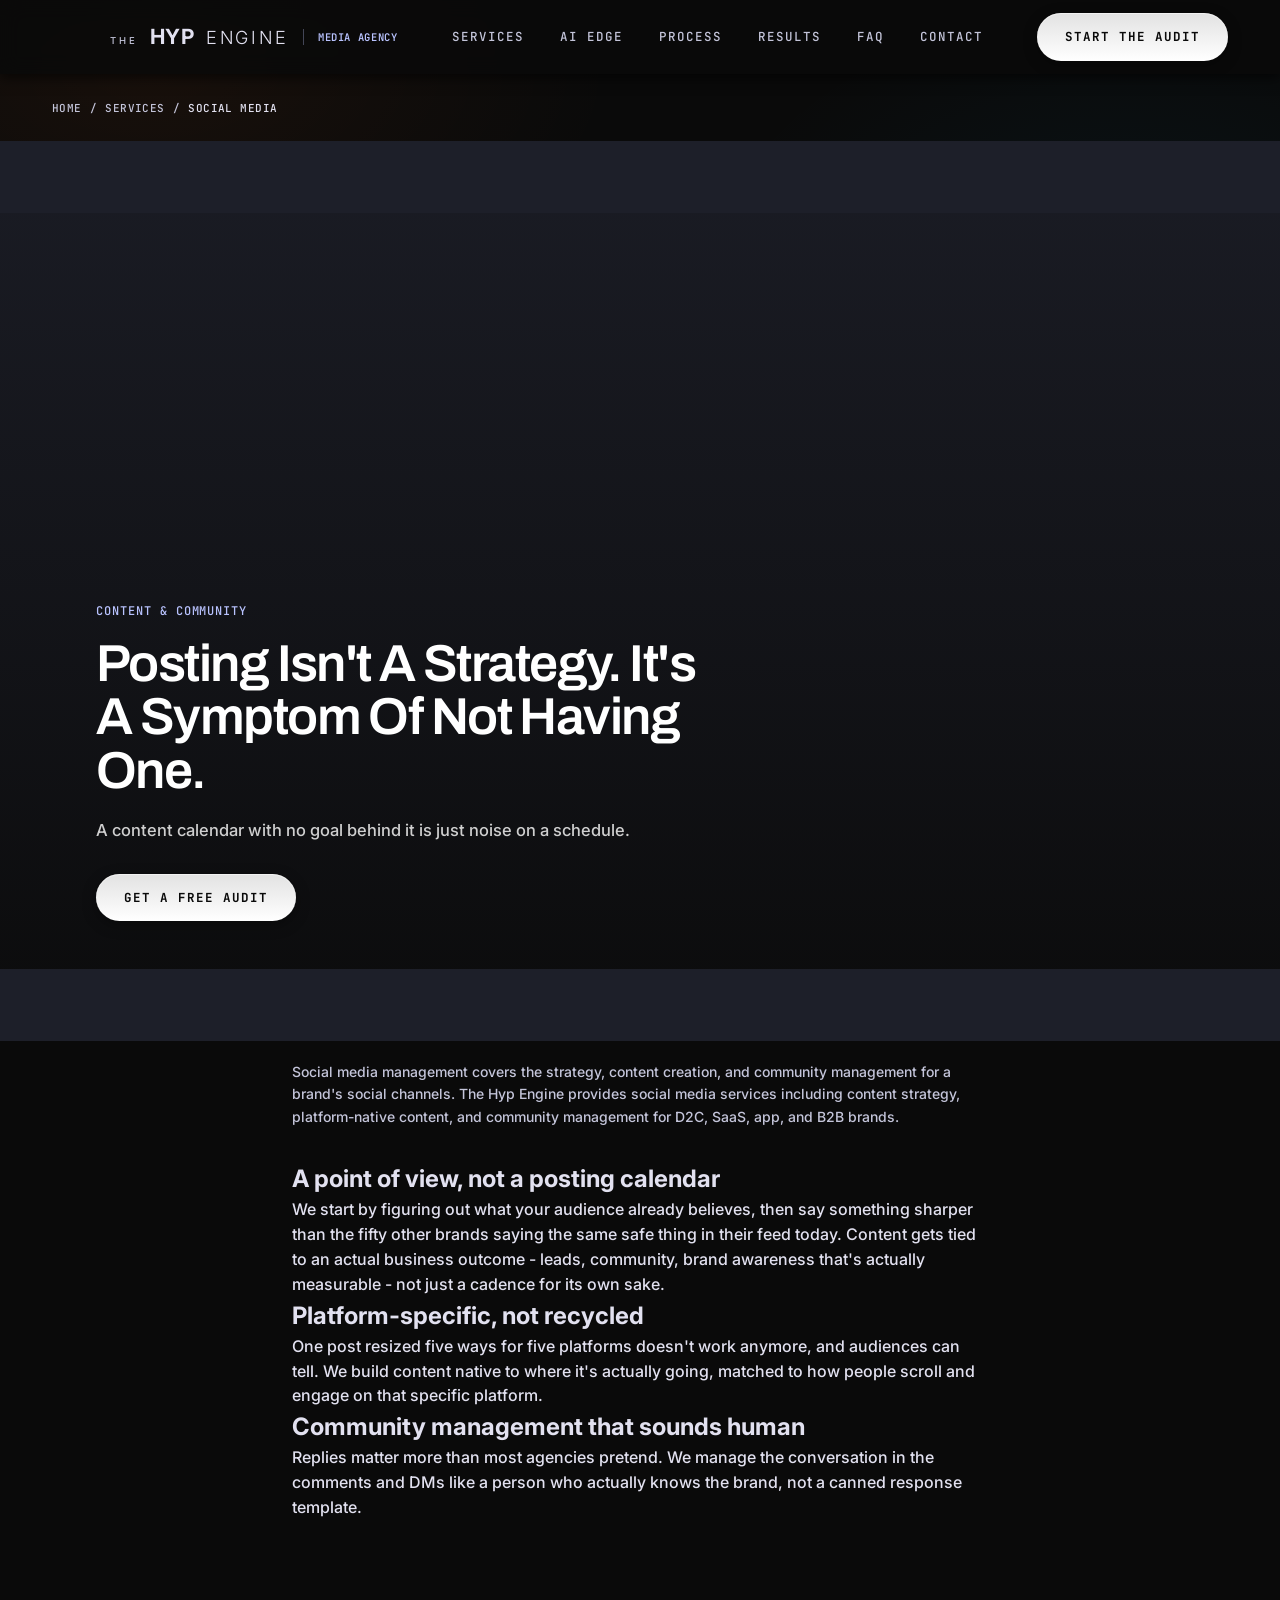
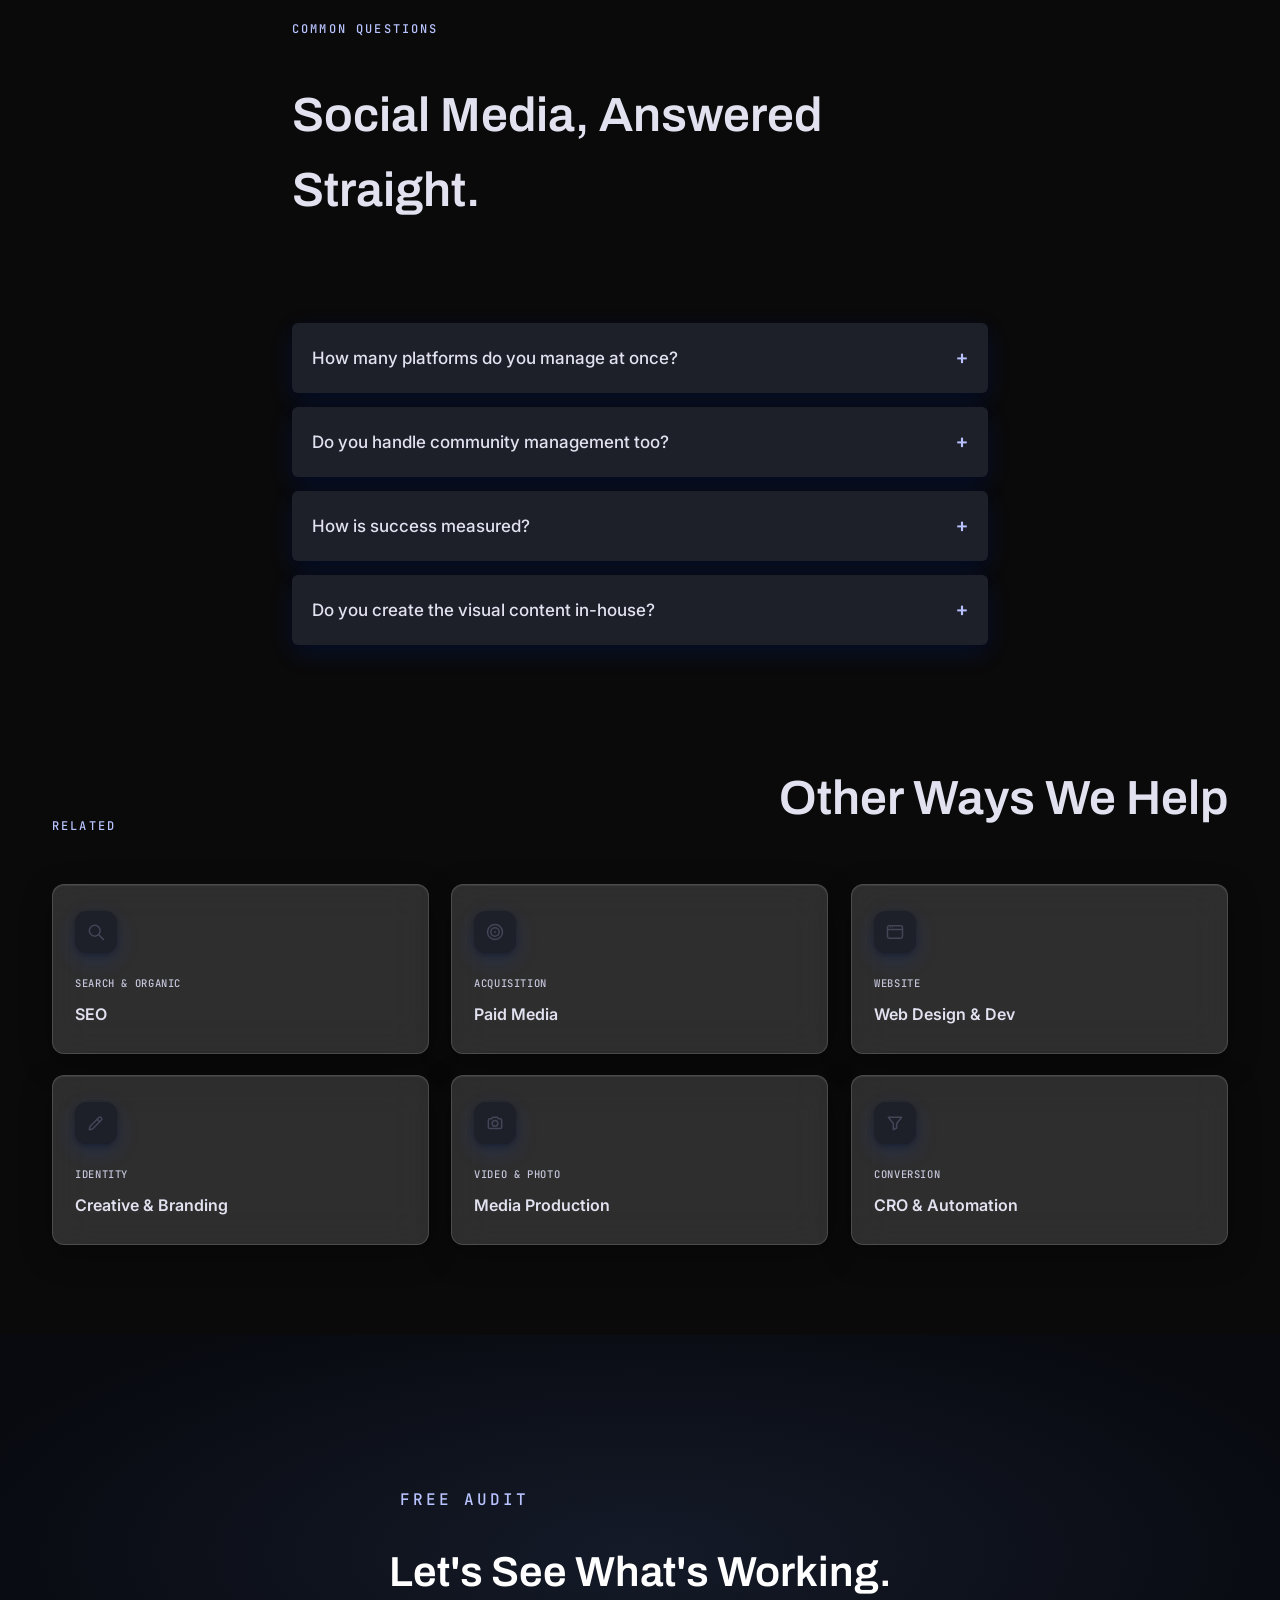
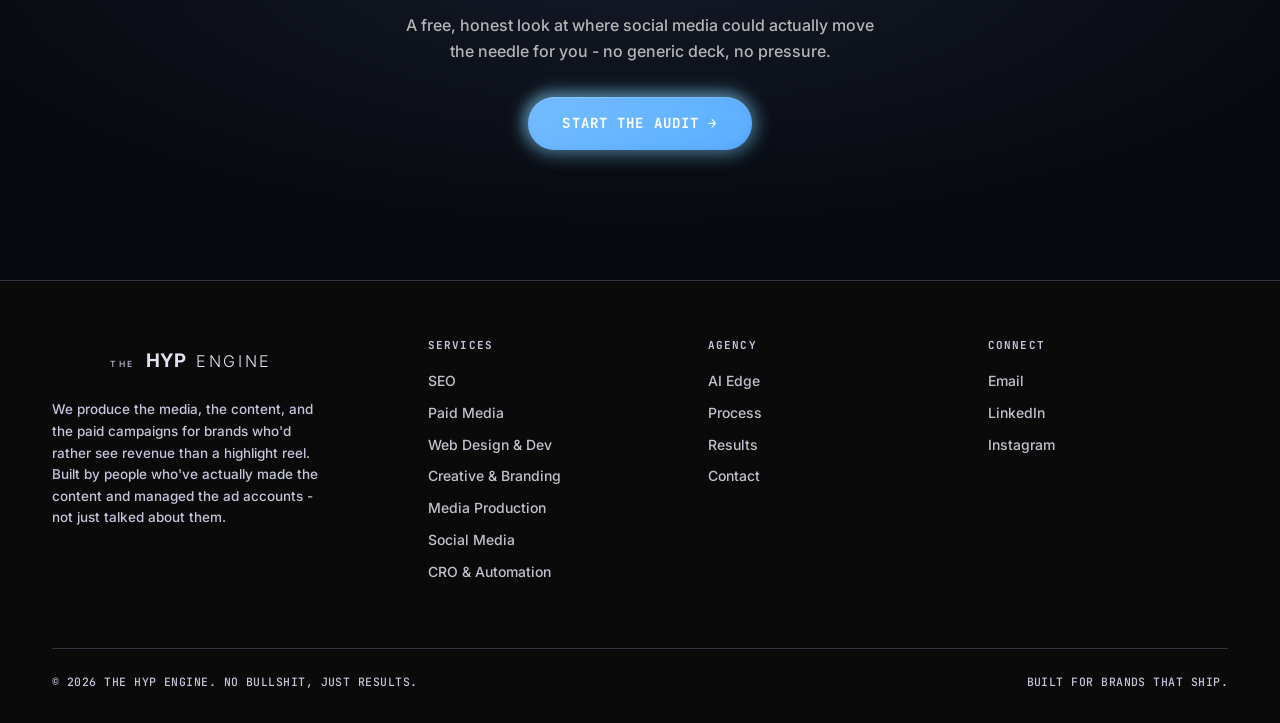
<file: social/index.html>
<!DOCTYPE html>
<html lang="en">
<head>
<meta charset="UTF-8">
<meta name="viewport" content="width=device-width, initial-scale=1.0">
<title>Social Media Management | The Hyp Engine - Media Agency</title>
<meta name="description" content="Social content tied to actual business outcomes, not just a posting calendar. Platform-specific content and community management that replies like a person.">
<meta name="robots" content="index, follow">
<link rel="canonical" href="https://www.thehypengine.com/social/">
<meta name="theme-color" content="#F6F2E9">
<link rel="icon" type="image/png" href="/assets/favicon.png">
<link rel="apple-touch-icon" href="/assets/favicon.png">

<meta property="og:type" content="website">
<meta property="og:site_name" content="The Hyp Engine">
<meta property="og:title" content="Social Media Management | The Hyp Engine - Media Agency">
<meta property="og:description" content="Social content tied to actual business outcomes, not just a posting calendar. Platform-specific content and community management that replies like a person.">
<meta property="og:url" content="https://www.thehypengine.com/social/">
<meta property="og:locale" content="en_US">
<meta property="og:image" content="https://www.thehypengine.com/assets/logo.png">
<meta property="og:image:width" content="600">
<meta property="og:image:height" content="600">

<meta name="twitter:card" content="summary_large_image">
<meta name="twitter:title" content="Social Media Management | The Hyp Engine - Media Agency">
<meta name="twitter:description" content="Social content tied to actual business outcomes, not just a posting calendar. Platform-specific content and community management that replies like a person.">
<meta name="twitter:image" content="https://www.thehypengine.com/assets/logo.png">

<link rel="preconnect" href="https://fonts.googleapis.com">
<link rel="preconnect" href="https://fonts.gstatic.com" crossorigin>
<link href="https://fonts.googleapis.com/css2?family=Archivo:wght@400;500;600;700&family=Inter:wght@300;400;500;600;700;800;900&family=JetBrains+Mono:wght@400;500;700&display=swap" rel="stylesheet">
<link rel="stylesheet" href="/assets/styles.css?v17">

<script type="application/ld+json">
{
  "@context": "https://schema.org",
  "@type": "Service",
  "serviceType": "Social Media",
  "provider": {
    "@type": "ProfessionalService",
    "name": "The Hyp Engine",
    "url": "https://www.thehypengine.com/",
    "logo": "https://www.thehypengine.com/assets/logo.png"
  },
  "areaServed": ["United Arab Emirates", "Worldwide"],
  "url": "https://www.thehypengine.com/social/",
  "description": "Social content tied to actual business outcomes, not just a posting calendar. Platform-specific content and community management that replies like a person.",
  "speakable": {
    "@type": "SpeakableSpecification",
    "cssSelector": [".hero .lede", ".service-section p"]
  }
}
</script>
<script type="application/ld+json">
{
  "@context": "https://schema.org",
  "@type": "FAQPage",
  "mainEntity": [
    {
      "@type": "Question",
      "name": "How many platforms do you manage at once?",
      "acceptedAnswer": {
        "@type": "Answer",
        "text": "Depends on where your audience actually is - we'd rather do two platforms well than five badly. We'll recommend a focused starting point during the audit."
      }
    },
    {
      "@type": "Question",
      "name": "Do you handle community management too?",
      "acceptedAnswer": {
        "@type": "Answer",
        "text": "Yes - replies, comments, and DMs are part of the service, not a separate add-on, since a great post with no follow-through in the comments undercuts itself."
      }
    },
    {
      "@type": "Question",
      "name": "How is success measured?",
      "acceptedAnswer": {
        "@type": "Answer",
        "text": "Engagement that actually converts - saves, shares, and traffic that leads somewhere - not follower count in isolation, which is easy to inflate and hard to spend."
      }
    },
    {
      "@type": "Question",
      "name": "Do you create the visual content in-house?",
      "acceptedAnswer": {
        "@type": "Answer",
        "text": "Yes, working alongside our Creative and Media Production teams so the content matches your brand system rather than looking bolted on."
      }
    }
  ]
}
</script>
<script type="application/ld+json">
{
  "@context": "https://schema.org",
  "@type": "BreadcrumbList",
  "itemListElement": [
    {
      "@type": "ListItem",
      "position": 1,
      "name": "Home",
      "item": "https://www.thehypengine.com/"
    },
    {
      "@type": "ListItem",
      "position": 2,
      "name": "Services",
      "item": "https://www.thehypengine.com/#services"
    },
    {
      "@type": "ListItem",
      "position": 3,
      "name": "Social Media",
      "item": "https://www.thehypengine.com/social/"
    }
  ]
}
</script>
</head>
<body>

<header>
  <div class="wrap nav">
    <a href="/" class="logo">
      <span class="logo-mark-wrap" id="logoMarkHeader">
        
      </span>
      <span class="logo-text"><span class="lw-the">THE</span> <span class="lw-hyp">HYP</span> <span class="lw-engine">ENGINE</span></span>
      <span class="logo-tag"><strong>Media Agency</strong></span>
    </a>
    <nav class="links" id="navLinks">
      <a href="/#services">Services</a>
      <a href="/#ai">AI Edge</a>
      <a href="/#process">Process</a>
      <a href="/#results">Results</a>
      <a href="/#faq">FAQ</a>
      <a href="mailto:contact@thehypengine.com">Contact</a>
      <a href="/?startAudit=1" class="mobile-cta">Start The Audit &rarr;</a>
    </nav>
    <div class="nav-actions">
      <a href="/?startAudit=1" class="btn solid desktop-cta">Start The Audit</a>
      <button class="menu-toggle" id="menuToggle" aria-label="Toggle menu" aria-expanded="false" aria-controls="navLinks">
        <span class="bars"><span></span><span></span><span></span></span>
      </button>
    </div>
  </div>
</header>

<nav class="wrap breadcrumb-nav" aria-label="Breadcrumb">
  <ol style="display:flex; align-items:center; gap:8px; list-style:none; font-family:var(--mono); font-size:11px; color:var(--off-dim); letter-spacing:.04em; text-transform:uppercase; flex-wrap:wrap;">
    <li><a href="/" style="color:var(--off-dim); text-decoration:none;">Home</a></li>
    <li aria-hidden="true">/</li>
    <li><a href="/#services" style="color:var(--off-dim); text-decoration:none;">Services</a></li>
    <li aria-hidden="true">/</li>
    <li aria-current="page" style="color:var(--off);">Social Media</li>
  </ol>
</nav>

<main id="top" style="padding-top:24px;">
  <section class="hero" style="padding:0;">
    <div class="service-hero-photo is-fullscreen">
      
      <div class="service-hero-scrim"></div>
      <div class="wrap">
        <div class="service-hero-content">
          <p class="hero-badge-main" style="font-family:var(--mono); font-size:12px; color:var(--signal); letter-spacing:.08em; text-transform:uppercase;">Content & Community</p>
          <h1 style="font-family:var(--display); font-size:clamp(30px,4.4vw,52px); line-height:1.03; margin:16px 0 20px; color:#fff;">Posting Isn't A Strategy. It's A Symptom Of Not Having One.</h1>
          <p class="lede" style="font-size:16.5px; line-height:1.6; color:rgba(255,255,255,.8); max-width:560px; margin-bottom:30px;">A content calendar with no goal behind it is just noise on a schedule.</p>
          <div class="hero-ctas">
            <a href="/?startAudit=1" class="btn solid">Get A Free Audit</a>
          </div>
        </div>
      </div>
    </div>
  </section>

  <section style="padding:20px 0 80px;">
    <div class="wrap" style="max-width:760px;">
        <p style="font-size:14px; color:var(--off-dim); line-height:1.6; margin-bottom:32px;">Social media management covers the strategy, content creation, and community management for a brand's social channels. The Hyp Engine provides social media services including content strategy, platform-native content, and community management for D2C, SaaS, app, and B2B brands.</p>
        <div class="service-section">
          <h2>A point of view, not a posting calendar</h2>
          <p>We start by figuring out what your audience already believes, then say something sharper than the fifty other brands saying the same safe thing in their feed today. Content gets tied to an actual business outcome - leads, community, brand awareness that's actually measurable - not just a cadence for its own sake.</p>
        </div>
        <div class="service-section">
          <h2>Platform-specific, not recycled</h2>
          <p>One post resized five ways for five platforms doesn't work anymore, and audiences can tell. We build content native to where it's actually going, matched to how people scroll and engage on that specific platform.</p>
        </div>
        <div class="service-section">
          <h2>Community management that sounds human</h2>
          <p>Replies matter more than most agencies pretend. We manage the conversation in the comments and DMs like a person who actually knows the brand, not a canned response template.</p>
        </div>
    </div>
  </section>

  <section class="faq" id="faq" style="padding:20px 0 80px;">
    <div class="wrap" style="max-width:760px;">
      <div class="section-head">
        <p class="eyebrow">Common Questions</p>
        <h2>Social Media, Answered Straight.</h2>
      </div>
      <div class="faq-list" style="margin-top:36px;">
        <div class="faq-item">
          <button class="faq-q" aria-expanded="false">
            <span>How many platforms do you manage at once?</span>
            <span class="faq-icon" aria-hidden="true">+</span>
          </button>
          <div class="faq-a"><p>Depends on where your audience actually is - we'd rather do two platforms well than five badly. We'll recommend a focused starting point during the audit.</p></div>
        </div>
        <div class="faq-item">
          <button class="faq-q" aria-expanded="false">
            <span>Do you handle community management too?</span>
            <span class="faq-icon" aria-hidden="true">+</span>
          </button>
          <div class="faq-a"><p>Yes - replies, comments, and DMs are part of the service, not a separate add-on, since a great post with no follow-through in the comments undercuts itself.</p></div>
        </div>
        <div class="faq-item">
          <button class="faq-q" aria-expanded="false">
            <span>How is success measured?</span>
            <span class="faq-icon" aria-hidden="true">+</span>
          </button>
          <div class="faq-a"><p>Engagement that actually converts - saves, shares, and traffic that leads somewhere - not follower count in isolation, which is easy to inflate and hard to spend.</p></div>
        </div>
        <div class="faq-item">
          <button class="faq-q" aria-expanded="false">
            <span>Do you create the visual content in-house?</span>
            <span class="faq-icon" aria-hidden="true">+</span>
          </button>
          <div class="faq-a"><p>Yes, working alongside our Creative and Media Production teams so the content matches your brand system rather than looking bolted on.</p></div>
        </div>
      </div>
    </div>
  </section>

  <section style="padding:20px 0 90px;">
    <div class="wrap">
      <div class="section-head">
        <p class="eyebrow">Related</p>
        <h2>Other Ways We Help</h2>
      </div>
      <div class="related-grid" style="margin-top:32px;">
        <a href="/seo/" class="panel panel-clickable" style="text-decoration:none; color:inherit;">
          <div class="panel-icon"><span class="related-icon"><svg class="icon-seo" viewBox="0 0 24 24" fill="none" stroke="currentColor" stroke-width="1.8" stroke-linecap="round" stroke-linejoin="round"><circle cx="10.5" cy="10.5" r="6.5"></circle><line x1="15.5" y1="15.5" x2="21" y2="21"></line></svg></span></div>
          <div><span class="tag" style="font-family:var(--mono); font-size:10.5px; color:var(--off-dim); letter-spacing:.06em; text-transform:uppercase;">Search &amp; Organic</span><h3 style="font-family:var(--body); font-weight:600; font-size:16px; margin-top:8px;">SEO</h3></div>
        </a>
        <a href="/paid-media/" class="panel panel-clickable" style="text-decoration:none; color:inherit;">
          <div class="panel-icon"><span class="related-icon"><svg viewBox="0 0 24 24" fill="none" stroke="currentColor" stroke-width="1.8" stroke-linecap="round" stroke-linejoin="round"><circle class="pm-ping" cx="12" cy="12" r="9"></circle><circle cx="12" cy="12" r="5"></circle><circle cx="12" cy="12" r="1.1" fill="currentColor" stroke="none"></circle></svg></span></div>
          <div><span class="tag" style="font-family:var(--mono); font-size:10.5px; color:var(--off-dim); letter-spacing:.06em; text-transform:uppercase;">Acquisition</span><h3 style="font-family:var(--body); font-weight:600; font-size:16px; margin-top:8px;">Paid Media</h3></div>
        </a>
        <a href="/web-dev/" class="panel panel-clickable" style="text-decoration:none; color:inherit;">
          <div class="panel-icon"><span class="related-icon"><svg viewBox="0 0 24 24" fill="none" stroke="currentColor" stroke-width="1.8" stroke-linecap="round" stroke-linejoin="round"><rect x="3" y="4.5" width="18" height="15" rx="2"></rect><line x1="3" y1="9" x2="21" y2="9"></line><circle class="wd-dot wd-dot-1" cx="6.3" cy="6.7" r="0.6" fill="currentColor" stroke="none"></circle><circle class="wd-dot wd-dot-2" cx="8.6" cy="6.7" r="0.6" fill="currentColor" stroke="none"></circle><line class="wd-cursor" x1="7" y1="14" x2="7" y2="17.5"></line></svg></span></div>
          <div><span class="tag" style="font-family:var(--mono); font-size:10.5px; color:var(--off-dim); letter-spacing:.06em; text-transform:uppercase;">Website</span><h3 style="font-family:var(--body); font-weight:600; font-size:16px; margin-top:8px;">Web Design &amp; Dev</h3></div>
        </a>
        <a href="/creative/" class="panel panel-clickable" style="text-decoration:none; color:inherit;">
          <div class="panel-icon"><span class="related-icon"><svg viewBox="0 0 24 24" fill="none" stroke="currentColor" stroke-width="1.8" stroke-linecap="round" stroke-linejoin="round"><path d="M4 20 L4.8 16.2 L15.5 5.5 A1.8 1.8 0 0 1 18 5.5 L18.5 6 A1.8 1.8 0 0 1 18.5 8.5 L7.8 19.2 Z"></path><line class="cr-line" x1="13.5" y1="7.5" x2="16.5" y2="10.5"></line></svg></span></div>
          <div><span class="tag" style="font-family:var(--mono); font-size:10.5px; color:var(--off-dim); letter-spacing:.06em; text-transform:uppercase;">Identity</span><h3 style="font-family:var(--body); font-weight:600; font-size:16px; margin-top:8px;">Creative &amp; Branding</h3></div>
        </a>
        <a href="/media-production/" class="panel panel-clickable" style="text-decoration:none; color:inherit;">
          <div class="panel-icon"><span class="related-icon"><svg viewBox="0 0 24 24" fill="none" stroke="currentColor" stroke-width="1.8" stroke-linecap="round" stroke-linejoin="round"><path d="M4 8.5 A1.5 1.5 0 0 1 5.5 7 H8 L9.2 5 H14.8 L16 7 H18.5 A1.5 1.5 0 0 1 20 8.5 V17 A1.5 1.5 0 0 1 18.5 18.5 H5.5 A1.5 1.5 0 0 1 4 17 Z"></path><circle class="mp-lens" cx="12" cy="12.5" r="3.4"></circle></svg></span></div>
          <div><span class="tag" style="font-family:var(--mono); font-size:10.5px; color:var(--off-dim); letter-spacing:.06em; text-transform:uppercase;">Video &amp; Photo</span><h3 style="font-family:var(--body); font-weight:600; font-size:16px; margin-top:8px;">Media Production</h3></div>
        </a>
        <a href="/cro/" class="panel panel-clickable" style="text-decoration:none; color:inherit;">
          <div class="panel-icon"><span class="related-icon"><svg viewBox="0 0 24 24" fill="none" stroke="currentColor" stroke-width="1.8" stroke-linecap="round" stroke-linejoin="round"><path d="M4 5 H20 L14 12.5 V18 L10 20 V12.5 Z"></path><circle class="cro-dot cro-dot-1" cx="12" cy="7" r="0.9" fill="currentColor" stroke="none"></circle><circle class="cro-dot cro-dot-2" cx="12" cy="7" r="0.9" fill="currentColor" stroke="none"></circle></svg></span></div>
          <div><span class="tag" style="font-family:var(--mono); font-size:10.5px; color:var(--off-dim); letter-spacing:.06em; text-transform:uppercase;">Conversion</span><h3 style="font-family:var(--body); font-weight:600; font-size:16px; margin-top:8px;">CRO &amp; Automation</h3></div>
        </a>
      </div>
    </div>
  </section>

  <section class="cta">
    <div class="wrap" style="text-align:center; position:relative; z-index:2;">
      <p class="eyebrow" style="color:var(--signal);">Free Audit</p>
      <h2 style="font-family:var(--display); font-size:clamp(28px,4vw,42px); margin:14px 0 20px; color:#fff;">Let's See What's Working.</h2>
      <p style="color:rgba(245,243,238,.72); max-width:480px; margin:0 auto 32px;">A free, honest look at where social media could actually move the needle for you - no generic deck, no pressure.</p>
      <a href="/?startAudit=1" class="btn">Start The Audit &rarr;</a>
    </div>
  </section>
</main>

<footer>
  <div class="wrap">
    <div class="foot-grid">
      <div>
        <div class="foot-logo">
          <span class="logo-mark-wrap" id="logoMarkFooter">
            
          </span>
          <span class="logo-text"><span class="lw-the">THE</span> <span class="lw-hyp">HYP</span> <span class="lw-engine">ENGINE</span></span>
        </div>
        <p>We produce the media, the content, and the paid campaigns for brands who'd rather see revenue than a highlight reel. Built by people who've actually made the content and managed the ad accounts - not just talked about them.</p>
      </div>
      <div class="foot-col">
        <h4>Services</h4>
        <a href="/seo/">SEO</a>
        <a href="/paid-media/">Paid Media</a>
        <a href="/web-dev/">Web Design &amp; Dev</a>
        <a href="/creative/">Creative &amp; Branding</a>
        <a href="/media-production/">Media Production</a>
        <a href="/social/">Social Media</a>
        <a href="/cro/">CRO &amp; Automation</a>
      </div>
      <div class="foot-col">
        <h4>Agency</h4>
        <a href="/#ai">AI Edge</a>
        <a href="/#process">Process</a>
        <a href="/#results">Results</a>
        <a href="mailto:contact@thehypengine.com">Contact</a>
      </div>
      <div class="foot-col">
        <h4>Connect</h4>
        <a href="mailto:contact@thehypengine.com">Email</a>
        <a href="#">LinkedIn</a>
        <a href="https://www.instagram.com/thehypengine" target="_blank" rel="noopener noreferrer">Instagram</a>
      </div>
    </div>
    <div class="foot-bottom">
      <span>&copy; 2026 THE HYP ENGINE. NO BULLSHIT, JUST RESULTS.</span>
      <span>BUILT FOR BRANDS THAT SHIP.</span>
    </div>
  </div>
</footer>

<script src="/assets/site.js?v4" defer></script>
</body>
</html>
</file>
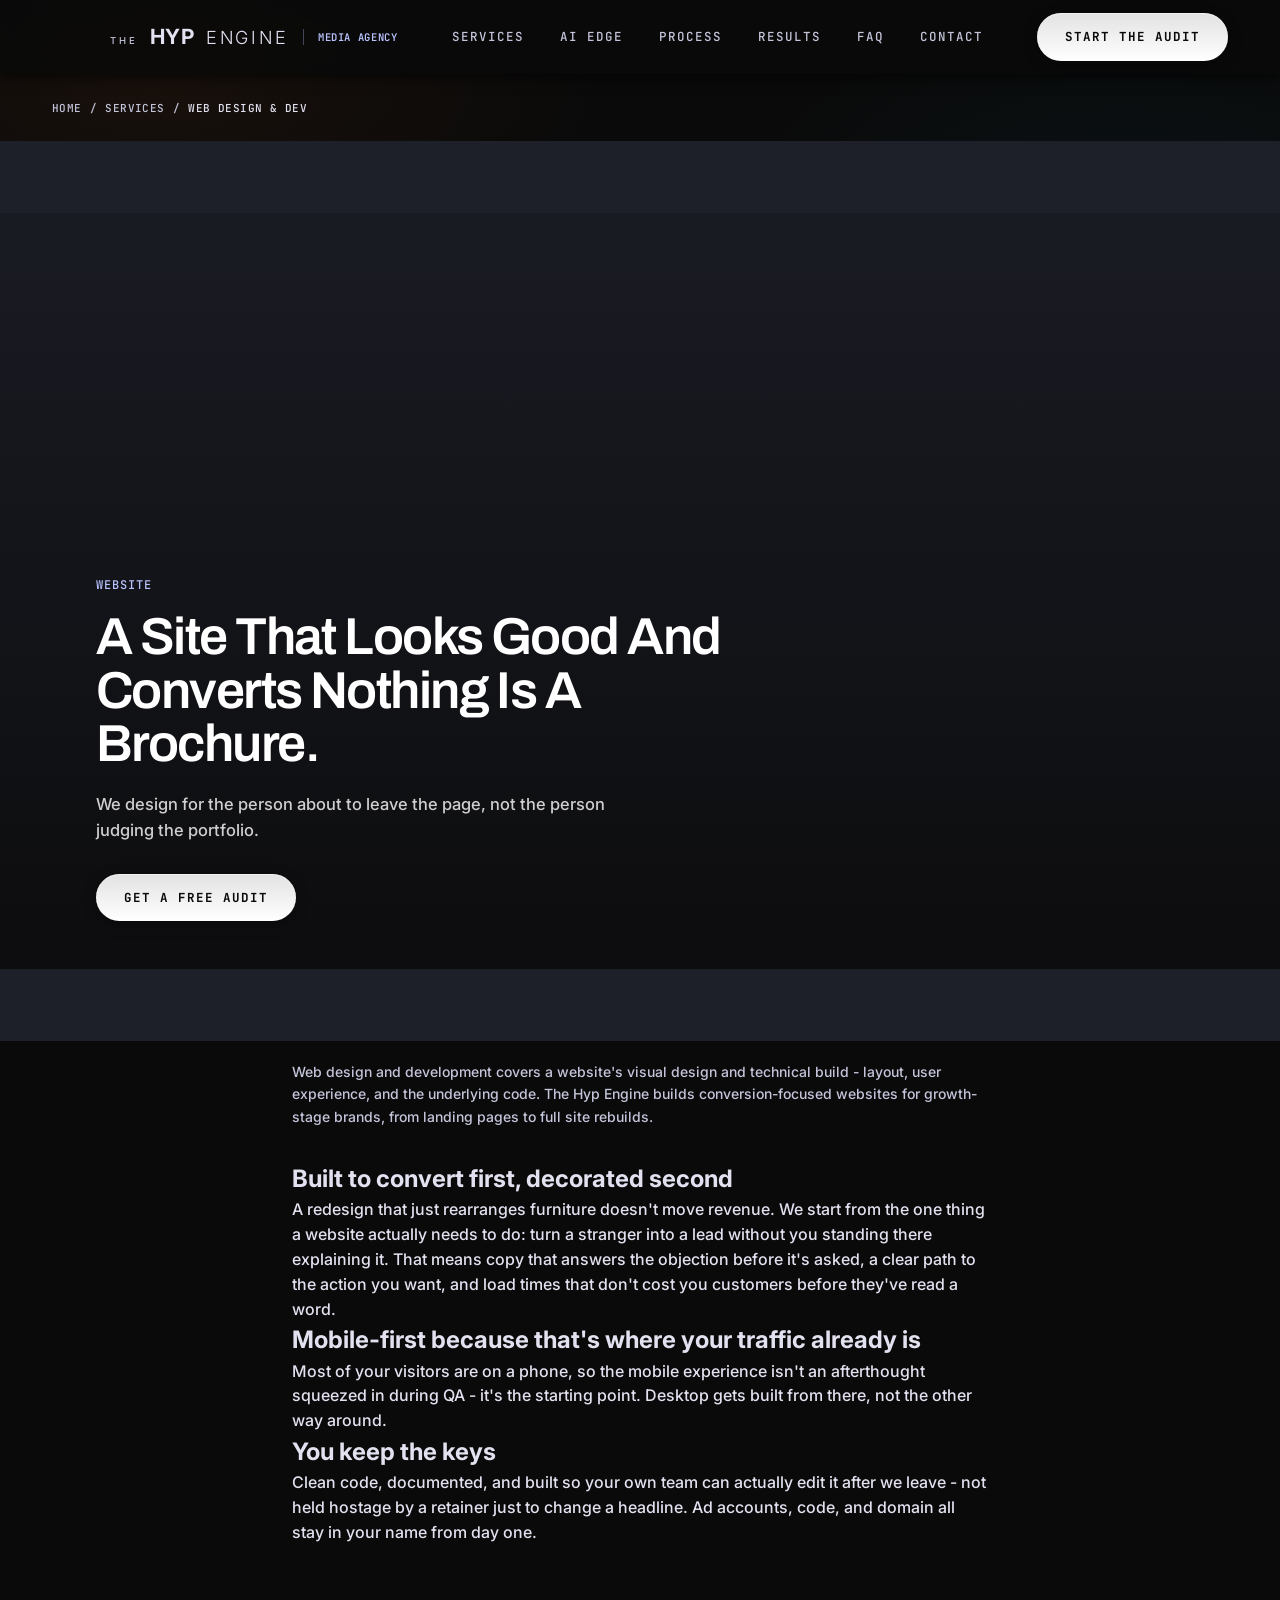
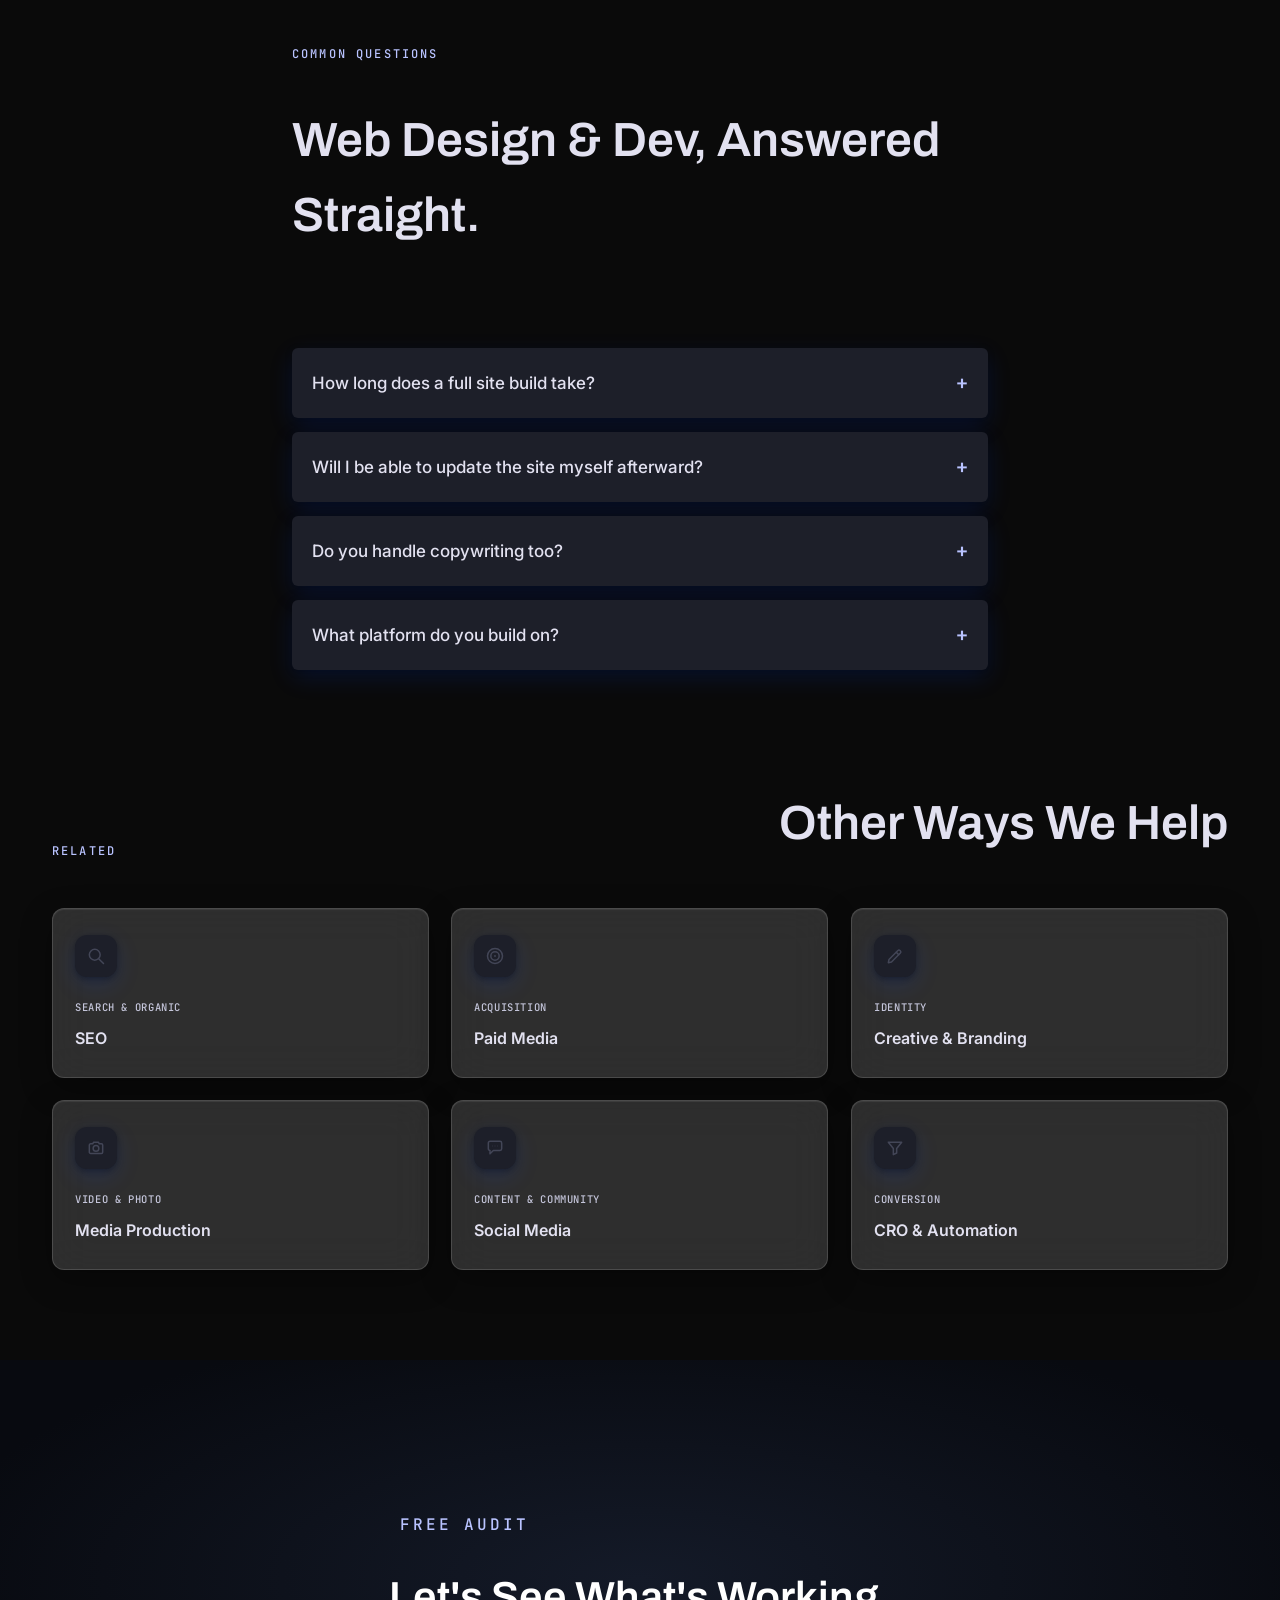
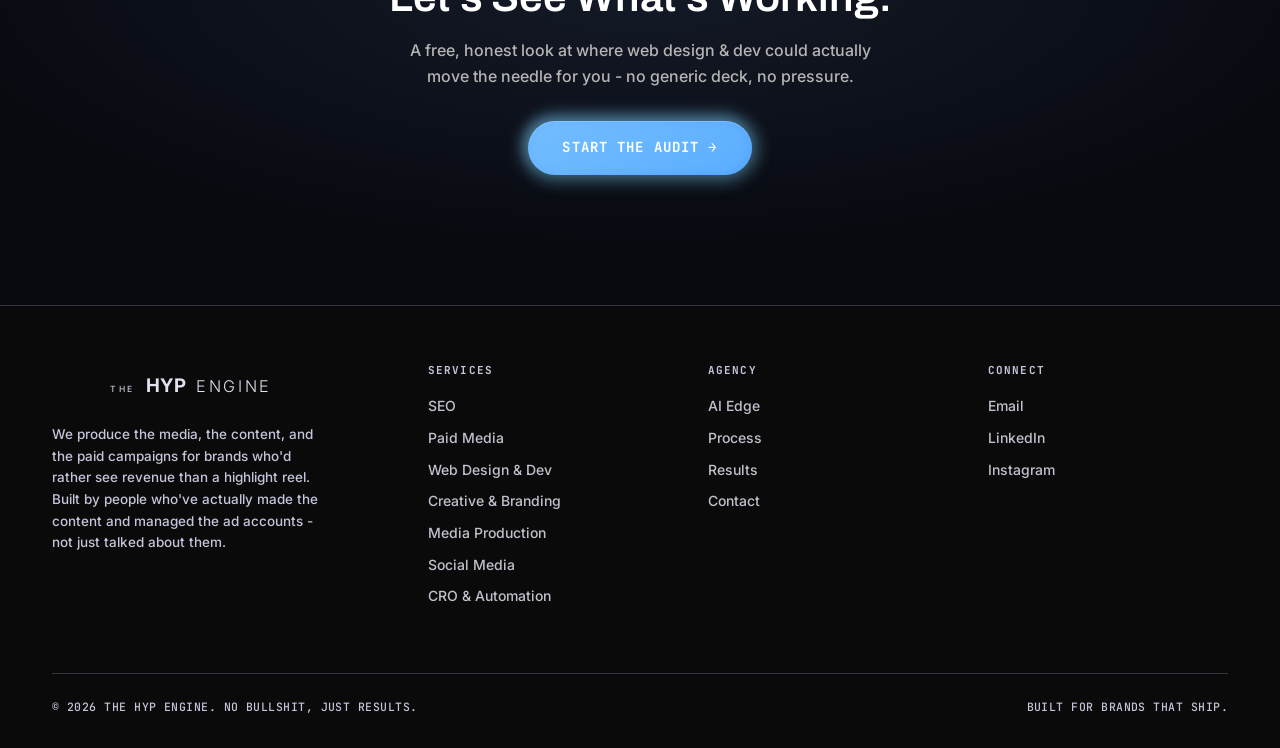
<file: web-dev/index.html>
<!DOCTYPE html>
<html lang="en">
<head>
<meta charset="UTF-8">
<meta name="viewport" content="width=device-width, initial-scale=1.0">
<title>Web Design & Development | The Hyp Engine - Media Agency</title>
<meta name="description" content="Websites built to convert, not just load fast. Mobile-first design, real page speed, and a site your own team can actually update after we leave.">
<meta name="robots" content="index, follow">
<link rel="canonical" href="https://www.thehypengine.com/web-dev/">
<meta name="theme-color" content="#F6F2E9">
<link rel="icon" type="image/png" href="/assets/favicon.png">
<link rel="apple-touch-icon" href="/assets/favicon.png">

<meta property="og:type" content="website">
<meta property="og:site_name" content="The Hyp Engine">
<meta property="og:title" content="Web Design & Development | The Hyp Engine - Media Agency">
<meta property="og:description" content="Websites built to convert, not just load fast. Mobile-first design, real page speed, and a site your own team can actually update after we leave.">
<meta property="og:url" content="https://www.thehypengine.com/web-dev/">
<meta property="og:locale" content="en_US">
<meta property="og:image" content="https://www.thehypengine.com/assets/logo.png">
<meta property="og:image:width" content="600">
<meta property="og:image:height" content="600">

<meta name="twitter:card" content="summary_large_image">
<meta name="twitter:title" content="Web Design & Development | The Hyp Engine - Media Agency">
<meta name="twitter:description" content="Websites built to convert, not just load fast. Mobile-first design, real page speed, and a site your own team can actually update after we leave.">
<meta name="twitter:image" content="https://www.thehypengine.com/assets/logo.png">

<link rel="preconnect" href="https://fonts.googleapis.com">
<link rel="preconnect" href="https://fonts.gstatic.com" crossorigin>
<link href="https://fonts.googleapis.com/css2?family=Archivo:wght@400;500;600;700&family=Inter:wght@300;400;500;600;700;800;900&family=JetBrains+Mono:wght@400;500;700&display=swap" rel="stylesheet">
<link rel="stylesheet" href="/assets/styles.css?v17">

<script type="application/ld+json">
{
  "@context": "https://schema.org",
  "@type": "Service",
  "serviceType": "Web Design & Dev",
  "provider": {
    "@type": "ProfessionalService",
    "name": "The Hyp Engine",
    "url": "https://www.thehypengine.com/",
    "logo": "https://www.thehypengine.com/assets/logo.png"
  },
  "areaServed": ["United Arab Emirates", "Worldwide"],
  "url": "https://www.thehypengine.com/web-dev/",
  "description": "Websites built to convert, not just load fast. Mobile-first design, real page speed, and a site your own team can actually update after we leave.",
  "speakable": {
    "@type": "SpeakableSpecification",
    "cssSelector": [".hero .lede", ".service-section p"]
  }
}
</script>
<script type="application/ld+json">
{
  "@context": "https://schema.org",
  "@type": "FAQPage",
  "mainEntity": [
    {
      "@type": "Question",
      "name": "How long does a full site build take?",
      "acceptedAnswer": {
        "@type": "Answer",
        "text": "Depends on scope, but a focused marketing site typically takes four to eight weeks from kickoff to launch, including content and revisions. We'll give you a real timeline during the audit, not a placeholder."
      }
    },
    {
      "@type": "Question",
      "name": "Will I be able to update the site myself afterward?",
      "acceptedAnswer": {
        "@type": "Answer",
        "text": "Yes - that's the point. We build on platforms and with code structures your team can actually maintain, not something that locks you into paying us for every small change."
      }
    },
    {
      "@type": "Question",
      "name": "Do you handle copywriting too?",
      "acceptedAnswer": {
        "@type": "Answer",
        "text": "Yes, as part of the build - copy and design developed together, not copy bolted onto a template afterward."
      }
    },
    {
      "@type": "Question",
      "name": "What platform do you build on?",
      "acceptedAnswer": {
        "@type": "Answer",
        "text": "Depends on your needs and technical team. We'll recommend the right fit during the audit rather than defaulting to whatever's easiest for us to sell."
      }
    }
  ]
}
</script>
<script type="application/ld+json">
{
  "@context": "https://schema.org",
  "@type": "BreadcrumbList",
  "itemListElement": [
    {
      "@type": "ListItem",
      "position": 1,
      "name": "Home",
      "item": "https://www.thehypengine.com/"
    },
    {
      "@type": "ListItem",
      "position": 2,
      "name": "Services",
      "item": "https://www.thehypengine.com/#services"
    },
    {
      "@type": "ListItem",
      "position": 3,
      "name": "Web Design & Dev",
      "item": "https://www.thehypengine.com/web-dev/"
    }
  ]
}
</script>
</head>
<body>

<header>
  <div class="wrap nav">
    <a href="/" class="logo">
      <span class="logo-mark-wrap" id="logoMarkHeader">
        
      </span>
      <span class="logo-text"><span class="lw-the">THE</span> <span class="lw-hyp">HYP</span> <span class="lw-engine">ENGINE</span></span>
      <span class="logo-tag"><strong>Media Agency</strong></span>
    </a>
    <nav class="links" id="navLinks">
      <a href="/#services">Services</a>
      <a href="/#ai">AI Edge</a>
      <a href="/#process">Process</a>
      <a href="/#results">Results</a>
      <a href="/#faq">FAQ</a>
      <a href="mailto:contact@thehypengine.com">Contact</a>
      <a href="/?startAudit=1" class="mobile-cta">Start The Audit &rarr;</a>
    </nav>
    <div class="nav-actions">
      <a href="/?startAudit=1" class="btn solid desktop-cta">Start The Audit</a>
      <button class="menu-toggle" id="menuToggle" aria-label="Toggle menu" aria-expanded="false" aria-controls="navLinks">
        <span class="bars"><span></span><span></span><span></span></span>
      </button>
    </div>
  </div>
</header>

<nav class="wrap breadcrumb-nav" aria-label="Breadcrumb">
  <ol style="display:flex; align-items:center; gap:8px; list-style:none; font-family:var(--mono); font-size:11px; color:var(--off-dim); letter-spacing:.04em; text-transform:uppercase; flex-wrap:wrap;">
    <li><a href="/" style="color:var(--off-dim); text-decoration:none;">Home</a></li>
    <li aria-hidden="true">/</li>
    <li><a href="/#services" style="color:var(--off-dim); text-decoration:none;">Services</a></li>
    <li aria-hidden="true">/</li>
    <li aria-current="page" style="color:var(--off);">Web Design &amp; Dev</li>
  </ol>
</nav>

<main id="top" style="padding-top:24px;">
  <section class="hero" style="padding:0;">
    <div class="service-hero-photo is-fullscreen">
      
      <div class="service-hero-scrim"></div>
      <div class="wrap">
        <div class="service-hero-content">
          <p class="hero-badge-main" style="font-family:var(--mono); font-size:12px; color:var(--signal); letter-spacing:.08em; text-transform:uppercase;">Website</p>
          <h1 style="font-family:var(--display); font-size:clamp(30px,4.4vw,52px); line-height:1.03; margin:16px 0 20px; color:#fff;">A Site That Looks Good And Converts Nothing Is A Brochure.</h1>
          <p class="lede" style="font-size:16.5px; line-height:1.6; color:rgba(255,255,255,.8); max-width:560px; margin-bottom:30px;">We design for the person about to leave the page, not the person judging the portfolio.</p>
          <div class="hero-ctas">
            <a href="/?startAudit=1" class="btn solid">Get A Free Audit</a>
          </div>
        </div>
      </div>
    </div>
  </section>

  <section style="padding:20px 0 80px;">
    <div class="wrap" style="max-width:760px;">
        <p style="font-size:14px; color:var(--off-dim); line-height:1.6; margin-bottom:32px;">Web design and development covers a website's visual design and technical build - layout, user experience, and the underlying code. The Hyp Engine builds conversion-focused websites for growth-stage brands, from landing pages to full site rebuilds.</p>
        <div class="service-section">
          <h2>Built to convert first, decorated second</h2>
          <p>A redesign that just rearranges furniture doesn't move revenue. We start from the one thing a website actually needs to do: turn a stranger into a lead without you standing there explaining it. That means copy that answers the objection before it's asked, a clear path to the action you want, and load times that don't cost you customers before they've read a word.</p>
        </div>
        <div class="service-section">
          <h2>Mobile-first because that's where your traffic already is</h2>
          <p>Most of your visitors are on a phone, so the mobile experience isn't an afterthought squeezed in during QA - it's the starting point. Desktop gets built from there, not the other way around.</p>
        </div>
        <div class="service-section">
          <h2>You keep the keys</h2>
          <p>Clean code, documented, and built so your own team can actually edit it after we leave - not held hostage by a retainer just to change a headline. Ad accounts, code, and domain all stay in your name from day one.</p>
        </div>
    </div>
  </section>

  <section class="faq" id="faq" style="padding:20px 0 80px;">
    <div class="wrap" style="max-width:760px;">
      <div class="section-head">
        <p class="eyebrow">Common Questions</p>
        <h2>Web Design & Dev, Answered Straight.</h2>
      </div>
      <div class="faq-list" style="margin-top:36px;">
        <div class="faq-item">
          <button class="faq-q" aria-expanded="false">
            <span>How long does a full site build take?</span>
            <span class="faq-icon" aria-hidden="true">+</span>
          </button>
          <div class="faq-a"><p>Depends on scope, but a focused marketing site typically takes four to eight weeks from kickoff to launch, including content and revisions. We'll give you a real timeline during the audit, not a placeholder.</p></div>
        </div>
        <div class="faq-item">
          <button class="faq-q" aria-expanded="false">
            <span>Will I be able to update the site myself afterward?</span>
            <span class="faq-icon" aria-hidden="true">+</span>
          </button>
          <div class="faq-a"><p>Yes - that's the point. We build on platforms and with code structures your team can actually maintain, not something that locks you into paying us for every small change.</p></div>
        </div>
        <div class="faq-item">
          <button class="faq-q" aria-expanded="false">
            <span>Do you handle copywriting too?</span>
            <span class="faq-icon" aria-hidden="true">+</span>
          </button>
          <div class="faq-a"><p>Yes, as part of the build - copy and design developed together, not copy bolted onto a template afterward.</p></div>
        </div>
        <div class="faq-item">
          <button class="faq-q" aria-expanded="false">
            <span>What platform do you build on?</span>
            <span class="faq-icon" aria-hidden="true">+</span>
          </button>
          <div class="faq-a"><p>Depends on your needs and technical team. We'll recommend the right fit during the audit rather than defaulting to whatever's easiest for us to sell.</p></div>
        </div>
      </div>
    </div>
  </section>

  <section style="padding:20px 0 90px;">
    <div class="wrap">
      <div class="section-head">
        <p class="eyebrow">Related</p>
        <h2>Other Ways We Help</h2>
      </div>
      <div class="related-grid" style="margin-top:32px;">
        <a href="/seo/" class="panel panel-clickable" style="text-decoration:none; color:inherit;">
          <div class="panel-icon"><span class="related-icon"><svg class="icon-seo" viewBox="0 0 24 24" fill="none" stroke="currentColor" stroke-width="1.8" stroke-linecap="round" stroke-linejoin="round"><circle cx="10.5" cy="10.5" r="6.5"></circle><line x1="15.5" y1="15.5" x2="21" y2="21"></line></svg></span></div>
          <div><span class="tag" style="font-family:var(--mono); font-size:10.5px; color:var(--off-dim); letter-spacing:.06em; text-transform:uppercase;">Search &amp; Organic</span><h3 style="font-family:var(--body); font-weight:600; font-size:16px; margin-top:8px;">SEO</h3></div>
        </a>
        <a href="/paid-media/" class="panel panel-clickable" style="text-decoration:none; color:inherit;">
          <div class="panel-icon"><span class="related-icon"><svg viewBox="0 0 24 24" fill="none" stroke="currentColor" stroke-width="1.8" stroke-linecap="round" stroke-linejoin="round"><circle class="pm-ping" cx="12" cy="12" r="9"></circle><circle cx="12" cy="12" r="5"></circle><circle cx="12" cy="12" r="1.1" fill="currentColor" stroke="none"></circle></svg></span></div>
          <div><span class="tag" style="font-family:var(--mono); font-size:10.5px; color:var(--off-dim); letter-spacing:.06em; text-transform:uppercase;">Acquisition</span><h3 style="font-family:var(--body); font-weight:600; font-size:16px; margin-top:8px;">Paid Media</h3></div>
        </a>
        <a href="/creative/" class="panel panel-clickable" style="text-decoration:none; color:inherit;">
          <div class="panel-icon"><span class="related-icon"><svg viewBox="0 0 24 24" fill="none" stroke="currentColor" stroke-width="1.8" stroke-linecap="round" stroke-linejoin="round"><path d="M4 20 L4.8 16.2 L15.5 5.5 A1.8 1.8 0 0 1 18 5.5 L18.5 6 A1.8 1.8 0 0 1 18.5 8.5 L7.8 19.2 Z"></path><line class="cr-line" x1="13.5" y1="7.5" x2="16.5" y2="10.5"></line></svg></span></div>
          <div><span class="tag" style="font-family:var(--mono); font-size:10.5px; color:var(--off-dim); letter-spacing:.06em; text-transform:uppercase;">Identity</span><h3 style="font-family:var(--body); font-weight:600; font-size:16px; margin-top:8px;">Creative &amp; Branding</h3></div>
        </a>
        <a href="/media-production/" class="panel panel-clickable" style="text-decoration:none; color:inherit;">
          <div class="panel-icon"><span class="related-icon"><svg viewBox="0 0 24 24" fill="none" stroke="currentColor" stroke-width="1.8" stroke-linecap="round" stroke-linejoin="round"><path d="M4 8.5 A1.5 1.5 0 0 1 5.5 7 H8 L9.2 5 H14.8 L16 7 H18.5 A1.5 1.5 0 0 1 20 8.5 V17 A1.5 1.5 0 0 1 18.5 18.5 H5.5 A1.5 1.5 0 0 1 4 17 Z"></path><circle class="mp-lens" cx="12" cy="12.5" r="3.4"></circle></svg></span></div>
          <div><span class="tag" style="font-family:var(--mono); font-size:10.5px; color:var(--off-dim); letter-spacing:.06em; text-transform:uppercase;">Video &amp; Photo</span><h3 style="font-family:var(--body); font-weight:600; font-size:16px; margin-top:8px;">Media Production</h3></div>
        </a>
        <a href="/social/" class="panel panel-clickable" style="text-decoration:none; color:inherit;">
          <div class="panel-icon"><span class="related-icon"><svg viewBox="0 0 24 24" fill="none" stroke="currentColor" stroke-width="1.8" stroke-linecap="round" stroke-linejoin="round"><path d="M4 6 A2 2 0 0 1 6 4 H18 A2 2 0 0 1 20 6 V13 A2 2 0 0 1 18 15 H10 L6 19 V15 H6 A2 2 0 0 1 4 13 Z"></path><circle class="sc-dot sc-dot-1" cx="9" cy="9.5" r="0.9" fill="currentColor" stroke="none"></circle><circle class="sc-dot sc-dot-2" cx="12" cy="9.5" r="0.9" fill="currentColor" stroke="none"></circle><circle class="sc-dot sc-dot-3" cx="15" cy="9.5" r="0.9" fill="currentColor" stroke="none"></circle></svg></span></div>
          <div><span class="tag" style="font-family:var(--mono); font-size:10.5px; color:var(--off-dim); letter-spacing:.06em; text-transform:uppercase;">Content &amp; Community</span><h3 style="font-family:var(--body); font-weight:600; font-size:16px; margin-top:8px;">Social Media</h3></div>
        </a>
        <a href="/cro/" class="panel panel-clickable" style="text-decoration:none; color:inherit;">
          <div class="panel-icon"><span class="related-icon"><svg viewBox="0 0 24 24" fill="none" stroke="currentColor" stroke-width="1.8" stroke-linecap="round" stroke-linejoin="round"><path d="M4 5 H20 L14 12.5 V18 L10 20 V12.5 Z"></path><circle class="cro-dot cro-dot-1" cx="12" cy="7" r="0.9" fill="currentColor" stroke="none"></circle><circle class="cro-dot cro-dot-2" cx="12" cy="7" r="0.9" fill="currentColor" stroke="none"></circle></svg></span></div>
          <div><span class="tag" style="font-family:var(--mono); font-size:10.5px; color:var(--off-dim); letter-spacing:.06em; text-transform:uppercase;">Conversion</span><h3 style="font-family:var(--body); font-weight:600; font-size:16px; margin-top:8px;">CRO &amp; Automation</h3></div>
        </a>
      </div>
    </div>
  </section>

  <section class="cta">
    <div class="wrap" style="text-align:center; position:relative; z-index:2;">
      <p class="eyebrow" style="color:var(--signal);">Free Audit</p>
      <h2 style="font-family:var(--display); font-size:clamp(28px,4vw,42px); margin:14px 0 20px; color:#fff;">Let's See What's Working.</h2>
      <p style="color:rgba(245,243,238,.72); max-width:480px; margin:0 auto 32px;">A free, honest look at where web design & dev could actually move the needle for you - no generic deck, no pressure.</p>
      <a href="/?startAudit=1" class="btn">Start The Audit &rarr;</a>
    </div>
  </section>
</main>

<footer>
  <div class="wrap">
    <div class="foot-grid">
      <div>
        <div class="foot-logo">
          <span class="logo-mark-wrap" id="logoMarkFooter">
            
          </span>
          <span class="logo-text"><span class="lw-the">THE</span> <span class="lw-hyp">HYP</span> <span class="lw-engine">ENGINE</span></span>
        </div>
        <p>We produce the media, the content, and the paid campaigns for brands who'd rather see revenue than a highlight reel. Built by people who've actually made the content and managed the ad accounts - not just talked about them.</p>
      </div>
      <div class="foot-col">
        <h4>Services</h4>
        <a href="/seo/">SEO</a>
        <a href="/paid-media/">Paid Media</a>
        <a href="/web-dev/">Web Design &amp; Dev</a>
        <a href="/creative/">Creative &amp; Branding</a>
        <a href="/media-production/">Media Production</a>
        <a href="/social/">Social Media</a>
        <a href="/cro/">CRO &amp; Automation</a>
      </div>
      <div class="foot-col">
        <h4>Agency</h4>
        <a href="/#ai">AI Edge</a>
        <a href="/#process">Process</a>
        <a href="/#results">Results</a>
        <a href="mailto:contact@thehypengine.com">Contact</a>
      </div>
      <div class="foot-col">
        <h4>Connect</h4>
        <a href="mailto:contact@thehypengine.com">Email</a>
        <a href="#">LinkedIn</a>
        <a href="https://www.instagram.com/thehypengine" target="_blank" rel="noopener noreferrer">Instagram</a>
      </div>
    </div>
    <div class="foot-bottom">
      <span>&copy; 2026 THE HYP ENGINE. NO BULLSHIT, JUST RESULTS.</span>
      <span>BUILT FOR BRANDS THAT SHIP.</span>
    </div>
  </div>
</footer>

<script src="/assets/site.js?v4" defer></script>
</body>
</html>
</file>
<file: assets/styles.css>
:root{
    --black: #0A0A0A;
    --panel: #1D1F29;
    --panel-2: #282934;
    --steel: #434657;
    --steel-dim: #33343F;
    --signal: #B9C3FF;
    --signal-dim: #0047FF;
    --rev: #7FD4FF;
    --rev-dim: #00A8E8;
    --off: #E2E1F0;
    --off-dim: #C4C5DA;
    --ink: #00228A;
    --display: 'Archivo', sans-serif;
    --body: 'Inter', -apple-system, BlinkMacSystemFont, sans-serif;
    --mono: 'JetBrains Mono', monospace;
    --wordmark: 'Inter', sans-serif;

    /* neumorphic surface tokens (dark variant) */
    --neu-bg: #1D1F29;
    --neu-radius: 12px;
    --neu-radius-sm: 6px;
    --neu-light: rgba(255,255,255,.05);
    --neu-dark: rgba(0,0,0,.6);
    --neu-raised: 0 12px 40px rgba(0,71,255,.18), 0 2px 8px rgba(0,0,0,.5);
    --neu-raised-sm: 0 8px 24px rgba(0,71,255,.14), 0 2px 6px rgba(0,0,0,.4);
    --neu-pressed: inset 4px 4px 9px var(--neu-dark), inset -3px -3px 7px var(--neu-light);
    --neu-pressed-lg: inset 6px 6px 14px var(--neu-dark), inset -5px -5px 12px var(--neu-light);
    --header-bg: rgba(10,10,10,.86);
    --grid-line-opacity: .5;

    /* glassmorphism tokens */
    --glass-bg: rgba(255,255,255,.15);
    --glass-border: rgba(255,255,255,.14);
    --glass-blur: 20px;
  }
  html{ transition:background-color .4s ease; }
  body{ transition:background-color .4s ease, color .4s ease; }

  .liquid-glass{
    background:var(--glass-bg);
    backdrop-filter:blur(var(--glass-blur));
    -webkit-backdrop-filter:blur(var(--glass-blur));
    border:none;
    box-shadow:inset 0 1px 1px rgba(255,255,255,.1);
    position:relative;
    overflow:hidden;
  }
  .liquid-glass::before{
    content:'';
    position:absolute; inset:0;
    border-radius:inherit;
    padding:1.4px;
    background:linear-gradient(180deg,
      rgba(255,255,255,.45) 0%,
      rgba(255,255,255,.15) 20%,
      rgba(255,255,255,0) 40%,
      rgba(255,255,255,0) 60%,
      rgba(255,255,255,.15) 80%,
      rgba(255,255,255,.45) 100%);
    -webkit-mask:linear-gradient(#fff 0 0) content-box, linear-gradient(#fff 0 0);
    -webkit-mask-composite:xor;
    mask-composite:exclude;
    pointer-events:none;
  }

  .grain-overlay{
    position:fixed; inset:0; z-index:2;
    pointer-events:none;
    filter:url(#grainFilter);
    opacity:.025;
    mix-blend-mode:multiply;
  }
  .custom-cursor{
    position:fixed; top:0; left:0; z-index:400;
    pointer-events:none;
    opacity:0;
    transition:opacity .3s ease;
  }
  .custom-cursor.active{ opacity:1; }
  .cursor-dot{
    position:fixed; top:0; left:0;
    width:4px; height:4px; margin:-2px 0 0 -2px;
    border-radius:50%;
    background:#fff;
    box-shadow:0 0 6px rgba(185,195,255,.9), 0 0 14px rgba(185,195,255,.45);
    transition:opacity .2s ease;
  }
  .cursor-ring{
    position:fixed; top:0; left:0;
    width:30px; height:30px; margin:-15px 0 0 -15px;
    border-radius:50%;
    background:transparent;
    border:1px solid rgba(185,195,255,.75);
    box-shadow:0 0 10px rgba(185,195,255,.25), inset 0 0 8px rgba(185,195,255,.12);
    opacity:.9;
    transition:width .25s ease, height .25s ease, margin .25s ease, opacity .25s ease, border-color .25s ease, box-shadow .25s ease;
  }
  .custom-cursor.hover .cursor-ring{
    width:52px; height:52px; margin:-26px 0 0 -26px;
    border-color:rgba(127,212,255,.9);
    box-shadow:0 0 16px rgba(127,212,255,.35), inset 0 0 10px rgba(127,212,255,.15);
    opacity:1;
  }
  .custom-cursor.hover .cursor-dot{ opacity:0; }
  @media (prefers-reduced-motion: reduce){
    .cursor-ring{ transition:none; }
  }
  @media (hover:none), (pointer:coarse){
    .custom-cursor{ display:none; }
  }
  .click-spark{
    position:fixed; top:0; left:0;
    width:5px; height:5px; border-radius:1px;
    pointer-events:none; z-index:150;
    animation:spark-burst .55s cubic-bezier(.25,.8,.4,1) forwards;
  }
  @keyframes spark-burst{
    0%{ transform:translate(-50%,-50%) translate(0,0) rotate(0deg); opacity:1; }
    100%{ transform:translate(-50%,-50%) translate(var(--tx), calc(var(--ty) + 18px)) rotate(200deg); opacity:0; }
  }
  @media (prefers-reduced-motion: reduce){
    .click-spark{ display:none; }
  }
  body.custom-cursor-active, body.custom-cursor-active a, body.custom-cursor-active button,
  body.custom-cursor-active input, body.custom-cursor-active textarea{
    cursor:none;
  }

  *{ margin:0; padding:0; box-sizing:border-box; }
  html.lenis, html.lenis body{ height:auto; }
  .lenis.lenis-smooth{ scroll-behavior:auto; }
  .lenis.lenis-stopped{ overflow:hidden; }
  body{
    background-color:var(--black);
    background-image:
      radial-gradient(ellipse 60% 45% at 12% 8%, rgba(255,111,26,.06), transparent 60%),
      radial-gradient(ellipse 55% 50% at 88% 30%, rgba(0,168,232,.06), transparent 60%),
      radial-gradient(ellipse 60% 50% at 15% 68%, rgba(0,168,232,.05), transparent 60%),
      radial-gradient(ellipse 55% 45% at 90% 95%, rgba(255,111,26,.05), transparent 60%);
    background-attachment:fixed;
    background-repeat:no-repeat;
    color:var(--off);
    font-family:var(--body);
    font-weight:500;
    font-size:16px;
    line-height:1.55;
    -webkit-font-smoothing:antialiased;
    -moz-osx-font-smoothing:grayscale;
    text-rendering:optimizeLegibility;
    overflow-x:hidden;
    overflow-x:clip;
    transition:background-color .4s ease, color .4s ease;
  }  ::selection{ background:var(--signal); color:var(--ink); }

  a{ color:inherit; text-decoration:none; }
  button{ font-family:inherit; cursor:pointer; border:none; background:none; color:inherit; }

  .wrap{ max-width:1240px; margin:0 auto; padding:0 32px; position:relative; z-index:2; }

  :focus-visible{ outline:2px solid var(--rev); outline-offset:3px; }

  /* ---------- utility text ---------- */
  .eyebrow{
    font-family:var(--mono);
    font-size:12px;
    letter-spacing:.18em;
    text-transform:uppercase;
    color:var(--signal);
    display:flex; align-items:center;
  }
  .eyebrow-center{ justify-content:center; }

  /* ---------- spotlight-hover utility ---------- */
  .spot-hover{ position:relative; }
  .spot-hover::before{
    content:"";
    position:absolute; inset:0;
    background:radial-gradient(150px circle at var(--mx,50%) var(--my,50%),
      rgba(127,212,255,.2), rgba(0,168,232,.14) 45%, transparent 70%);
    opacity:0;
    transition:opacity .3s ease;
    pointer-events:none;
    z-index:0;
  }
  .spot-hover:hover::before{ opacity:1; }
  .spot-hover > *{ position:relative; z-index:1; }
  @media (prefers-reduced-motion: reduce), (hover:none){
    .spot-hover::before{ display:none; }
  }

  .hero-badge{
    display:inline-flex; align-items:center; gap:10px;
    flex-wrap:wrap; row-gap:6px;
    font-family:var(--mono);
    font-size:13px; font-weight:600; letter-spacing:.06em; text-transform:uppercase;
    color:var(--off-dim);
    background:var(--neu-bg);
    border:none;
    border-radius:30px;
    box-shadow:var(--neu-raised-sm);
    padding:10px 18px;
    margin-bottom:24px;
  }
  .hero-badge-main{
    color:var(--signal);
    font-size:15px;
    letter-spacing:.04em;
  }
  .hero-badge-dot{
    width:8px; height:8px; border-radius:50%;
    background:var(--signal); flex-shrink:0;
    box-shadow:0 0 10px 2px rgba(0,168,232,.6);
    animation: pulse 1.8s ease-in-out infinite;
  }

  /* ================= NAV ================= */
  header{
    position:fixed; top:0; left:0; right:0; z-index:100;
    background:var(--header-bg);
    backdrop-filter:blur(10px);
    border-bottom:none;
    box-shadow:0 4px 12px var(--neu-dark);
  }
  .nav{
    display:flex; align-items:center; justify-content:space-between;
    height:74px;
  }
  .nav-actions{ display:flex; align-items:center; gap:16px; }
  .logo{
    font-family:var(--wordmark);
    font-size:19px;
    font-weight:600;
    letter-spacing:.09em;
    display:flex; align-items:center; gap:10px;
  }
  .logo-text{ white-space:nowrap; flex-shrink:0; }
  .logo-text .lw-the{
    font-weight:500; color:var(--off-dim); font-size:.5em; letter-spacing:.3em;
    margin-right:6px;
  }
  .logo-text .lw-hyp{ font-weight:700; color:var(--off); font-size:1.1em; letter-spacing:.01em; }
  .logo-text .lw-engine{ font-weight:300; color:var(--off); font-size:.95em; letter-spacing:.16em; margin-left:5px; }
  .logo .dot{
    width:9px; height:9px; border-radius:50%;
    background:var(--signal);
    box-shadow:0 0 12px 2px var(--signal);
    animation: pulse 1.8s ease-in-out infinite;
  }
  .logo-mark-wrap{
    position:relative;
    width:48px; height:48px; flex-shrink:0;
    display:flex; align-items:center; justify-content:center;
    transform-style:preserve-3d;
    perspective:400px;
    transition:transform .3s cubic-bezier(.34,1.56,.64,1);
    will-change:transform;
  }
  .logo-mark-img{
    width:100%; height:100%; object-fit:contain;
    transition:filter .3s ease;
  }
  .logo:hover .logo-mark-wrap{ transform:scale(1.14); }
  .logo-mark-wrap.pulse{ animation:logo-pulse .5s ease-in-out; }
  @keyframes logo-pulse{
    0%, 100%{ transform:scale(1.14); }
    40%{ transform:scale(1.32); }
  }
  .logo-mark-wrap::before, .logo-mark-wrap::after{
    content:"";
    position:absolute;
    inset:-4px;
    border-radius:50%;
    border:2px solid var(--signal);
    opacity:0;
    pointer-events:none;
  }
  .logo-mark-wrap.pulse::before{
    animation:logo-ring-burst .65s ease-out;
  }
  .logo-mark-wrap.pulse::after{
    animation:logo-ring-burst .65s ease-out .1s;
  }
  @keyframes logo-ring-burst{
    0%{ opacity:.85; transform:scale(1); }
    100%{ opacity:0; transform:scale(2.1); }
  }
  @media (prefers-reduced-motion: reduce){
    .logo-mark-wrap.pulse{ animation:none; }
    .logo-mark-wrap.pulse::before, .logo-mark-wrap.pulse::after{ animation:none; }
  }
  .logo-tag{
    font-family:var(--mono);
    font-size:10.5px; font-weight:500; letter-spacing:.06em; text-transform:uppercase;
    color:var(--off-dim);
    border-left:1px solid var(--steel);
    padding-left:14px; margin-left:4px;
    white-space:nowrap;
  }
  .logo-tag strong{ color:var(--signal); font-weight:600; }
  @keyframes pulse{ 0%,100%{ opacity:1; transform:scale(1);} 50%{ opacity:.4; transform:scale(.72);} }

  nav.links{ display:flex; gap:36px; }
  nav.links a{
    font-family:var(--mono); font-size:12.5px; letter-spacing:.08em; text-transform:uppercase;
    color:var(--off-dim); transition:color .2s;
    position:relative;
  }
  nav.links a::after{
    content:"";
    position:absolute; left:0; right:100%; bottom:-6px; height:2px;
    background:var(--signal);
    box-shadow:0 0 8px rgba(0,168,232,.7);
    transition:right .25s ease;
  }
  nav.links a:hover{ color:var(--off); }
  nav.links a:hover::after{ right:0; }

  .menu-toggle{
    display:none;
    width:38px; height:38px;
    align-items:center; justify-content:center;
    background:var(--neu-bg);
    border:none;
    border-radius:10px;
    box-shadow:var(--neu-raised-sm);
    flex-shrink:0;
  }
  .menu-toggle .bars{ position:relative; width:16px; height:11px; }
  .menu-toggle .bars span{
    position:absolute; left:0; right:0; height:1.5px; background:var(--off);
    transition:transform .25s, opacity .2s, top .25s;
  }
  .menu-toggle .bars span:nth-child(1){ top:0; }
  .menu-toggle .bars span:nth-child(2){ top:5px; }
  .menu-toggle .bars span:nth-child(3){ top:10px; }
  .menu-toggle.open .bars span:nth-child(1){ top:5px; transform:rotate(45deg); }
  .menu-toggle.open .bars span:nth-child(2){ opacity:0; }
  .menu-toggle.open .bars span:nth-child(3){ top:5px; transform:rotate(-45deg); }

  .mobile-cta{ display:none; }

  .btn{
    font-family:var(--mono);
    font-size:12.5px; letter-spacing:.08em; text-transform:uppercase;
    padding:14px 28px;
    border:none;
    border-radius:999px;
    background:var(--neu-bg);
    color:var(--signal);
    position:relative;
    box-shadow:var(--neu-raised-sm);
    transition:color .25s, transform .2s ease, box-shadow .2s ease;
    display:inline-flex; align-items:center; gap:8px;
  }
  .btn:hover{
    color:var(--rev);
    transform:translateY(-2px);
    box-shadow:7px 7px 14px var(--neu-dark), -5px -5px 12px var(--neu-light), 0 0 18px rgba(0,168,232,.25);
  }
  .btn:active{
    color:var(--signal);
    transform:translateY(0);
    box-shadow:var(--neu-pressed);
  }
  .btn.ghost{ color:var(--off-dim); }
  .btn.ghost:hover{ color:var(--off); box-shadow:7px 7px 14px var(--neu-dark), -5px -5px 12px var(--neu-light); }
  .btn.solid{
    background:linear-gradient(180deg, #E2E2E2, #FFFFFF);
    color:#0A0A0A; font-weight:700;
    box-shadow:0 4px 14px rgba(0,0,0,.35), inset 0 1px 1px rgba(255,255,255,.6);
    transition:color .25s, transform .2s ease, box-shadow .2s ease, background .25s ease;
  }
  .btn.solid:hover{
    color:#0A0A0A; transform:translateY(-2px);
    background:linear-gradient(180deg, #EDEDED, #FFFFFF);
    box-shadow:0 0 28px 4px rgba(0,71,255,.45), 0 6px 18px rgba(0,0,0,.4), inset 0 1px 1px rgba(255,255,255,.7);
  }
  .btn.solid:active{
    transform:translateY(0);
    box-shadow:0 0 16px 2px rgba(0,71,255,.35), inset 0 2px 4px rgba(0,0,0,.15);
  }

  /* ================= TICKER ================= */
  .ticker-band{
    position:fixed; top:74px; left:0; right:0; z-index:99;
    height:8px;
    overflow:hidden;
    background:var(--neu-bg);
    box-shadow:inset 0 2px 4px var(--neu-dark),
               inset 0 -1px 2px var(--neu-light);
  }
  .ticker-band::before{
    content:"";
    position:absolute; left:0; right:0; top:50%; transform:translateY(-50%);
    height:3px;
    border-radius:999px;
    background:linear-gradient(90deg,
      transparent 0%,
      var(--rev) 35%,
      var(--signal) 50%,
      var(--rev) 65%,
      transparent 100%);
    background-size:200% 100%;
    animation:accent-flow 6s linear infinite;
    opacity:.5;
  }
  @keyframes accent-flow{
    from{ background-position:200% 0; }
    to{ background-position:-200% 0; }
  }
  .progress-track{
    position:absolute; left:0; right:0; top:50%; transform:translateY(-50%);
    height:3px;
    background:transparent;
    z-index:2;
  }
  .progress-fill{
    height:100%; width:0%;
    border-radius:999px;
    background:linear-gradient(90deg, var(--rev), var(--signal));
    box-shadow:0 0 8px rgba(0,168,232,.55);
    transition:width .1s linear;
  }
  @media (prefers-reduced-motion: reduce){
    .ticker-band::before{ animation:none; }
  }

  main{ padding-top:90px; }
  .breadcrumb-nav{ padding-top:100px; position:relative; z-index:2; }

  /* ================= HERO ================= */
  .hero{
    position:relative;
    padding:96px 0 120px;
    min-height:100vh;
    min-height:100dvh;
    display:flex;
    align-items:center;
    overflow:hidden;
    background:linear-gradient(135deg, var(--panel) 0%, var(--neu-bg) 60%);
    transition:background-color .4s ease;
  }  .parallax-layer{
    position:absolute; inset:0;
    will-change:transform;
  }

  /* ================= SCRUB HERO (scroll-scrubbed video intro) ================= */
  .scrub-hero-track{
    position:relative;
    height:720vh;
    min-height:4200px;
    --scrub-fg:#ffffff;
    --scrub-fg-soft:rgba(255,255,255,.78);
    --scrub-fg-faint:rgba(255,255,255,.55);
    --scrub-shade:#0A0A0A;
    --scrub-rule:rgba(255,255,255,.2);
    --scrub-ease:cubic-bezier(.22,.61,.36,1);
    --scrub-pill-bg:#ffffff;
    --scrub-pill-fg:#0a0908;
  }
  .scrub-hero-sticky{
    position:sticky;
    top:0;
    height:100vh;
    height:100dvh;
    overflow:hidden;
    background:var(--scrub-shade);
  }
  .scrub-boot{
    position:absolute; inset:0; z-index:90;
    display:flex; flex-direction:column; align-items:center; justify-content:center; gap:16px;
    background:var(--scrub-shade);
    transition:opacity .7s var(--scrub-ease), visibility .7s;
  }
  .scrub-boot.done{ opacity:0; visibility:hidden; }
  .scrub-boot p{ font-size:12.5px; letter-spacing:.05em; color:var(--scrub-fg-faint); font-family:'Inter',sans-serif; }
  .scrub-bar{ width:150px; height:1px; background:var(--scrub-rule); overflow:hidden; }
  .scrub-bar i{ display:block; height:100%; width:100%; background:var(--scrub-fg); transform:scaleX(0); transform-origin:0 50%; }
  .scrub-stage{ position:absolute; inset:0; z-index:0; overflow:hidden; background:var(--scrub-shade); }
  .scrub-stage video{
    position:absolute; top:50%; left:50%; width:100%; height:100%;
    transform:translate(-50%,-50%) scale(1.02); object-fit:cover; object-position:center top; filter:contrast(1.02) brightness(.68); will-change:transform;
  }
  .scrub-veil{
    position:absolute; inset:0; pointer-events:none;
    background:linear-gradient(to bottom, rgba(0,0,0,.38) 0%, rgba(0,0,0,0) 22%, rgba(0,0,0,0) 78%, rgba(0,0,0,.42) 100%), rgba(0,0,0,.2);
  }
  .scrub-grain{
    position:absolute; inset:-50%; opacity:.13; mix-blend-mode:multiply; pointer-events:none;
    background-image:url("data:image/svg+xml;utf8,<svg xmlns='http://www.w3.org/2000/svg' width='140' height='140'><filter id='n'><feTurbulence type='fractalNoise' baseFrequency='.85' numOctaves='3'/></filter><rect width='140' height='140' filter='url(%23n)' opacity='.5'/></svg>");
  }
  .scrub-meter{
    position:absolute; top:0; left:0; z-index:50; height:2px; width:100%;
    transform:scaleX(0); transform-origin:0 50%; background:var(--scrub-fg); opacity:.55;
  }
  .scrub-panels{ position:absolute; inset:0; z-index:20; pointer-events:none; }
  .scrub-panel{
    position:absolute; inset:0; display:flex; flex-direction:column;
    align-items:flex-start; justify-content:center; text-align:left;
    padding:150px clamp(24px, 6vw, 80px) 60px;
    will-change:opacity,transform;
  }
  .js .scrub-panel{ opacity:0; }
  .scrub-panel-inner{
    max-width:420px;
    display:flex; flex-direction:column; align-items:flex-start;
  }
  .scrub-eyebrow{
    display:flex; align-items:center; justify-content:flex-start; flex-wrap:wrap;
    gap:6px 12px; font-family:'Inter',sans-serif; font-size:12.5px; letter-spacing:.045em; color:var(--scrub-fg-soft);
    margin-bottom:clamp(16px,2vw,22px); max-width:min(46ch, 100%); text-align:center;
  }
  .scrub-h1{
    font-family:var(--display); color:var(--scrub-fg); font-weight:700;
    font-size:clamp(27px, 4.6vw, 60px); line-height:1.02; letter-spacing:-.03em; max-width:15ch;
    margin:0;
  }
  .scrub-sub{
    margin-top:clamp(18px,2.2vw,28px); font-family:'Inter',sans-serif; font-size:clamp(15px,1.28vw,19px);
    line-height:1.5; letter-spacing:-.008em; color:var(--scrub-fg-soft); max-width:min(46ch, 100%);
  }
  .scrub-cta{ margin-top:clamp(28px,3.4vw,44px); pointer-events:auto; width:100%; display:flex; justify-content:flex-start; }
  .scrub-pill{
    display:inline-flex; align-items:center; justify-content:center; height:48px;
    padding:0 27px; border-radius:999px; background:var(--scrub-pill-bg); color:var(--scrub-pill-fg);
    font-family:'Inter',sans-serif; font-size:15px; font-weight:500; letter-spacing:-.008em; text-decoration:none;
    white-space:nowrap; border:1px solid rgba(10,9,8,.12);
    box-shadow:0 4px 14px rgba(0,0,0,.35), inset 0 1px 1px rgba(255,255,255,.6);
    transition:background .25s ease, box-shadow .2s ease, color .25s ease;
  }
  /* matches the header CTA - no transform here, the magnetic script owns it */
  .scrub-pill:hover{
    background:linear-gradient(180deg, #EDEDED, #FFFFFF);
    color:var(--scrub-pill-fg);
    box-shadow:0 0 28px 4px rgba(0,71,255,.45), 0 6px 18px rgba(0,0,0,.4), inset 0 1px 1px rgba(255,255,255,.7);
  }
  .scrub-pill:active{
    box-shadow:0 0 16px 2px rgba(0,71,255,.35), inset 0 2px 4px rgba(0,0,0,.15);
  }
  @media (max-width:720px){
    .scrub-h1{ max-width:12ch; font-size:clamp(26px, 8vw, 42px); }
    .scrub-sub{ font-size:14px; max-width:34ch; }
  }
  @media (max-width:420px){
    .scrub-h1{ max-width:11ch; font-size:clamp(24px, 8.5vw, 32px); }
    .scrub-eyebrow{ font-size:11px; letter-spacing:.04em; max-width:28ch; }
    .scrub-cta .scrub-pill{ width:100%; max-width:280px; height:44px; padding:0 20px; font-size:14px; }
  }
  @media (prefers-reduced-motion: reduce){
    .scrub-hero-track{ height:auto; min-height:0; }
    .scrub-hero-sticky{ position:relative; top:0; height:auto; min-height:600px; }
    .scrub-panel{ position:relative; opacity:1 !important; transform:none !important; padding:80px clamp(20px,5vw,60px); }
  }

  /* ================= SERVICES LIST (typographic, no tiles) ================= */
  /* ================= SECTION DIVIDER GLOW ================= */
  .section-divider{
    width:100%; height:1px; position:relative; overflow:visible; margin:0;
    background:linear-gradient(90deg, transparent 0%, rgba(185,195,255,.18) 30%, rgba(127,212,255,.35) 50%, rgba(185,195,255,.18) 70%, transparent 100%);
  }
  .section-divider::before{
    content:''; position:absolute; top:-6px; left:50%; transform:translateX(-50%);
    width:140px; height:13px;
    background:radial-gradient(ellipse, rgba(127,212,255,.45) 0%, transparent 70%);
  }

  /* ================= ABOUT ================= */
  .about-section{ padding:160px 0 80px; background:#0A0A0A; position:relative; }
  .about-section::before{
    content:''; position:absolute; inset:0; pointer-events:none;
    background-image: radial-gradient(rgba(185,195,255,.045) 1px, transparent 1px);
    background-size:28px 28px;
    mask-image:linear-gradient(to bottom, transparent 0%, rgba(0,0,0,.7) 20%, rgba(0,0,0,.7) 80%, transparent 100%);
  }
  .about-label{
    font-family:var(--mono); font-size:12px; color:var(--signal); letter-spacing:.14em; text-transform:uppercase;
    margin-bottom:20px; display:flex; align-items:center; gap:10px;
  }
  .about-label::before{
    content:''; display:inline-block; width:24px; height:1px;
    background:var(--signal); opacity:.7;
  }
  .about-heading{
    font-family:var(--display); font-size:clamp(30px,4.6vw,58px); line-height:1.15; color:var(--off); max-width:18ch; margin:0;
  }
  .about-heading em{ font-style:italic; color:var(--off-dim); }

  .section-sub{
    font-family:var(--body); font-size:clamp(14.5px,1.15vw,17px); line-height:1.6;
    color:var(--off-dim); max-width:52ch; margin:22px 0 0;
  }

  /* ================= FEATURED ================= */
  .featured-section{ padding:40px 0 100px; background:#0A0A0A; }
  .featured-media{ position:relative; border-radius:24px; overflow:hidden; aspect-ratio:16/9; }
  .featured-media video{ width:100%; height:100%; object-fit:cover; }
  .featured-overlay{
    position:absolute; inset:0;
    background:linear-gradient(to top, rgba(0,0,0,.6), transparent 55%);
    display:flex; align-items:flex-end; justify-content:space-between; gap:24px;
    padding:32px; flex-wrap:wrap;
  }
  .featured-cta{
    display:inline-flex; align-items:center; border-radius:999px; padding:14px 28px;
    font-family:var(--body); font-size:14px; font-weight:500; color:#fff; text-decoration:none;
    transition:transform .3s ease;
  }
  .featured-cta:hover{ transform:scale(1.05); }

  /* ================= PHILOSOPHY ================= */
  .philosophy-section{ padding:100px 0 140px; background:#0A0A0A; position:relative; overflow:hidden; }
  .philosophy-section::after{
    content:''; position:absolute; bottom:0; left:0; right:0; height:320px; pointer-events:none;
    background:radial-gradient(ellipse 80% 60% at 20% 100%, rgba(185,195,255,.06) 0%, transparent 70%);
  }
  .philosophy-heading{
    font-family:var(--display); font-size:clamp(36px,5.6vw,72px); color:var(--off); margin:0 0 32px;
  }
  .philosophy-heading em{ font-style:italic; color:var(--signal); }
  .philosophy-rule{
    width:48px; height:2px; margin:0 0 32px;
    background:linear-gradient(90deg, var(--signal), rgba(127,212,255,.4));
    border-radius:2px;
  }
  @media (max-width:640px){
    .about-section{ padding:120px 0 60px; }
    .featured-section{ padding:20px 0 70px; }
    .featured-overlay{ flex-direction:column; align-items:stretch; }
    .philosophy-section{ padding:70px 0 90px; }
  }

  .scrub-services{
    list-style:none; margin:clamp(18px,2.2vw,28px) 0 0; padding:0;
    display:flex; flex-direction:column; gap:2px;
  }
  .scrub-services li{ margin:0; }
  .scrub-services a{
    display:block; padding:7px 0;
    font-family:var(--display); font-size:clamp(19px,2vw,26px);
    line-height:1.15; letter-spacing:-.01em;
    color:var(--scrub-fg); text-decoration:none;
    opacity:.72; transition:opacity .25s ease, transform .25s ease, color .25s ease, text-shadow .25s ease;
  }
  .scrub-services a:hover{ opacity:1; transform:translateX(6px); }
  /* each service lights up in its own colour, kept within the cool palette */
  .scrub-services li:nth-child(1) a:hover{ color:#3FE0FF; text-shadow:0 0 18px rgba(63,224,255,.45); }
  .scrub-services li:nth-child(2) a:hover{ color:#8FA4FF; text-shadow:0 0 18px rgba(143,164,255,.45); }
  .scrub-services li:nth-child(3) a:hover{ color:#5CF2E8; text-shadow:0 0 18px rgba(92,242,232,.45); }
  .scrub-services li:nth-child(4) a:hover{ color:#7B8CFF; text-shadow:0 0 18px rgba(123,140,255,.45); }
  .scrub-services li:nth-child(5) a:hover{ color:#B98CFF; text-shadow:0 0 18px rgba(185,140,255,.45); }
  .scrub-services li:nth-child(6) a:hover{ color:#3FFFC8; text-shadow:0 0 18px rgba(63,255,200,.45); }
  .scrub-services li:nth-child(7) a:hover{ color:#00C2FF; text-shadow:0 0 18px rgba(0,194,255,.5); }
  .scrub-anchor{
    position:absolute; left:0; width:1px; height:1px;
    /* tuned so #services lands mid-panel-4, not at the very end of the track;
       the percentage is relative to track height, which differs on mobile */
    top:82%; pointer-events:none;
  }
  @media (max-width:640px){
    .scrub-services a{ font-size:17px; padding:5px 0; }
    .scrub-panel{ padding:110px clamp(20px,5vw,60px) 48px; }
  }
  @media (max-height:760px){
    .scrub-panel{ padding-top:110px; padding-bottom:48px; }
  }
  /* Phones load a dedicated portrait crop of the clip, so it can fill the
     screen instead of sitting in a letterboxed band. */
  @media (max-width:860px){
    .scrub-stage video{ object-fit:cover; object-position:center; }
    /* 720vh is roughly seven screens of scrolling on a phone before any
       content - shorten the run without losing the panel sequence */
    .scrub-hero-track{ height:420vh; min-height:0; }
    .scrub-anchor{ top:72%; }
  }

  .glass-panel{
    background:var(--glass-bg);
    backdrop-filter:blur(var(--glass-blur));
    -webkit-backdrop-filter:blur(var(--glass-blur));
    border:1px solid var(--glass-border);
    border-radius:28px;
    padding:44px 40px;
    box-shadow:0 12px 40px rgba(0,0,0,.35), inset 0 1px 1px rgba(255,255,255,.08);
  }
  .hero-glow-blob{
    position:absolute;
    border-radius:50%;
    filter:blur(90px);
    pointer-events:none;
    z-index:0;
  }
  .hero-glow-blob-1{
    top:-10%; right:-5%;
    width:44%; padding-bottom:44%;
    background:radial-gradient(circle, rgba(62,142,255,.35), transparent 70%);
  }
  .hero-glow-blob-2{
    bottom:-15%; left:-8%;
    width:36%; padding-bottom:36%;
    background:radial-gradient(circle, rgba(255,143,77,.2), transparent 70%);
  }
  @media (max-width:960px){
    .glass-panel{ padding:32px 28px; border-radius:22px; }
  }
  .hero-inner{
    position:relative; z-index:2;
    display:grid; grid-template-columns:minmax(0, 1.15fr); gap:40px; align-items:center;
  }
  .wrap.hero-inner{ max-width:none; margin-left:0; padding-left:56px; padding-right:32px; }
  @media (max-width:960px){
    .wrap.hero-inner{ padding-left:24px; }
  }
  .hero h1, .section-head h2, .faq h2, .cta h2,
  .stage h3, .gauge-center .num,
  .manifesto-head h2, .process h2, .results h2, .deliverables h2, .ai-edge-copy h2{
    font-weight:600;
  }
  .hero h1{
    font-family:var(--display);
    font-size:clamp(48px, 6.4vw, 92px);
    line-height:.98;
    letter-spacing:-.03em;
    margin:20px 0 26px;
  }
  .hero h1 .accent{
    color:var(--signal);
    display:inline-block;
    transition:transform .25s ease, text-shadow .25s ease;
    cursor:default;
  }
  .hero h1 .accent:hover{
    transform:translateY(-2px) scale(1.03);
    text-shadow:0 0 24px rgba(0,168,232,.65);
  }
  .hero p.lede{
    font-size:18px; line-height:1.6; color:var(--off-dim);
    max-width:520px; margin-bottom:36px;
  }
  .hero p.lede .hl{
    color:var(--off); font-weight:600;
  }
  .hero-ctas{ display:flex; gap:16px; flex-wrap:wrap; align-items:center; }

  .hero-video-scrim{
    position:absolute; inset:0; z-index:1; pointer-events:none;
    background:linear-gradient(100deg, rgba(10,10,10,.82) 0%, rgba(10,10,10,.62) 34%, rgba(10,10,10,.3) 62%, rgba(10,10,10,.08) 100%);
  }  @media (max-width:960px){
    .hero-slider, .hero-video-scrim, .hero-slider-nav{ display:none; }
  }
  .hero-slider{
    position:absolute; inset:0; z-index:0; overflow:hidden;
  }
  .hero-slide{
    position:absolute; inset:0; width:100%; height:100%;
    background-size:cover; background-position:70% center;
    opacity:0; filter:blur(0px); transform:scale(1.04);
    transition:opacity 1s ease, filter 1s ease, transform 1.1s ease;
    pointer-events:none;
  }
  .hero-slide-1{
    background-image:url('/assets/homepage-hero.jpg');
    background-image:image-set(url('/assets/homepage-hero.webp') type('image/webp'), url('/assets/homepage-hero.jpg') type('image/jpeg'));
  }
  @media (max-width:800px){
    .hero-slide-1{
      background-image:url('/assets/homepage-hero-mobile.jpg');
      background-image:image-set(url('/assets/homepage-hero-mobile.webp') type('image/webp'), url('/assets/homepage-hero-mobile.jpg') type('image/jpeg'));
    }
  }
  .hero-slide.is-active{
    opacity:1; filter:blur(0px); transform:scale(1);
    z-index:1;
  }
  .hero-slide.is-leaving{
    filter:blur(26px); transform:scale(1.08);
    z-index:1;
  }
  .hero-slider-nav{
    position:absolute; right:44px; bottom:44px; z-index:2;
    display:flex; align-items:center; gap:14px;
  }
  .hero-slider-arrow{
    width:38px; height:38px; border-radius:50%;
    background:rgba(255,255,255,.08); border:1px solid rgba(255,255,255,.18);
    color:#fff; font-size:16px; line-height:1; cursor:pointer;
    display:flex; align-items:center; justify-content:center;
    transition:background .2s ease, border-color .2s ease;
    pointer-events:auto;
  }
  .hero-slider-arrow:hover{ background:rgba(127,212,255,.25); border-color:var(--signal); }
  .hero-slider-count{
    font-family:var(--mono); font-size:12px; color:rgba(255,255,255,.6);
    letter-spacing:.06em;
  }
  @media (prefers-reduced-motion: reduce){
    .hero-slide{ transition:opacity .3s ease; filter:none !important; transform:none !important; }
  }

  /* ---------- scroll reveal ---------- */
  .reveal{ opacity:0; transform:translateY(18px); transition:opacity .6s ease, transform .6s ease; }
  .reveal-in{ opacity:1; transform:translateY(0); }

  @media (prefers-reduced-motion: reduce){
    .logo .dot{ animation:none !important; }
  }

  /* ================= MANIFESTO ================= */
  .manifesto{ padding:128px 0; position:relative; overflow:hidden; }
  .manifesto-head{ max-width:680px; margin-bottom:56px; position:relative; z-index:2; }
  .manifesto-head h2{
    font-family:var(--display); font-size:clamp(32px,4vw,48px); line-height:1.05; margin-top:16px;
  }
  .manifesto-grid{
    display:grid; grid-template-columns:repeat(2,1fr); gap:22px;
    perspective:900px;
    position:relative; z-index:2;
  }
  .manifesto-card{
    background:var(--glass-bg);
    backdrop-filter:blur(var(--glass-blur));
    -webkit-backdrop-filter:blur(var(--glass-blur));
    border:1px solid var(--glass-border);
    border-radius:var(--neu-radius);
    box-shadow:0 10px 32px rgba(0,0,0,.3), inset 0 1px 1px rgba(255,255,255,.08);
    padding:34px 30px;
    position:relative;
    overflow:hidden;
    transition:transform .2s ease-out, box-shadow .25s ease;
    transform-style:preserve-3d;
    will-change:transform;
  }
  .manifesto-card::before{
    content:"";
    position:absolute; top:0; left:0; right:0; height:3px;
    background:linear-gradient(90deg, var(--rev), var(--signal));
    transform:scaleX(0); transform-origin:left;
    transition:transform .3s ease;
  }
  .manifesto-card:hover{
    box-shadow:10px 10px 22px var(--neu-dark), -8px -8px 18px var(--neu-light);
  }
  .manifesto-card:hover::before{ transform:scaleX(1); }
  .manifesto-card .mk{
    font-family:var(--mono); font-size:11px; color:var(--signal); letter-spacing:.1em;
  }
  .manifesto-card h3{
    font-family:var(--body); font-weight:600; font-size:19px; margin:14px 0 10px; line-height:1.3;
  }
  .manifesto-card p{ color:var(--off-dim); font-size:14.5px; line-height:1.6; }

  /* ================= AI EDGE ================= */
  .ai-edge{ padding:128px 0; position:relative; overflow:hidden; }

  .founder{ padding:128px 0; position:relative; overflow:hidden; background:#0A0A0A; }
  .founder::before{
    content:''; position:absolute; top:0; left:0; right:0; bottom:0; pointer-events:none;
    background:radial-gradient(ellipse 60% 50% at 85% 50%, rgba(185,195,255,.05) 0%, transparent 65%);
  }
  .founder-inner{
    display:grid; grid-template-columns:.6fr 1.4fr; gap:56px; align-items:start;
  }
  .founder-photo-wrap{
    position:relative;
    aspect-ratio:1;
    max-width:200px;
  }
  .founder-photo-glow{
    position:absolute; inset:-18px;
    border-radius:32px;
    background:conic-gradient(from 140deg, var(--signal), var(--rev), var(--signal));
    filter:blur(28px);
    opacity:.45;
    animation:founder-glow-spin 8s linear infinite;
  }
  @keyframes founder-glow-spin{
    from{ transform:rotate(0deg); }
    to{ transform:rotate(360deg); }
  }
  .founder-frame{
    position:absolute; inset:-10px;
    z-index:2;
    pointer-events:none;
  }
  .founder-frame span{
    position:absolute;
    width:26px; height:26px;
    border-color:var(--signal);
    border-style:solid;
    border-width:0;
    animation:founder-frame-pulse 3.2s ease-in-out infinite;
  }
  .founder-frame span:nth-child(1){ top:0; left:0; border-top-width:2.5px; border-left-width:2.5px; border-radius:8px 0 0 0; }
  .founder-frame span:nth-child(2){ top:0; right:0; border-top-width:2.5px; border-right-width:2.5px; border-radius:0 8px 0 0; animation-delay:.2s; }
  .founder-frame span:nth-child(3){ bottom:0; left:0; border-bottom-width:2.5px; border-left-width:2.5px; border-radius:0 0 0 8px; animation-delay:.4s; }
  .founder-frame span:nth-child(4){ bottom:0; right:0; border-bottom-width:2.5px; border-right-width:2.5px; border-radius:0 0 8px 0; animation-delay:.6s; }
  @keyframes founder-frame-pulse{
    0%, 100%{ opacity:.55; }
    50%{ opacity:1; }
  }
  @media (prefers-reduced-motion: reduce){
    .founder-photo-glow{ animation:none; }
    .founder-frame span{ animation:none; opacity:.8; }
  }
  .founder-photo{
    position:relative; z-index:1;
    width:100%; height:100%;
    object-fit:cover;
    border-radius:24px;
    box-shadow:var(--neu-raised);
    border:1px solid rgba(255,255,255,.08);
  }
  .founder-copy p{
    font-size:16px; line-height:1.7; color:var(--off-dim);
    margin-bottom:18px;
  }
  .founder-copy h2{
    font-family:var(--display); font-size:clamp(30px,3.6vw,44px);
    margin:14px 0 24px;
  }
  .founder-signature{
    font-family:var(--body); font-weight:700; color:var(--off) !important;
    margin-top:8px;
  }
  .founder-signature span{
    display:block; font-weight:500; font-size:14px; color:var(--off-dim); margin-top:4px;
  }
  @media (max-width:860px){
    .founder-inner{ grid-template-columns:1fr; gap:36px; }
    .founder-photo-wrap{ max-width:180px; margin:0; }
  }

  .ai-edge-inner{
    display:grid; grid-template-columns:1.3fr .7fr; gap:56px; align-items:center;
    background:var(--neu-bg);
    border-radius:var(--neu-radius);
    box-shadow:var(--neu-raised);
    padding:56px;
  }
  .ai-edge-copy h2{
    font-family:var(--display); font-size:clamp(30px,3.6vw,46px);
    line-height:1.02; margin:16px 0 24px;
  }
  .ai-edge-lede{ color:var(--off-dim); font-size:15.5px; line-height:1.7; margin-bottom:20px; max-width:560px; }
  .ai-edge-copy .btn{ margin-top:8px; }

  .ai-edge-visual{
    position:relative; aspect-ratio:1; min-height:240px;
    display:flex; align-items:center; justify-content:center;
  }
  .ai-glow{
    position:absolute; top:50%; left:50%; width:220px; height:220px;
    margin:-110px 0 0 -110px; border-radius:50%;
    background:radial-gradient(circle, rgba(127,212,255,.3) 0%, rgba(0,168,232,.15) 55%, transparent 75%);
    filter:blur(22px);
    animation:ai-glow-pulse 3.6s ease-in-out infinite;
    z-index:0;
  }
  @keyframes ai-glow-pulse{
    0%, 100%{ opacity:.7; transform:scale(1); }
    50%{ opacity:1; transform:scale(1.08); }
  }
  .ai-core{
    width:104px; height:104px; border-radius:50%;
    display:flex; align-items:center; justify-content:center;
    font-family:var(--display); font-size:32px; color:#fff;
    background:linear-gradient(150deg, #9FE0FF 0%, #7FD4FF 55%, #0B4C66 100%);
    box-shadow:7px 7px 18px var(--neu-dark),
               -6px -6px 16px var(--neu-light),
               0 0 30px rgba(127,212,255,.5),
               inset 0 2px 3px rgba(255,255,255,.4),
               inset 0 -3px 6px rgba(0,0,0,.2);
    position:relative; z-index:3;
  }
  .ai-core::after{
    content:"";
    position:absolute; inset:-10px;
    border-radius:50%;
    background:radial-gradient(circle, rgba(127,212,255,.55), transparent 70%);
    z-index:-1;
    pointer-events:none;
    animation:ai-core-glow-pulse 3.6s ease-in-out infinite;
  }
  @keyframes ai-core-glow-pulse{
    0%, 100%{ transform:scale(1); opacity:.5; }
    50%{ transform:scale(1.3); opacity:.9; }
  }
  .ai-orbit{
    position:absolute; top:50%; left:50%; width:180px; height:180px;
    margin:-90px 0 0 -90px; border-radius:50%;
    border:1px solid var(--steel-dim);
    box-shadow:inset 1px 1px 3px var(--neu-dark), inset -1px -1px 3px var(--neu-light);
    animation:ai-spin 18s linear infinite;
    z-index:1;
  }
  .ai-orbit-2{ width:240px; height:240px; margin:-120px 0 0 -120px; animation-duration:26s; animation-direction:reverse; border-color:transparent; box-shadow:inset 1px 1px 4px var(--neu-dark), inset -1px -1px 4px var(--neu-light); }
  @keyframes ai-spin{ from{ transform:rotate(0deg); } to{ transform:rotate(360deg); } }
  .ai-node{
    position:absolute; width:14px; height:14px; border-radius:50%;
    background:var(--neu-bg); box-shadow:var(--neu-raised-sm);
    z-index:2;
  }
  .ai-node::after{ content:""; position:absolute; inset:3px; border-radius:50%; }
  .ai-node-1{ top:-7px; left:50%; margin-left:-7px; }
  .ai-node-1::after{ background:var(--signal); box-shadow:0 0 8px var(--signal); }
  .ai-node-2{ top:50%; left:-7px; margin-top:-7px; }
  .ai-node-2::after{ background:var(--rev); box-shadow:0 0 8px var(--rev); }
  .ai-node-3{ bottom:16px; right:16px; }
  .ai-node-3::after{ background:var(--signal); box-shadow:0 0 8px var(--signal); }
  @media (prefers-reduced-motion: reduce){
    .ai-orbit{ animation:none; }
    .ai-core, .ai-glow{ animation:none; }
  }

  /* ================= SERVICES ================= */
  .services{ padding:128px 0; position:relative; overflow:hidden; }

  .section-head{
    display:flex; justify-content:space-between; align-items:flex-end; gap:24px;
    margin-bottom:48px; flex-wrap:wrap;
    position:relative; z-index:2;
  }
  .section-head h2{ font-family:var(--display); font-size:clamp(32px,4vw,48px); margin-top:16px; }
  .section-head .sub{ color:var(--off-dim); max-width:360px; font-size:14.5px; line-height:1.6; }

  .panel-grid{
    display:grid; grid-template-columns:repeat(4,1fr); gap:22px;
    perspective:900px;
    position:relative; z-index:2;
  }
  .related-grid{
    display:grid; grid-template-columns:repeat(3,1fr); gap:22px;
    perspective:900px;
    position:relative; z-index:2;
  }
  @media (max-width:960px){
    .related-grid{ grid-template-columns:repeat(2,1fr); }
  }
  @media (max-width:560px){
    .related-grid{ grid-template-columns:1fr; }
  }
  .panel{
    background:var(--glass-bg);
    backdrop-filter:blur(var(--glass-blur));
    -webkit-backdrop-filter:blur(var(--glass-blur));
    border:1px solid var(--glass-border);
    border-radius:var(--neu-radius);
    box-shadow:0 10px 32px rgba(0,0,0,.3), inset 0 1px 1px rgba(255,255,255,.08);
    padding:26px 22px;
    min-height:168px;
    display:flex; flex-direction:column; justify-content:space-between;
    position:relative;
    transition:box-shadow .25s ease, transform .15s ease;
    transform-style:preserve-3d;
    will-change:transform;
    text-decoration:none;
    color:inherit;
  }
  .panel:hover{
    box-shadow:10px 10px 20px var(--neu-dark), -8px -8px 18px var(--neu-light), 0 0 22px rgba(0,168,232,.14);
  }
  .panel-clickable{ cursor:pointer; }
  .panel-clickable:focus-visible{ outline:2px solid var(--rev); outline-offset:3px; }
  .panel .panel-icon{
    width:42px; height:42px; border-radius:12px;
    background:var(--neu-bg); box-shadow:var(--neu-raised-sm);
    display:flex; align-items:center; justify-content:center;
    margin-bottom:16px;
    color:var(--steel);
    transition:color .3s ease, box-shadow .3s ease;
  }
  .panel .panel-icon svg{ width:20px; height:20px; }

  .service-hero-icon{
    width:88px; height:88px; border-radius:22px;
    background:var(--neu-bg); box-shadow:var(--neu-raised);
    display:flex; align-items:center; justify-content:center;
    margin-bottom:24px;
    color:var(--signal);
  }
  .service-hero-icon svg{ width:42px; height:42px; }
  .related-icon{ display:flex; align-items:center; justify-content:center; }

  .service-hero-photo{
    position:relative;
    border-radius:var(--neu-radius);
    overflow:hidden;
    min-height:480px;
    display:flex; align-items:flex-end;
    box-shadow:var(--neu-raised);
  }
  .service-hero-photo.is-fullscreen{
    border-radius:0;
    box-shadow:none;
    min-height:calc(100vh - 144px);
    width:100%;
  }
  .service-hero-photo.is-fullscreen .wrap{
    width:100%;
  }
  .service-hero-img{
    position:absolute; inset:0; width:100%; height:100%;
    object-fit:cover; object-position:center 20%;
    transform:scale(1.08);
    will-change:transform;
  }
  .service-hero-img.ken-burns{
    animation:hero-ken-burns 22s ease-in-out infinite alternate;
  }
  @keyframes hero-ken-burns{
    0%{ transform:scale(1.08) translate(0, 0); }
    100%{ transform:scale(1.22) translate(-2.5%, -1.5%); }
  }
  @media (prefers-reduced-motion: reduce){
    .service-hero-img.ken-burns{ animation:none; }
  }
  .service-hero-scrim{
    position:absolute; inset:0;
    background:linear-gradient(180deg, rgba(10,10,10,.2) 0%, rgba(10,10,10,.55) 55%, rgba(10,10,10,.88) 100%);
  }
  .service-hero-content{
    position:relative; z-index:2;
    padding:48px 44px;
    max-width:720px;
  }
  @media (max-width:560px){
    .service-hero-photo{ min-height:420px; }
    .service-hero-content{ padding:32px 24px; }
  }

  /* ---- Per-service icon motion graphics (hover preview, in place of real footage) ---- */
  .panel:hover .icon-seo, .motion-live .icon-seo{ animation:seo-scan 1.6s ease-in-out infinite; }
  @keyframes seo-scan{
    0%, 100%{ transform:rotate(0deg); }
    25%{ transform:rotate(-8deg); }
    75%{ transform:rotate(8deg); }
  }

  .pm-ping{ transform-origin:center; transform-box:fill-box; }
  .panel:hover .pm-ping, .motion-live .pm-ping{ animation:pm-radar-ping 1.4s ease-out infinite; }
  @keyframes pm-radar-ping{
    0%{ opacity:1; transform:scale(0.6); }
    100%{ opacity:0; transform:scale(1.25); }
  }

  .wd-dot{ transform-origin:center; transform-box:fill-box; }
  .panel:hover .wd-dot-1, .motion-live .wd-dot-1{ animation:wd-blink 1.2s ease-in-out infinite; }
  .panel:hover .wd-dot-2, .motion-live .wd-dot-2{ animation:wd-blink 1.2s ease-in-out infinite .3s; }
  @keyframes wd-blink{
    0%, 100%{ opacity:.3; transform:scale(1); }
    50%{ opacity:1; transform:scale(1.4); }
  }
  .wd-cursor{ opacity:0; }
  .panel:hover .wd-cursor, .motion-live .wd-cursor{ animation:wd-cursor-blink 1s step-end infinite; }
  @keyframes wd-cursor-blink{
    0%, 49%{ opacity:1; }
    50%, 100%{ opacity:0; }
  }

  .cr-line{ stroke-dasharray:5; stroke-dashoffset:0; }
  .panel:hover .cr-line, .motion-live .cr-line{ animation:cr-draw 1.1s ease-in-out infinite; }
  @keyframes cr-draw{
    0%{ stroke-dashoffset:5; }
    50%{ stroke-dashoffset:0; }
    100%{ stroke-dashoffset:-5; }
  }

  .mp-lens{ transform-origin:center; transform-box:fill-box; }
  .panel:hover .mp-lens, .motion-live .mp-lens{ animation:mp-shutter 1.3s ease-in-out infinite; }
  @keyframes mp-shutter{
    0%, 80%, 100%{ transform:scale(1); }
    88%{ transform:scale(0.55); }
  }

  .sc-dot{ transform-origin:center; transform-box:fill-box; opacity:.35; }
  .panel:hover .sc-dot-1, .motion-live .sc-dot-1{ animation:sc-type 1.2s ease-in-out infinite; }
  .panel:hover .sc-dot-2, .motion-live .sc-dot-2{ animation:sc-type 1.2s ease-in-out infinite .15s; }
  .panel:hover .sc-dot-3, .motion-live .sc-dot-3{ animation:sc-type 1.2s ease-in-out infinite .3s; }
  @keyframes sc-type{
    0%, 60%, 100%{ opacity:.35; transform:translateY(0); }
    30%{ opacity:1; transform:translateY(-1.5px); }
  }

  .cro-dot{ transform-origin:center; transform-box:fill-box; opacity:0; }
  .panel:hover .cro-dot-1, .motion-live .cro-dot-1{ animation:cro-flow 1.6s ease-in infinite; }
  .panel:hover .cro-dot-2, .motion-live .cro-dot-2{ animation:cro-flow 1.6s ease-in infinite .8s; }
  @keyframes cro-flow{
    0%{ opacity:0; transform:translateY(0); }
    10%{ opacity:1; }
    85%{ opacity:1; }
    100%{ opacity:0; transform:translateY(11px); }
  }

  @media (prefers-reduced-motion: reduce){
    .icon-seo, .pm-ping, .wd-dot, .wd-cursor, .cr-line, .mp-lens, .sc-dot, .cro-dot{
      animation:none !important;
    }
  }
  .panel:hover .panel-icon{ color:var(--signal); box-shadow:var(--neu-raised-sm), 0 0 10px rgba(0,168,232,.2); }
  .panel h3{ font-family:var(--body); font-weight:600; font-size:17px; }
  .panel span.tag{ font-family:var(--mono); font-size:10.5px; color:var(--off-dim); letter-spacing:.06em; text-transform:uppercase; }

  .panel.more{
    align-items:center; justify-content:center; text-align:center;
  }
  .panel.more h3{ color:var(--off-dim); font-weight:500; font-size:14px; }

  /* ================= SERVICE POPUP ================= */
  .service-modal{
    position:fixed; inset:0; z-index:200;
    display:flex; align-items:center; justify-content:center;
    padding:24px;
    opacity:0; pointer-events:none;
    transition:opacity .25s ease;
  }
  .service-modal.is-open{ opacity:1; pointer-events:auto; }
  .service-modal-backdrop{
    position:absolute; inset:0;
    background:rgba(10,10,15,.7);
    backdrop-filter:blur(6px);
  }
  .service-modal-panel{
    position:relative; z-index:1;
    width:100%; max-width:480px;
    background:rgba(29,31,41,.85);
    backdrop-filter:blur(var(--glass-blur));
    border:1px solid var(--glass-border);
    border-radius:12px;
    padding:40px 36px;
    box-shadow:0 20px 60px rgba(0,0,0,.5), inset 0 1px 1px rgba(255,255,255,.08);
    transform:translateY(16px) scale(.98);
    transition:transform .3s ease;
  }
  .service-modal.is-open .service-modal-panel{ transform:translateY(0) scale(1); }
  .service-modal-close{
    position:absolute; top:16px; right:16px;
    width:32px; height:32px; border-radius:8px;
    background:rgba(255,255,255,.06); border:1px solid var(--glass-border);
    color:var(--off); font-size:20px; line-height:1;
    cursor:pointer;
    display:flex; align-items:center; justify-content:center;
    transition:background .2s ease;
  }
  .service-modal-close:hover{ background:rgba(255,255,255,.12); }
  .service-modal-tag{
    font-family:var(--mono); font-size:11px; color:var(--signal);
    letter-spacing:.08em; text-transform:uppercase; margin-bottom:10px;
  }
  .service-modal-title{
    font-family:var(--display); font-size:28px;
    margin:0 0 14px; color:var(--off);
  }
  .service-modal-desc{
    font-size:15px; line-height:1.6; color:var(--off-dim); margin-bottom:20px;
  }
  .service-modal-points{
    list-style:none; padding:0; margin:0 0 28px;
    display:flex; flex-direction:column; gap:10px;
  }
  .service-modal-points li{
    font-size:14px; color:var(--off-dim); padding-left:20px; position:relative;
  }
  .service-modal-points li::before{
    content:''; position:absolute; left:0; top:8px;
    width:6px; height:6px; border-radius:50%; background:var(--signal);
  }
  @media (max-width:560px){
    .service-modal-panel{ padding:32px 24px; }
  }

  /* ================= RESULTS DISCLAIMER ================= */
  .calc-disclaimer{ font-family:var(--mono); font-size:11px; color:var(--off-dim); opacity:.7; max-width:640px; margin:24px 0 32px; line-height:1.6; }

  /* ================= PROCESS ================= */
  .process{ padding:128px 0; position:relative; overflow:hidden; }
  .process-track{
    position:relative;
    display:grid; grid-template-columns:repeat(3,1fr); gap:0;
    margin-top:56px;
    z-index:2;
  }
  .process-track::before{
    content:"";
    position:absolute; top:15px; left:0; right:0; height:1px;
    background:repeating-linear-gradient(90deg, var(--steel) 0 8px, transparent 8px 16px);
  }
  .stage{ padding:0 28px 0 0; position:relative; }
  .stage:first-child{ padding-left:0; }
  .stage .tick{
    width:34px; height:34px; border-radius:50%; background:var(--neu-bg);
    box-shadow:var(--neu-raised-sm);
    border:none; display:flex; align-items:center; justify-content:center;
    margin-bottom:26px; position:relative; z-index:2;
    transition:transform .25s ease, box-shadow .25s ease, background .25s ease;
  }
  .stage .tick::before{
    content:""; width:8px; height:8px; border-radius:50%; background:var(--signal);
    transition:background .25s ease;
  }
  .stage:hover .tick{
    transform:scale(1.15);
    background:var(--signal);
    box-shadow:0 0 18px rgba(0,168,232,.7);
  }
  .stage:hover .tick::before{ background:var(--ink); }
  .stage h3{ font-family:var(--display); font-size:24px; margin-bottom:12px; letter-spacing:.01em; }
  .stage p{ color:var(--off-dim); font-size:14.5px; line-height:1.65; max-width:320px; }

  /* ================= RESULTS ================= */
  .results{ padding:128px 0; position:relative; overflow:hidden; }
  .results-grid{ display:grid; grid-template-columns:repeat(4,1fr); gap:40px; margin-top:56px; }
  .mini-gauge{ display:flex; flex-direction:column; align-items:center; gap:14px; text-align:center; }
  .mini-gauge .ring{
    position:relative; width:118px; height:118px;
    border-radius:50%;
    box-shadow:var(--neu-pressed-lg);
    transition:transform .3s ease;
  }
  .mini-gauge svg{ width:100%; height:100%; transform:rotate(-90deg); }
  .mini-gauge .bg{ fill:none; stroke:var(--steel-dim); stroke-width:8; }
  .mini-gauge .fg{
    fill:none; stroke:var(--rev); stroke-width:8; stroke-linecap:round;
    transition:filter .3s ease;
  }
  .mini-gauge .val{
    position:absolute; inset:0; display:flex; align-items:center; justify-content:center;
    font-family:var(--display); font-size:17px;
    transition:color .3s ease;
  }
  .mini-gauge .lbl{ font-family:var(--mono); font-size:11px; color:var(--off-dim); letter-spacing:.06em; text-transform:uppercase; max-width:150px; }
  .mini-gauge:hover .ring{ transform:scale(1.08); }
  .mini-gauge:hover .fg{ filter:drop-shadow(0 0 10px rgba(127,212,255,.7)); }
  .mini-gauge:hover .val{ color:var(--rev); }

  /* ================= FAQ ================= */
  .deliverables{ padding:128px 0; position:relative; }
  .deliverables .sub{ color:var(--off-dim); max-width:480px; font-size:14.5px; line-height:1.6; margin-top:14px; margin-bottom:8px; }
  .deliverables-grid{
    display:grid; grid-template-columns:repeat(3,1fr); gap:22px;
    margin-top:40px;
  }
  .deliverables-grid .manifesto-card{ padding:28px 26px; }

  .faq{ padding:128px 0; position:relative; }
  .faq h2{ font-family:var(--display); font-size:clamp(32px,4vw,48px); margin-top:16px; margin-bottom:48px; }
  .faq-list{ display:flex; flex-direction:column; gap:14px; }
  .faq-item{
    background:var(--neu-bg);
    border-radius:var(--neu-radius-sm);
    box-shadow:var(--neu-raised-sm);
    padding:0 20px;
    transition:box-shadow .2s ease;
  }
  .faq-q{
    width:100%; display:flex; justify-content:space-between; align-items:center; gap:24px;
    padding:22px 0; text-align:left;
    font-family:var(--body); font-weight:500; font-size:17px; color:var(--off);
  }
  .faq-q:hover{ color:var(--signal); }
  .faq-icon{
    font-family:var(--mono); font-size:20px; color:var(--signal); flex-shrink:0;
    transition:transform .25s ease;
  }
  .faq-q[aria-expanded="true"] .faq-icon{ transform:rotate(45deg); }
  .faq-a{
    max-height:0; overflow:hidden;
    transition:max-height .32s ease;
  }
  .faq-a p{
    color:var(--off-dim); font-size:14.5px; line-height:1.7; padding:0 0 22px; max-width:640px;
  }

  /* ================= CTA ================= */
  .cta{
    padding:130px 0; text-align:center; position:relative; overflow:hidden;
    background-image:
      radial-gradient(ellipse 80% 70% at 50% 40%, rgba(20,26,40,1) 0%, rgba(8,10,16,1) 70%);
  }
  .cta-glow{
    position:absolute; top:50%; left:50%; width:900px; height:900px; transform:translate(-50%,-50%);
    background:radial-gradient(circle, rgba(0,168,232,.22) 0%, transparent 60%);
    pointer-events:none;
  }
  .cta h2{
    font-family:var(--display); font-size:clamp(38px,6vw,84px); line-height:.98;
    position:relative; z-index:2;
    color:#F5F3EE;
  }
  .cta h2 span{ color:var(--rev); }
  .cta p{ color:rgba(245,243,238,.72); max-width:480px; margin:22px auto 40px; font-size:16px; line-height:1.6; position:relative; z-index:2; }
  .cta .btn{
    font-size:14px; padding:16px 34px; position:relative; z-index:2;
    background:linear-gradient(145deg, #6BAAFF, #3E8EFF); color:#FFFFFF; font-weight:700;
    box-shadow:6px 6px 16px rgba(0,0,0,.55),
               -4px -4px 12px rgba(127,212,255,.25),
               inset 0 1px 1px rgba(255,255,255,.25);
  }
  .cta .btn::after{
    content:"";
    position:absolute; inset:-6px;
    border-radius:999px;
    background:rgba(127,212,255,.45);
    filter:blur(8px);
    z-index:-1;
    pointer-events:none;
    animation:cta-btn-glow-pulse 3.2s ease-in-out infinite;
  }
  @keyframes cta-btn-glow-pulse{
    0%, 100%{ transform:scale(1); opacity:.5; }
    50%{ transform:scale(1.18); opacity:.9; }
  }
  @media (prefers-reduced-motion: reduce){
    .cta .btn::after{ animation:none; }
  }
  .cta .btn:hover::after{ animation-play-state:paused; }
  .cta .btn:hover{
    background:linear-gradient(145deg, #9FE0FF, #7FD4FF); color:#0A0A0A;
    box-shadow:6px 6px 18px rgba(0,0,0,.55),
               -4px -4px 14px rgba(127,212,255,.3),
               inset 0 1px 1px rgba(255,255,255,.3);
  }

  /* ================= FOOTER ================= */
  footer{ border-top:1px solid var(--steel-dim); padding:56px 0 32px; }
  .foot-grid{ display:grid; grid-template-columns:1.4fr 1fr 1fr 1fr; gap:40px; margin-bottom:56px; }
  .foot-logo{
    font-family:var(--wordmark); font-size:17px; font-weight:600; letter-spacing:.09em; margin-bottom:14px;
    display:flex; align-items:center; gap:10px;
  }
  .foot-grid p{ color:var(--off-dim); font-size:13.5px; line-height:1.6; max-width:280px; }
  .foot-col h4{ font-family:var(--mono); font-size:11px; letter-spacing:.1em; text-transform:uppercase; color:var(--off-dim); margin-bottom:16px; }
  .foot-col a{
    display:block; width:fit-content; position:relative;
    font-size:14px; color:var(--off); margin-bottom:10px; opacity:.85;
    transition:opacity .2s, transform .2s;
  }
  .foot-col a::after{
    content:"";
    position:absolute; left:0; right:100%; bottom:-2px; height:1px;
    background:var(--signal);
    transition:right .25s ease;
  }
  .foot-col a:hover{ opacity:1; color:var(--signal); transform:translateX(3px); }
  .foot-col a:hover::after{ right:0; }
  .foot-bottom{
    display:flex; justify-content:space-between; align-items:center; flex-wrap:wrap; gap:12px;
    font-family:var(--mono); font-size:11.5px; color:var(--off-dim); letter-spacing:.04em;
    border-top:1px solid var(--steel-dim); padding-top:24px;
  }

  /* ================= FLOATING UI ================= */
  .float-cta{
    position:fixed; right:28px; bottom:28px; z-index:90;
    display:flex; align-items:center; gap:10px;
    background:var(--signal); color:var(--ink);
    font-family:'Inter',sans-serif; font-size:14.5px; font-weight:500; letter-spacing:-.008em;
    padding:14px 20px;
    border-radius:var(--neu-radius-sm);
    box-shadow:0 8px 24px rgba(0,0,0,.4);
    opacity:0; transform:translateY(16px); pointer-events:none;
    transition:opacity .3s ease, transform .3s ease, background .2s;
  }
  .float-cta.visible{ opacity:1; transform:translateY(0); pointer-events:auto; }
  .float-cta:hover{ background:var(--rev); }
  .float-cta .dot{
    width:7px; height:7px; border-radius:50%; background:var(--ink);
    animation: pulse 1.8s ease-in-out infinite;
  }
  .back-to-top{
    position:fixed; right:28px; bottom:88px; z-index:90;
    width:42px; height:42px;
    border:none; border-radius:50%;
    background:var(--neu-bg); color:var(--off);
    box-shadow:var(--neu-raised-sm);
    font-size:16px;
    display:flex; align-items:center; justify-content:center;
    opacity:0; transform:translateY(16px); pointer-events:none;
    transition:opacity .3s ease, transform .3s ease, color .2s;
  }
  .back-to-top.visible{ opacity:1; transform:translateY(0); pointer-events:auto; }
  .back-to-top:hover{ color:var(--signal); }
  .back-to-top:active{ box-shadow:var(--neu-pressed); }

  /* ================= RESPONSIVE ================= */
  @media (max-width:1180px){
    .logo-tag{ display:none; }
  }
  @media (max-width:960px){
    body{ background-attachment:scroll; }
    .menu-toggle{ display:flex; }
    .nav{ height:66px; }
    .service-hero-photo.is-fullscreen{ min-height:calc(100vh - 132px); }
    nav.links{
      display:flex; flex-direction:column; gap:10px;
      position:fixed; top:66px; left:0; right:0;
      background:var(--neu-bg);
      border-radius:0 0 var(--neu-radius) var(--neu-radius);
      box-shadow:var(--neu-raised);
      padding:0 16px;
      max-height:0; overflow:hidden;
      transition:max-height .32s ease, padding .32s ease;
    }
    nav.links.open{ max-height:560px; padding:16px 16px 22px; }
    nav.links a{
      background:var(--neu-bg);
      border-radius:var(--neu-radius-sm);
      box-shadow:var(--neu-raised-sm);
      padding:15px 20px;
      font-size:13px;
      opacity:0; transform:translateY(8px);
      transition:opacity .3s ease, transform .3s ease, box-shadow .15s ease;
    }
    nav.links a:active{ box-shadow:var(--neu-pressed); }
    nav.links.open a{ opacity:1; transform:translateY(0); }
    nav.links.open a:nth-child(1){ transition-delay:.03s; }
    nav.links.open a:nth-child(2){ transition-delay:.07s; }
    nav.links.open a:nth-child(3){ transition-delay:.11s; }
    nav.links.open a:nth-child(4){ transition-delay:.15s; }
    nav.links.open a:nth-child(5){ transition-delay:.19s; }
    nav.links.open a:nth-child(6){ transition-delay:.23s; }
    nav.links.open a:nth-child(7){ transition-delay:.27s; }
    nav.links a.mobile-cta{
      display:flex; justify-content:center;
      background:linear-gradient(145deg, #6BAAFF, #3E8EFF); color:#FFFFFF;
      font-weight:700;
      box-shadow:5px 5px 11px rgba(30,80,180,.45),
                 -4px -4px 10px rgba(150,200,255,.5),
                 inset 0 1px 1px rgba(255,255,255,.25);
      margin-top:4px;
    }
    nav.links a.mobile-cta:active{
      box-shadow:inset 4px 4px 9px rgba(30,80,180,.55),
                 inset -3px -3px 7px rgba(150,200,255,.4);
    }
    .desktop-cta{ display:none; }
    .ticker-band{ top:66px; }
    main{ padding-top:82px; }
    .breadcrumb-nav{ padding-top:88px; }
    .manifesto-grid{ grid-template-columns:1fr; }
    .deliverables-grid{ grid-template-columns:1fr; }
    .ai-edge-inner{ grid-template-columns:1fr; gap:40px; padding:36px 26px; }
    .ai-edge-visual{ order:-1; min-height:200px; max-width:240px; margin:0 auto; }
    .panel-grid{ grid-template-columns:repeat(2,1fr); }
    .process-track{ grid-template-columns:1fr; gap:8px; }
    .process-track::before{ display:none; }
    .stage{ position:relative; padding-left:50px; padding-top:2px; }
    .stage:first-child{ padding-left:50px; }
    .stage::after{
      content:"";
      position:absolute; left:16px; top:34px; bottom:0; width:2px;
      background:repeating-linear-gradient(var(--steel) 0 6px, transparent 6px 12px);
    }
    .stage:last-child::after{ display:none; }
    .stage .tick{ position:absolute; left:0; top:0; margin-bottom:0; }
    .results-grid{ grid-template-columns:repeat(2,1fr); row-gap:40px; }
    .foot-grid{ grid-template-columns:1fr 1fr; }

    .hero{ padding:56px 0 64px; }
    .manifesto, .services, .process, .results, .faq, .deliverables, .ai-edge{ padding:64px 0; }
    .cta{ padding:80px 0; }
    .section-head{ margin-bottom:32px; }
    .manifesto-head{ margin-bottom:36px; }
  }
  @media (max-width:560px){
    .wrap{ padding:0 20px; }
    .logo{ font-size:16px; }
    .logo-mark-wrap{ width:36px; height:36px; }
    .panel-grid{ grid-template-columns:1fr; }
    .results-grid{ grid-template-columns:1fr; }
    .foot-grid{ grid-template-columns:1fr; }
    .process-track{ row-gap:36px; }
    .foot-bottom{ flex-direction:column; align-items:flex-start; }
    .float-cta{ right:16px; bottom:16px; padding:12px 16px; font-size:12.5px; }
    .back-to-top{ right:16px; bottom:70px; width:44px; height:44px; }
    .hero-badge{ font-size:11px; padding:8px 14px; }
    .hero h1{ font-size:clamp(38px, 11vw, 60px); }
    .hero .lede{ font-size:15.5px; }
    .hero-ctas{ gap:12px; }
    .hero-ctas .btn{ flex:1 1 auto; justify-content:center; text-align:center; }
    .panel, .manifesto-card, .faq-item{
      box-shadow:0 8px 24px rgba(0,0,0,.35), inset 0 1px 1px rgba(255,255,255,.08);
    }
  }

  /* ================= AUDIT OVERLAY ================= */
  .audit-overlay{
    position:fixed; inset:0; z-index:300;
    background:rgba(20,18,14,.55);
    backdrop-filter:blur(8px);
    display:flex; align-items:center; justify-content:center;
    padding:24px;
    opacity:0; pointer-events:none;
    transition:opacity .35s ease;
  }
  .audit-overlay.is-open{ opacity:1; pointer-events:auto; }
  .audit-shell{
    position:relative;
    width:100%; max-width:620px;
    max-height:92vh; overflow-y:auto;
    background:var(--neu-bg);
    border-radius:var(--neu-radius);
    box-shadow:12px 12px 40px rgba(0,0,0,.35), -8px -8px 24px rgba(255,255,255,.4);
    padding:48px 48px 36px;
    transform:translateY(24px) scale(.98);
    transition:transform .4s cubic-bezier(.22,1,.36,1);
  }
  .audit-overlay.is-open .audit-shell{ transform:translateY(0) scale(1); }
  .audit-close{
    position:absolute; top:18px; right:20px;
    width:38px; height:38px; border:none; border-radius:50%;
    background:var(--neu-bg); box-shadow:var(--neu-raised-sm);
    color:var(--off-dim); font-size:22px; line-height:1; cursor:pointer;
    transition:transform .2s ease, color .2s ease, box-shadow .15s ease;
  }
  .audit-close:hover{ color:var(--signal); transform:rotate(90deg); }
  .audit-close:active{ box-shadow:var(--neu-pressed); }

  .audit-progress-wrap{ display:flex; align-items:center; gap:14px; margin-bottom:32px; padding-right:44px; }
  .audit-progress-bar{
    flex:1; height:8px; border-radius:999px;
    background:var(--neu-bg);
    box-shadow:inset 2px 2px 4px var(--neu-dark), inset -1px -1px 2px var(--neu-light);
    overflow:hidden;
  }
  .audit-progress-fill{
    height:100%; width:20%; border-radius:999px;
    background:linear-gradient(90deg, var(--rev), var(--signal));
    box-shadow:0 0 8px rgba(0,168,232,.5);
    transition:width .4s cubic-bezier(.22,1,.36,1);
  }
  .audit-step-count{ font-family:var(--mono); font-size:11px; color:var(--off-dim); letter-spacing:.05em; white-space:nowrap; }

  .audit-step{ display:none; animation:audit-fade .4s ease; }
  .audit-step.is-active{ display:block; }
  .audit-done{ text-align:center; padding:12px 0; }
  .audit-done-mark{
    width:64px; height:64px; margin:0 auto 24px;
    display:flex; align-items:center; justify-content:center;
    font-size:30px; color:#fff;
    border-radius:50%;
    background:linear-gradient(145deg, #6BAAFF, #3E8EFF);
    box-shadow:5px 5px 12px var(--neu-dark), -4px -4px 10px var(--neu-light), inset 0 1px 2px rgba(255,255,255,.3);
  }
  .audit-error-mark{ background:linear-gradient(145deg, #6b6459, #4a453d); }
  .audit-done .btn, .audit-error .btn{ margin-top:24px; }
  .audit-nav .audit-submit.is-loading{ opacity:.7; pointer-events:none; }
  @keyframes audit-fade{ from{ opacity:0; transform:translateX(12px); } to{ opacity:1; transform:translateX(0); } }
  .audit-step h2{
    font-family:var(--display); font-weight:600;
    font-size:clamp(26px,4vw,38px); text-transform:uppercase; line-height:1.05;
    margin:12px 0 10px;
  }
  .audit-sub{ color:var(--off-dim); font-size:14.5px; line-height:1.6; margin-bottom:26px; max-width:460px; }

  .audit-field{ display:block; margin-bottom:18px; }
  .audit-field span{ display:block; font-family:var(--mono); font-size:11px; letter-spacing:.06em; text-transform:uppercase; color:var(--off-dim); margin-bottom:10px; }
  .audit-field span em{ font-style:normal; opacity:.6; text-transform:none; letter-spacing:0; }
  .audit-field input, .audit-field textarea, .audit-field select{
    width:100%; font-family:var(--body); font-size:15px; color:var(--off);
    background:var(--neu-bg);
    border:none; border-radius:var(--neu-radius-sm);
    box-shadow:inset 3px 3px 7px var(--neu-dark), inset -2px -2px 5px var(--neu-light);
    padding:14px 16px; resize:vertical;
    transition:box-shadow .2s ease;
  }
  .audit-field input:focus, .audit-field textarea:focus, .audit-field select:focus{
    outline:none;
    box-shadow:inset 3px 3px 7px var(--neu-dark), inset -2px -2px 5px var(--neu-light), 0 0 0 2px rgba(0,168,232,.35);
  }
  .audit-field input::placeholder, .audit-field textarea::placeholder{ color:var(--off-dim); opacity:.55; }
  .audit-field input.invalid, .audit-field textarea.invalid, .audit-field select.invalid{
    box-shadow:inset 3px 3px 7px var(--neu-dark), inset -2px -2px 5px var(--neu-light), 0 0 0 2px rgba(0,168,232,.7);
    animation:audit-field-shake .3s ease;
  }
  @keyframes audit-field-shake{
    0%, 100%{ transform:translateX(0); }
    25%{ transform:translateX(-4px); }
    75%{ transform:translateX(4px); }
  }
  @media (prefers-reduced-motion: reduce){
    .audit-field input.invalid, .audit-field textarea.invalid, .audit-field select.invalid{ animation:none; }
  }
  .audit-field.error input, .audit-field.error textarea, .audit-field.error select{
    box-shadow:inset 3px 3px 7px var(--neu-dark), inset -2px -2px 5px var(--neu-light), 0 0 0 2px rgba(0,168,232,.7);
  }

  .audit-currency-picker{
    display:flex; flex-direction:column; gap:8px;
    margin-bottom:20px; max-width:240px;
  }
  .audit-currency-picker span{
    font-family:var(--mono); font-size:11px; letter-spacing:.08em; text-transform:uppercase;
    color:var(--off-dim);
  }
  .audit-currency-picker select{
    width:100%; font-family:var(--body); font-size:15px; color:var(--off);
    background:var(--neu-bg);
    border:none; border-radius:var(--neu-radius-sm);
    box-shadow:inset 3px 3px 7px var(--neu-dark), inset -2px -2px 5px var(--neu-light);
    padding:12px 16px;
    appearance:none;
    background-image:url("data:image/svg+xml,%3Csvg xmlns='http://www.w3.org/2000/svg' viewBox='0 0 24 24' fill='none' stroke='%236B6459' stroke-width='2' stroke-linecap='round' stroke-linejoin='round'%3E%3Cpolyline points='6 9 12 15 18 9'%3E%3C/polyline%3E%3C/svg%3E");
    background-repeat:no-repeat; background-position:right 14px center; background-size:16px;
    cursor:pointer;
  }
  .audit-currency-picker select:focus{
    outline:none;
    box-shadow:inset 3px 3px 7px var(--neu-dark), inset -2px -2px 5px var(--neu-light), 0 0 0 2px rgba(0,168,232,.35);
  }
  .audit-chips{ display:flex; flex-wrap:wrap; gap:12px; }
  .audit-chip{
    font-family:var(--body); font-size:14px; color:var(--off-dim);
    background:var(--neu-bg); border:none; border-radius:999px;
    box-shadow:var(--neu-raised-sm); padding:12px 20px; cursor:pointer;
    transition:transform .15s ease, color .2s ease, box-shadow .2s ease;
  }
  .audit-chip:hover{ transform:translateY(-2px); color:var(--off); }
  .audit-chip.selected{
    color:#fff;
    background:linear-gradient(145deg, #6BAAFF, #3E8EFF);
    box-shadow:4px 4px 8px rgba(30,80,180,.4), -3px -3px 7px rgba(150,200,255,.5), inset 0 1px 1px rgba(255,255,255,.25);
  }

  .audit-nav{ display:flex; gap:14px; margin-top:36px; align-items:center; }
  .audit-nav .audit-back{ margin-right:auto; }
  .audit-nav .btn{ cursor:pointer; }
  .audit-back[disabled]{ opacity:.35; pointer-events:none; }

  @media (max-width:560px){
    .audit-shell{ padding:40px 24px 28px; border-radius:20px; }
    .audit-nav{ flex-wrap:wrap; }
    .audit-nav .btn{ flex:1 1 auto; justify-content:center; text-align:center; }
    .audit-nav .audit-back{ margin-right:0; order:2; }
  }
  @media (prefers-reduced-motion: reduce){
    .audit-overlay, .audit-shell, .audit-step, .audit-progress-fill{ transition:none; animation:none; }
  }
</file>
